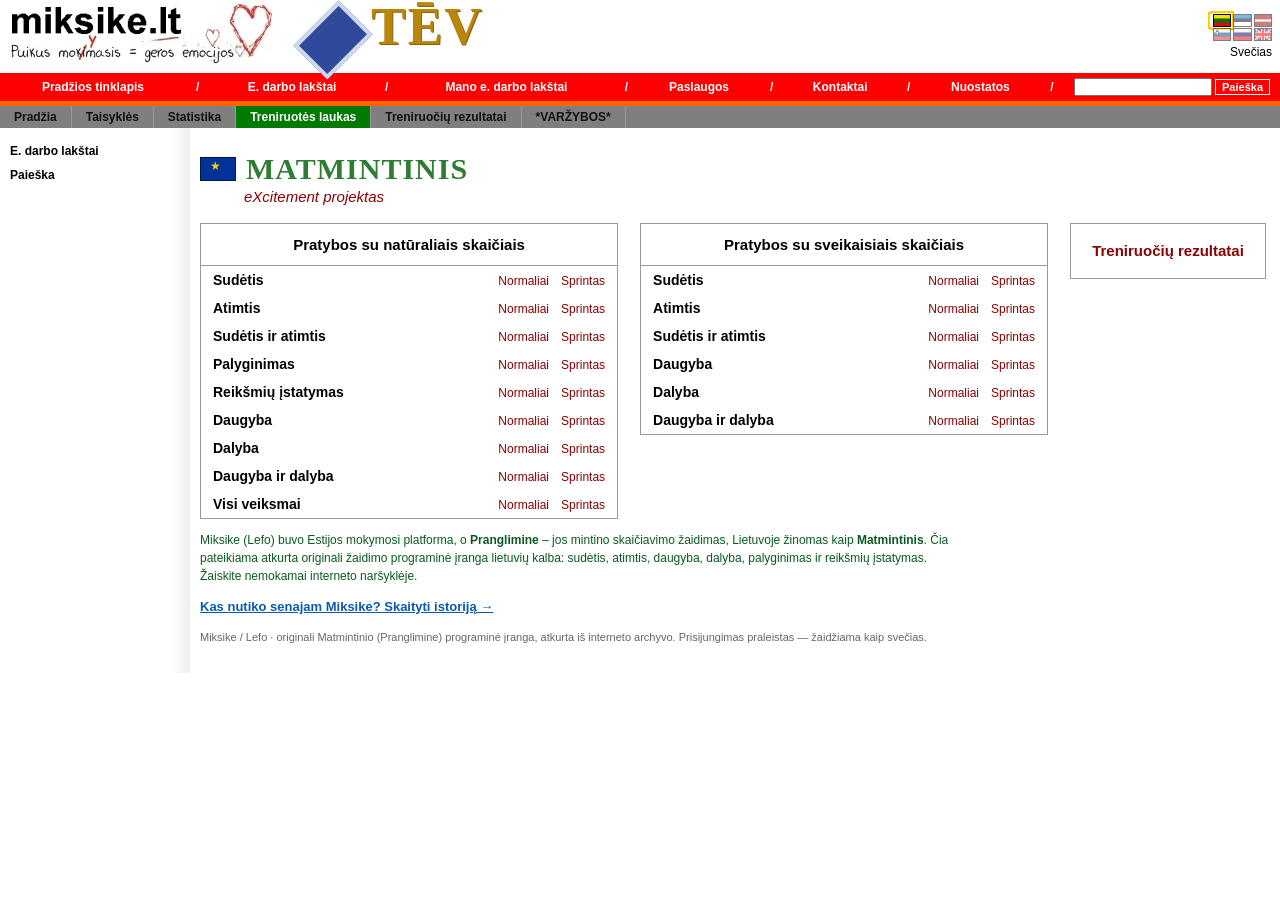
<file: index.html>
<!DOCTYPE html>
<html lang="lt">
<head>
<meta charset="utf-8">
<title>Miksike – Pranglimine / Matmintinis (mintino skaičiavimo žaidimas)</title>
<meta name="description" content="Miksike / Lefo mintino skaičiavimo žaidimas Pranglimine (Matmintinis). Žaisk nemokamai naršyklėje: sudėtis, atimtis, daugyba, dalyba, palyginimas ir reikšmių įstatymas. Atkurtas originalus Miksike matematikos žaidimas.">
<meta name="keywords" content="Miksike, Miksike žaidimas, Pranglimine, Pranglimine žaidimas, Matmintinis, matmintinis žaidimas, mintino skaičiavimo žaidimas, mental math, Lefo, matematikos žaidimas, sudėtis, atimtis, daugyba, dalyba, palyginimas, reikšmių įstatymas, Miksike matematika, Miksike pranglimine">
<meta name="author" content="Miksike / Lefo">
<meta name="robots" content="index, follow, max-image-preview:large">
<meta name="googlebot" content="index, follow">
<link rel="canonical" href="https://pijussad.github.io/matmintinis/">
<meta property="og:type" content="website">
<meta property="og:site_name" content="Miksike Pranglimine / Matmintinis">
<meta property="og:title" content="Miksike – Pranglimine / Matmintinis (mintino skaičiavimo žaidimas)">
<meta property="og:description" content="Atkurtas Miksike / Lefo mintino skaičiavimo žaidimas Pranglimine (Matmintinis). Sudėtis, atimtis, daugyba, dalyba, palyginimas, reikšmių įstatymas.">
<meta property="og:url" content="https://pijussad.github.io/matmintinis/">
<meta property="og:locale" content="lt_LT">
<meta name="twitter:card" content="summary">
<meta name="twitter:title" content="Miksike – Pranglimine / Matmintinis">
<meta name="twitter:description" content="Atkurtas Miksike / Lefo mintino skaičiavimo žaidimas Pranglimine (Matmintinis).">
<link rel="icon" href="data:image/svg+xml,%3Csvg xmlns='http://www.w3.org/2000/svg' viewBox='0 0 64 64'%3E%3Crect width='64' height='64' fill='%2340C060'/%3E%3Ctext x='32' y='46' font-size='40' font-family='Arial' font-weight='bold' text-anchor='middle' fill='%23004000'%3EM%3C/text%3E%3C/svg%3E">
<script type="application/ld+json">
{"@context":"https://schema.org","@type":"VideoGame","name":"Miksike Pranglimine / Matmintinis","alternateName":["Pranglimine","Matmintinis","Miksike"],"description":"Miksike / Lefo mintino skaičiavimo žaidimas Pranglimine (Matmintinis): sudėtis, atimtis, daugyba, dalyba, palyginimas ir reikšmių įstatymas.","genre":["Educational","Math","Mental arithmetic"],"gamePlatform":"Web browser","applicationCategory":"Game","url":"https://pijussad.github.io/matmintinis/","inLanguage":["lt","et"],"offers":{"@type":"Offer","price":"0","priceCurrency":"EUR"},"publisher":{"@type":"Organization","name":"Miksike / Lefo"}}
</script>
<style>
  html,body{margin:0;padding:0;background:#FFFFFF;font-family:Arial,Helvetica,sans-serif;color:#000}
  a{text-decoration:none;color:#000}
  .top{width:100%;border-collapse:collapse}
  .top td{vertical-align:middle}
  .logo{height:65px;width:271px;border:0;display:block}
  .tev{font-family:"Times New Roman",Georgia,serif;font-weight:bold;color:#b8860b;
       font-size:52px;letter-spacing:2px;line-height:1;text-shadow:1px 1px 0 #8a6508}
  .diamond{display:inline-block;width:40px;height:56px;background:#2f4a9a;transform:rotate(45deg);
           border:4px solid #cfd8ee;vertical-align:middle;margin:0 14px 0 26px}
  .flags{font-size:10px;text-align:right;line-height:1.35}
  .flags img{border:1px solid #000;height:11px;margin-left:2px;vertical-align:middle}
  .acct{font-size:12px;color:#000;text-align:right;margin-top:4px}
  .acct .lo{color:#000;border-bottom:1px solid #000}
  /* red menu */
  .redbar{background:#ff0000}
  .redbar table{width:100%;border-collapse:collapse}
  .redbar td{color:#fff;font-size:12px;font-weight:bold;padding:5px 10px;text-align:center;white-space:nowrap}
  .redbar a{color:#fff}
  .redbar .sep{color:#fff;width:1%}
  .redbar input[type=text]{font-size:11px;padding:1px 2px;width:130px}
  .redbar input[type=submit]{font-size:11px;font-weight:bold;color:#fff;background:#ff0000;border:1px solid #fff;padding:1px 6px}
  .orange{height:5px;background:#FF6600}
  /* tab bar */
  .tabbar{background:#7f7f7f}
  .tabbar table{border-collapse:collapse}
  .tabbar td{font-size:12px;font-weight:bold;padding:4px 14px;border-right:1px solid #9a9a9a}
  .tabbar a{color:#111}
  .tabbar td.active{background:#007a00}
  .tabbar td.active a{color:#fff}
  .tabbar td.varz a{color:#111}
  /* body layout */
  .main{width:100%;border-collapse:collapse}
  .main td.side{width:170px;vertical-align:top;padding:16px 10px;
      background:linear-gradient(90deg,#fff 0,#fff 90%,#eee 100%)}
  .side .it{font-size:12px;font-weight:bold;color:#000;margin:0 0 10px 0}
  .main td.content{vertical-align:top;padding:0 14px 30px 10px}
  .crumb{font-size:12px;color:#555;margin:2px 0 8px}
  .mtitle{display:flex;align-items:center;gap:10px;margin:6px 0 2px}
  .euf{width:34px;height:22px;background:#003399;position:relative;border:1px solid #001a4d;display:inline-block}
  .euf:before{content:"★";color:#ffcc00;position:absolute;left:9px;top:2px;font-size:12px;line-height:1}
  .mname{font-family:"Times New Roman",Georgia,serif;font-weight:bold;color:#2e7d32;font-size:30px;letter-spacing:1px}
  .excite{color:#8b0000;font-size:15px;margin:0 0 18px 44px;font-style:italic}
  .cols{display:flex;gap:22px;align-items:flex-start}
  .box{border:1px solid #999;background:#fff}
  .box h3{margin:0;padding:12px 10px;font-size:15px;text-align:center;border-bottom:1px solid #999;font-weight:bold}
  .box table{border-collapse:collapse;width:100%}
  .box td{padding:6px 12px;font-size:14px;white-space:nowrap;vertical-align:top}
  .box td.name{font-weight:bold}
  .box td.links{text-align:right}
  .box td.links a{color:#8b0000;font-size:12px;margin-left:12px}
  .box td.links a:hover{text-decoration:underline}
  .results{flex:0 0 170px;border:1px solid #999;padding:18px 12px;text-align:center}
  .results a{color:#8b0000;font-weight:bold;font-size:15px}
  .note{font-size:11px;color:#666;margin-top:14px}
  .dis{color:#999;font-size:12px;margin-left:12px}
</style>
</head>
<body>

<!-- ================= HEADER ================= -->
<table class="top">
  <tr>
    <td style="white-space:nowrap">
      <img class="logo" src="assets/img/miksike_logo.jpg" alt="miksike.lt">
    </td>
    <td style="white-space:nowrap;padding-left:10px">
      <span class="diamond"></span><span class="tev">T&#274;V</span>
    </td>
    <td style="width:100%"></td>
    <td style="text-align:right;white-space:nowrap;padding-right:8px">
      <div class="flags">
        <a href="#" title="miksike.lt"><img src="assets/img/topframe/lithuania.gif"></a><a href="#" title="miksike.ee"><img src="assets/img/topframe/eesti.gif"></a><a href="#" title="miksike.lv"><img src="assets/img/topframe/latvia.gif"></a><br>
        <a href="#" title="sl"><img src="assets/img/topframe/slovenia.gif"></a><a href="#" title="ru"><img src="assets/img/topframe/russianflag.gif"></a><a href="#" title="en"><img src="assets/img/topframe/england.gif"></a>
      </div>
      <div class="acct">Svečias</div>
    </td>
  </tr>
</table>

<!-- ================= RED MENU ================= -->
<div class="redbar">
  <table>
    <tr>
      <td><a href="#">Prad&#382;ios tinklapis</a></td><td class="sep">/</td>
      <td><a href="#">E. darbo lak&#353;tai</a></td><td class="sep">/</td>
      <td><a href="#">Mano e. darbo lak&#353;tai</a></td><td class="sep">/</td>
      <td><a href="#">Paslaugos</a></td><td class="sep">/</td>
      <td><a href="#">Kontaktai</a></td><td class="sep">/</td>
      <td><a href="#">Nuostatos</a></td><td class="sep">/</td>
      <td style="text-align:right;width:1%">
        <input type="text" placeholder="">&nbsp;<input type="submit" value="Paie&#353;ka">
      </td>
    </tr>
  </table>
</div>
<div class="orange"></div>

<!-- ================= TAB BAR ================= -->
<div class="tabbar">
  <table>
    <tr>
      <td><a href="pradzia.html">Prad&#382;ia</a></td>
      <td><a href="taisykles.html">Taisykl&#279;s</a></td>
      <td><a href="statistika.html">Statistika</a></td>
      <td class="active"><a href="index.html">Treniruot&#279;s laukas</a></td>
      <td><a href="results.html">Treniruo&#269;i&#371; rezultatai</a></td>
      <td class="varz"><a href="pradzia.html">*VAR&#381;YBOS*</a></td>
    </tr>
  </table>
</div>

<!-- ================= BODY ================= -->
<table class="main">
  <tr>
    <td class="side">
      <div class="it"><a href="#">E. darbo lak&#353;tai</a></div>
      <div class="it"><a href="#">Paie&#353;ka</a></div>
    </td>
    <td class="content">
      <div class="crumb">&nbsp;</div>
      <div class="mtitle"><span class="euf"></span><span class="mname">MATMINTINIS</span></div>
      <div class="excite">eXcitement projektas</div>

      <div class="cols">
        <!-- natural numbers -->
        <div class="box" style="flex:1 1 auto">
          <h3>Pratybos su nat&#363;raliais skai&#269;iais</h3>
          <table>
            <tr><td class="name">Sud&#279;tis</td><td class="links"><a href="game.html?valik=1">Normaliai</a><a href="game.html?valik=1&amp;sprint=1">Sprintas</a></td></tr>
            <tr><td class="name">Atimtis</td><td class="links"><a href="game.html?valik=2">Normaliai</a><a href="game.html?valik=2&amp;sprint=1">Sprintas</a></td></tr>
            <tr><td class="name">Sud&#279;tis ir atimtis</td><td class="links"><a href="game.html?valik=3">Normaliai</a><a href="game.html?valik=3&amp;sprint=1">Sprintas</a></td></tr>
            <tr><td class="name">Palyginimas</td><td class="links"><a href="cmp.html">Normaliai</a><a href="cmp.html?sprint=1">Sprintas</a></td></tr>
            <tr><td class="name">Reik&#353;mi&#371; &#303;statymas</td><td class="links"><a href="fill.html">Normaliai</a><a href="fill.html?sprint=1">Sprintas</a></td></tr>
            <tr><td class="name">Daugyba</td><td class="links"><a href="game.html?valik=4">Normaliai</a><a href="game.html?valik=4&amp;sprint=1">Sprintas</a></td></tr>
            <tr><td class="name">Dalyba</td><td class="links"><a href="game.html?valik=5">Normaliai</a><a href="game.html?valik=5&amp;sprint=1">Sprintas</a></td></tr>
            <tr><td class="name">Daugyba ir dalyba</td><td class="links"><a href="game.html?valik=6">Normaliai</a><a href="game.html?valik=6&amp;sprint=1">Sprintas</a></td></tr>
            <tr><td class="name">Visi veiksmai</td><td class="links"><a href="game.html?valik=7">Normaliai</a><a href="game.html?valik=7&amp;sprint=1">Sprintas</a></td></tr>
          </table>
        </div>

        <!-- integers -->
        <div class="box" style="flex:1 1 auto">
          <h3>Pratybos su sveikaisiais skai&#269;iais</h3>
          <table>
            <tr><td class="name">Sud&#279;tis</td><td class="links"><a href="game_int.html?valik=1">Normaliai</a><a href="game_int.html?valik=1&amp;sprint=1">Sprintas</a></td></tr>
            <tr><td class="name">Atimtis</td><td class="links"><a href="game_int.html?valik=2">Normaliai</a><a href="game_int.html?valik=2&amp;sprint=1">Sprintas</a></td></tr>
            <tr><td class="name">Sud&#279;tis ir atimtis</td><td class="links"><a href="game_int.html?valik=3">Normaliai</a><a href="game_int.html?valik=3&amp;sprint=1">Sprintas</a></td></tr>
            <tr><td class="name">Daugyba</td><td class="links"><a href="game_int.html?valik=4">Normaliai</a><a href="game_int.html?valik=4&amp;sprint=1">Sprintas</a></td></tr>
            <tr><td class="name">Dalyba</td><td class="links"><a href="game_int.html?valik=5">Normaliai</a><a href="game_int.html?valik=5&amp;sprint=1">Sprintas</a></td></tr>
            <tr><td class="name">Daugyba ir dalyba</td><td class="links"><a href="game_int.html?valik=6">Normaliai</a><a href="game_int.html?valik=6&amp;sprint=1">Sprintas</a></td></tr>
          </table>
        </div>

        <!-- results -->
        <div class="results">
          <a href="results.html">Treniruo&#269;i&#371; rezultatai</a>
        </div>
      </div>

      <h1 style="position:absolute;width:1px;height:1px;overflow:hidden;clip:rect(0 0 0 0);">Miksike – Pranglimine / Matmintinis mintino skaičiavimo žaidimas</h1>
      <p style="font-size:12px;color:#0a5a1f;max-width:760px;line-height:1.5;margin-top:12px;">Miksike (Lefo) buvo Estijos mokymosi platforma, o <b>Pranglimine</b> – jos mintino skaičiavimo žaidimas, Lietuvoje žinomas kaip <b>Matmintinis</b>. Čia pateikiama atkurta originali žaidimo programinė įranga lietuvių kalba: sudėtis, atimtis, daugyba, dalyba, palyginimas ir reikšmių įstatymas. Žaiskite nemokamai interneto naršyklėje.</p>
      <p style="margin-top:8px;"><a href="istorija.html" style="color:#0a5ab0;text-decoration:underline;font-size:13px;font-weight:bold;">Kas nutiko senajam Miksike? Skaityti istoriją &rarr;</a></p>
<div class="note">Miksike / Lefo &middot; originali Matmintinio (Pranglimine) programin&#279; &#303;ranga, atkurta i&#353; interneto archyvo. Prisijungimas praleistas &mdash; &#382;aid&#382;iama kaip sve&#269;ias.</div>
    </td>
  </tr>
</table>

<script>
function soon(){}
</script>
<script src="assets/lang.js"></script>
</body>
</html>
</file>
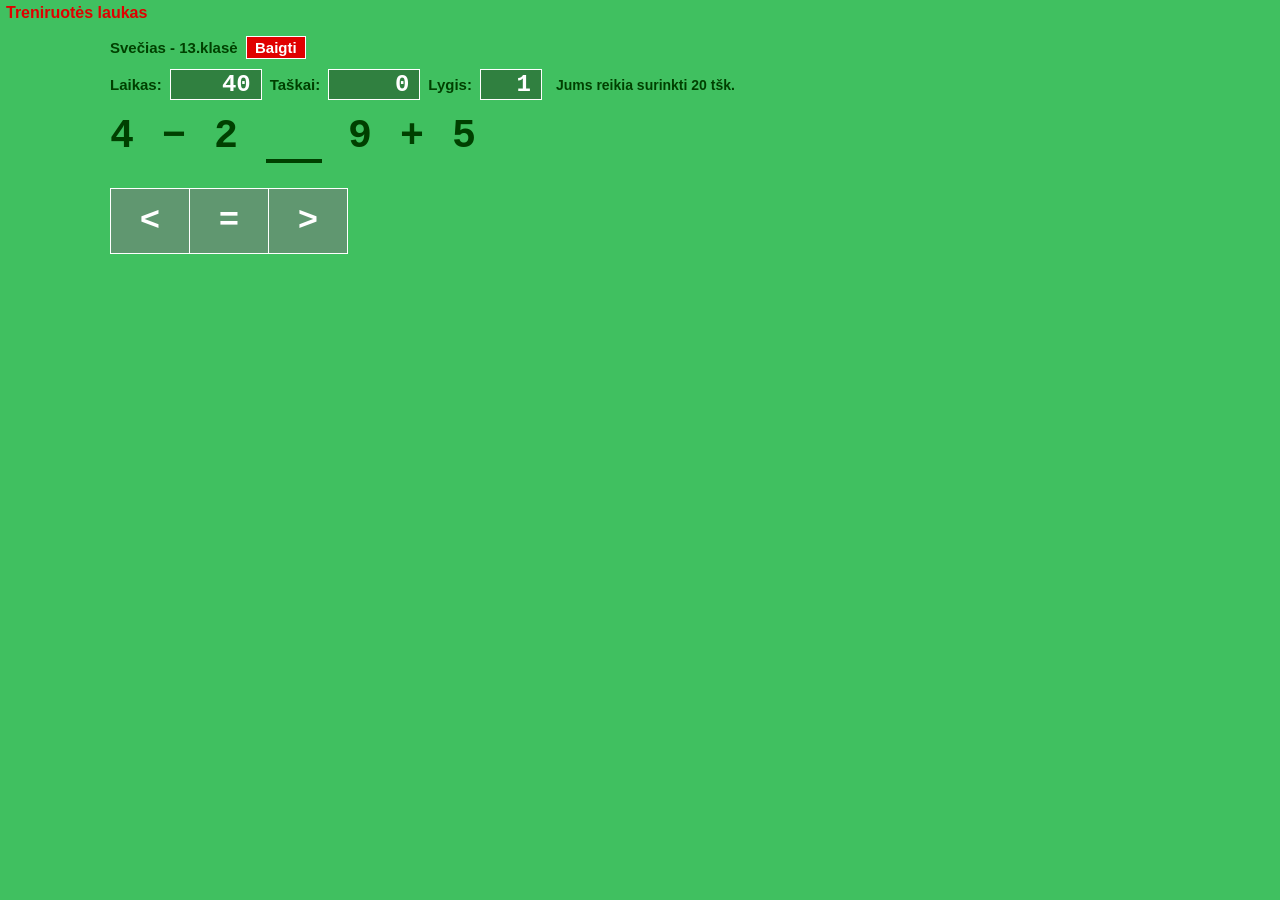
<file: cmp.html>
<!DOCTYPE html>
<html lang="lt">
<head>
<meta charset="utf-8">
<title>Palyginimas</title>
<style>
  html,body{margin:0;padding:0;background:#40C060;font-family:Arial;color:#004000}
  #trenhdr{position:absolute;left:6px;top:4px;color:#E00000;font-weight:bold;font-size:16px}
  .wrap{margin-left:110px;margin-top:36px}
  .anupp{font-size:15px;background:#E00000;color:#FFF;border:1px solid #FFF;font-weight:bold;padding:2px 8px;cursor:pointer}
  #ylrida{font-size:15px;font-weight:bold;color:#004000;margin-bottom:10px}
  .stats{display:flex;align-items:center;gap:8px;flex-wrap:wrap;margin-bottom:14px;font-size:15px;font-weight:bold;color:#004000}
  .skast{font-family:"Courier New",monospace;font-weight:bold;font-size:24px;background:#308040;color:#FFF;border:1px solid #FFF;padding:1px 10px;min-width:70px;text-align:right}
  #txtTeade{font-size:14px;font-weight:bold;color:#004000;margin-left:6px}
  .prob{font-family:"Courier New",monospace;font-weight:bold;font-size:40px;color:#004000;margin:6px 0 20px;letter-spacing:2px;min-height:54px;white-space:nowrap}
  .relbox{display:inline-block;min-width:56px;text-align:center;border-bottom:4px solid #004000;color:#004000}
  .cmpbtns{display:flex;gap:0}
  .cmpbtns button{font-family:"Courier New",monospace;font-weight:bold;font-size:34px;color:#FFF;background:#609770;border:1px solid #FFF;width:80px;height:66px;cursor:pointer;margin-right:-1px}
  .cmpbtns button:hover{background:#508760}
  .cmpbtns button:active{background:#407750}
  .msct{position:fixed;right:60px;top:150px;height:200px;opacity:0;pointer-events:none;
        transition:opacity .25s ease, transform .35s cubic-bezier(.2,1.4,.4,1);transform:translateY(16px) scale(.92);z-index:50}
  .msct.show{opacity:1;transform:translateY(0) scale(1)}
</style>
</head>
<body>
<div id="trenhdr">Treniruotės laukas</div>
<div class="wrap">
  <div id="ylrida"><span id="player">Svečias - 13.klasė</span> &nbsp;<input type="button" class="anupp" value="Baigti" onclick="endGame()"></div>
  <div class="stats">
    <span>Laikas:</span><span class="skast" id="txtKell">40</span>
    <span>Taškai:</span><span class="skast" id="txtKokku"></span>
    <span>Lygis:</span><span class="skast" id="txtTase" style="min-width:40px">1</span>
    <span id="txtTeade">Jums reikia surinkti 20 tšk.</span>
  </div>
  <div class="prob" id="prob"></div>
  <div class="cmpbtns">
    <button onclick="answer('<')">&lt;</button>
    <button onclick="answer('=')">=</button>
    <button onclick="answer('>')">&gt;</button>
  </div>
</div>
<img id="mowl" class="msct" src="assets/mascots/owl.png">
<img id="mbear" class="msct" src="assets/mascots/bear.png">
<script>
var q={}; try{ new URLSearchParams(location.search).forEach(function(v,k){q[k]=v;}); }catch(e){}
var sprint = (q.sprint==='1');
var Tase=1, Kordus=1, Kell=40, Kokku=0, UusTase=0, running=false, streak=0, locked=false, oigeid=0;
var INC=[20,60,100,140,180,220];
var timer=null, cur={L:0,R:0,rel:'='}, tO=null,tB=null;

function setTxt(id,v){var e=document.getElementById(id); if(e) e.textContent=v;}
function roundStart(){ Kell=40; UusTase += INC[Math.min(Tase-1,INC.length-1)]; updateStats(); }
function updateStats(){ setTxt('txtKell',Kell); setTxt('txtKokku',Kokku); setTxt('txtTase',Tase); if(sprint){ if(Kell<=40) setTxt('txtTeade','Paskutinės 40 sekundžių!'); else setTxt('txtTeade','Sprintas'); } else if(Kordus===6&&Tase>=6) setTxt('txtTeade','Paskutinės 40 sekundžių!'); else setTxt('txtTeade','Jums reikia surinkti '+(UusTase||20)+' tšk.'); }
function rand(a,b){return Math.floor(Math.random()*(b-a+1))+a;}
function expr(){
  /* Palyginimas – originally only addition and subtraction */
  var plus=Math.random()<0.5;
  var max=[9,20,50,100,500,1000][Math.min(Tase-1,5)];
  var a,b;
  if(plus){ a=rand(1,max); b=rand(1,max); return {s:a+' + '+b, v:a+b}; }
  a=rand(1,max); b=rand(1,a); return {s:a+' − '+b, v:a-b};
}
function nextProblem(){
  var L=expr(), R=expr();
  cur={L:L.v,R:R.v,rel: L.v<R.v?'<':(L.v>R.v?'>':'=')};
  document.getElementById('prob').innerHTML=L.s+' <span class="relbox" id="relbox">&nbsp;</span> '+R.s;
  locked=false;
}
function answer(sym){
  if(!running||locked) return; locked=true;
  document.getElementById('relbox').textContent=sym;
  setTimeout(function(){
    if(sym===cur.rel){ streak++; var p=3+Tase*3; Kokku+=p; if(streak%5===0) show(owl,true); if(sprint){ oigeid++; if(Tase<6 && oigeid>=4){ Tase++; oigeid=0; } } }
    else { Kokku-=5; streak=0; show(bear,false); document.getElementById('relbox').textContent=cur.rel; if(sprint){ if(Tase>1) Tase--; oigeid=0; } }
    updateStats();
    setTimeout(function(){ if(running) nextProblem(); }, sym===cur.rel?150:350);
  },120);
}
function show(el,isOwl){ el.classList.add('show'); clearTimeout(isOwl?tO:tB); if(isOwl) tO=setTimeout(function(){el.classList.remove('show');},4000); else tB=setTimeout(function(){el.classList.remove('show');},3000); }
var owl=document.getElementById('mowl'), bear=document.getElementById('mbear');
function endGame(){
  if(!running){ location.href='index.html'; return; }
  running=false; clearInterval(timer);
  try{ saveResult('Palyginimas'+((location.pathname.indexOf('int')>=0)?' (sveikieji)':' (natūralūs)'), Kokku, Tase); }catch(e){}
  alert('Rezultatas: '+Kokku+' taškų\nPasiektas lygis: '+Tase+'\n\nAčiū už žaidimą!');
  location.href='index.html';
}
function saveResult(name,pts,lvl){ try{ var a=JSON.parse(localStorage.getItem('mm_results')||'[]'); var d=new Date(); function z(n){return (n<10?'0':'')+n;} var ds=d.getFullYear()+'-'+z(d.getMonth()+1)+'-'+z(d.getDate())+' '+z(d.getHours())+':'+z(d.getMinutes()); a.push({date:ds,name:name,pts:pts,lvl:lvl}); localStorage.setItem('mm_results',JSON.stringify(a.slice(-300))); }catch(e){} }
function tick(){
  if(!running) return;
  Kell--; updateStats();
  if(Kell<=0){
    if(sprint){ endGame(); return; }
    if(Kokku>=UusTase){ UusTase=Kokku; Tase++; } else { UusTase=Math.max(0,Kokku-10); }
    Kordus++;
    if(Kordus>6||Tase>6){ endGame(); return; }
    roundStart();
  }
}
function start(){
  running=true; Tase=1; Kordus=1; Kell=sprint?200:40; Kokku=0; UusTase=0; streak=0; oigeid=0;
  if(sprint){ UusTase=0; setTxt('txtTeade','Sprintas'); } else roundStart();
  updateStats(); nextProblem(); clearInterval(timer); timer=setInterval(tick,1000);
}
start();
</script>

<script>
/* --- live, per-session result capture (upsert) --- */
(function(){
  window.__sid = window.__sid || (Date.now()+'-'+Math.random().toString(36).slice(2));
  function nowStr(){var d=new Date();function z(n){return(n<10?'0':'')+n;}return d.getFullYear()+'-'+z(d.getMonth()+1)+'-'+z(d.getDate())+' '+z(d.getHours())+':'+z(d.getMinutes());}
  window.saveResult=function(name,pts,lvl){
    try{
      var a=JSON.parse(localStorage.getItem('mm_results')||'[]'); var id=window.__sid, found=false;
      for(var i=0;i<a.length;i++){ if(a[i].sid===id){ a[i].pts=pts; a[i].lvl=lvl; a[i].date=nowStr(); a[i].name=name; found=true; break; } }
      if(!found) a.push({sid:id,date:nowStr(),name:name,pts:pts,lvl:lvl});
      localStorage.setItem('mm_results',JSON.stringify(a.slice(-300)));
    }catch(e){}
  };
  function nameOf(){
    var q={}; try{ new URLSearchParams(location.search).forEach(function(v,k){q[k]=v;}); }catch(e){}
    if(location.pathname.indexOf('cmp')>=0) return 'Palyginimas (natūralūs)';
    if(location.pathname.indexOf('fill')>=0) return 'Reikšmių įstatymas (natūralūs)';
    var names={1:'Sudėtis',2:'Atimtis',3:'Sudėtis ir atimtis',4:'Daugyba',5:'Dalyba',6:'Daugyba ir dalyba',7:'Visi veiksmai'};
    return (names[q.valik]||'Pratimas')+((location.pathname.indexOf('int')>=0)?' (sveikieji)':' (natūralūs)');
  }
  function started(){
    if(typeof running!=='undefined') return !!running;
    if(typeof Alus!=='undefined') return Alus>=2;
    return true;
  }
  function capture(){
    if(!started()) return;
    try{
      if(typeof UKokku!=='undefined') window.saveResult(nameOf(), UKokku, Tase);
      else if(typeof Kokku!=='undefined') window.saveResult(nameOf(), Kokku, Tase);
    }catch(e){}
  }
  setInterval(capture, 2000);
  window.addEventListener('beforeunload', capture);
})();
</script>
<script src="assets/lang.js"></script>
</body>
</html>
</file>
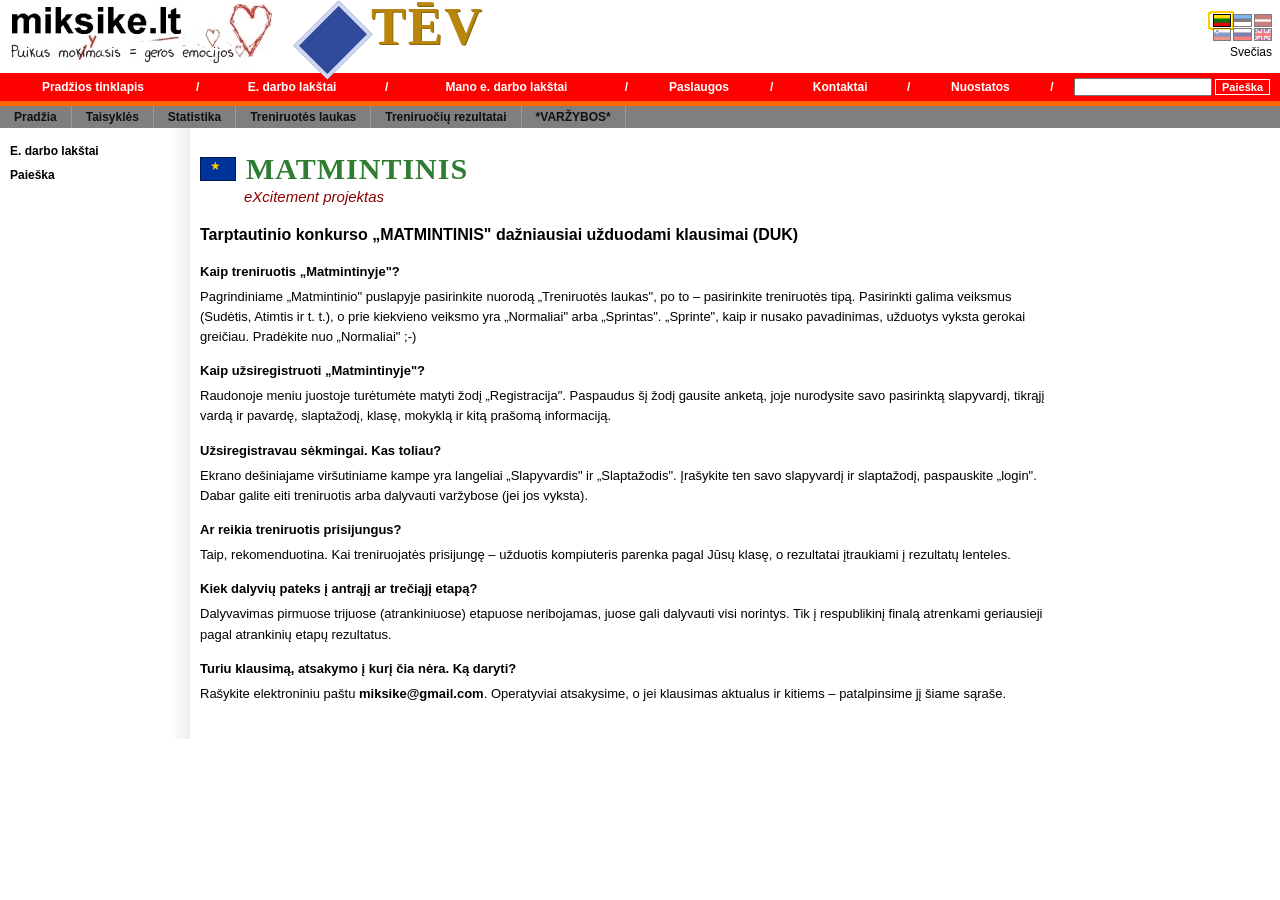
<file: duk.html>
<!DOCTYPE html>
<html lang="lt">
<head>
<meta charset="utf-8">
<title>DUK – dažnai užduodami klausimai (Matmintinis)</title>
<meta name="description" content="Matmintinio (Pranglimine) dažnai užduodami klausimai.">
<meta name="keywords" content="Miksike, Miksike žaidimas, Pranglimine, Pranglimine žaidimas, Matmintinis, matmintinis žaidimas, mintino skaičiavimo žaidimas, mental math, Lefo, matematikos žaidimas, sudėtis, atimtis, daugyba, dalyba, palyginimas, reikšmių įstatymas, Miksike matematika, Miksike pranglimine">
<meta name="author" content="Miksike / Lefo">
<meta name="robots" content="index, follow, max-image-preview:large">
<meta name="googlebot" content="index, follow">
<link rel="canonical" href="https://pijussad.github.io/matmintinis/duk.html">
<meta property="og:type" content="website">
<meta property="og:site_name" content="Miksike Pranglimine / Matmintinis">
<meta property="og:title" content="DUK – dažnai užduodami klausimai (Matmintinis)">
<meta property="og:description" content="Atkurtas Miksike / Lefo mintino skaičiavimo žaidimas Pranglimine (Matmintinis). Sudėtis, atimtis, daugyba, dalyba, palyginimas, reikšmių įstatymas.">
<meta property="og:url" content="https://pijussad.github.io/matmintinis/duk.html">
<meta property="og:locale" content="lt_LT">
<meta name="twitter:card" content="summary">
<meta name="twitter:title" content="Miksike – Pranglimine / Matmintinis">
<meta name="twitter:description" content="Atkurtas Miksike / Lefo mintino skaičiavimo žaidimas Pranglimine (Matmintinis).">
<link rel="icon" href="data:image/svg+xml,%3Csvg xmlns='http://www.w3.org/2000/svg' viewBox='0 0 64 64'%3E%3Crect width='64' height='64' fill='%2340C060'/%3E%3Ctext x='32' y='46' font-size='40' font-family='Arial' font-weight='bold' text-anchor='middle' fill='%23004000'%3EM%3C/text%3E%3C/svg%3E">
<script type="application/ld+json">
{"@context":"https://schema.org","@type":"VideoGame","name":"Miksike Pranglimine / Matmintinis","alternateName":["Pranglimine","Matmintinis","Miksike"],"description":"Miksike / Lefo mintino skaičiavimo žaidimas Pranglimine (Matmintinis): sudėtis, atimtis, daugyba, dalyba, palyginimas ir reikšmių įstatymas.","genre":["Educational","Math","Mental arithmetic"],"gamePlatform":"Web browser","applicationCategory":"Game","url":"https://pijussad.github.io/matmintinis/","inLanguage":["lt","et"],"offers":{"@type":"Offer","price":"0","priceCurrency":"EUR"},"publisher":{"@type":"Organization","name":"Miksike / Lefo"}}
</script>
<style>
  html,body{margin:0;padding:0;background:#FFFFFF;font-family:Arial,Helvetica,sans-serif;color:#000}
  a{text-decoration:none;color:#000}
  .top{width:100%;border-collapse:collapse}
  .top td{vertical-align:middle}
  .logo{height:65px;width:271px;border:0;display:block}
  .tev{font-family:"Times New Roman",Georgia,serif;font-weight:bold;color:#b8860b;
       font-size:52px;letter-spacing:2px;line-height:1;text-shadow:1px 1px 0 #8a6508}
  .diamond{display:inline-block;width:40px;height:56px;background:#2f4a9a;transform:rotate(45deg);
           border:4px solid #cfd8ee;vertical-align:middle;margin:0 14px 0 26px}
  .flags{font-size:10px;text-align:right;line-height:1.35}
  .flags img{border:1px solid #000;height:11px;margin-left:2px;vertical-align:middle}
  .acct{font-size:12px;color:#000;text-align:right;margin-top:4px}
  .acct .lo{color:#000;border-bottom:1px solid #000}
  /* red menu */
  .redbar{background:#ff0000}
  .redbar table{width:100%;border-collapse:collapse}
  .redbar td{color:#fff;font-size:12px;font-weight:bold;padding:5px 10px;text-align:center;white-space:nowrap}
  .redbar a{color:#fff}
  .redbar .sep{color:#fff;width:1%}
  .redbar input[type=text]{font-size:11px;padding:1px 2px;width:130px}
  .redbar input[type=submit]{font-size:11px;font-weight:bold;color:#fff;background:#ff0000;border:1px solid #fff;padding:1px 6px}
  .orange{height:5px;background:#FF6600}
  /* tab bar */
  .tabbar{background:#7f7f7f}
  .tabbar table{border-collapse:collapse}
  .tabbar td{font-size:12px;font-weight:bold;padding:4px 14px;border-right:1px solid #9a9a9a}
  .tabbar a{color:#111}
  .tabbar td.active{background:#007a00}
  .tabbar td.active a{color:#fff}
  .tabbar td.varz a{color:#111}
  /* body layout */
  .main{width:100%;border-collapse:collapse}
  .main td.side{width:170px;vertical-align:top;padding:16px 10px;
      background:linear-gradient(90deg,#fff 0,#fff 90%,#eee 100%)}
  .side .it{font-size:12px;font-weight:bold;color:#000;margin:0 0 10px 0}
  .main td.content{vertical-align:top;padding:0 14px 30px 10px}
  .crumb{font-size:12px;color:#555;margin:2px 0 8px}
  .mtitle{display:flex;align-items:center;gap:10px;margin:6px 0 2px}
  .euf{width:34px;height:22px;background:#003399;position:relative;border:1px solid #001a4d;display:inline-block}
  .euf:before{content:"★";color:#ffcc00;position:absolute;left:9px;top:2px;font-size:12px;line-height:1}
  .mname{font-family:"Times New Roman",Georgia,serif;font-weight:bold;color:#2e7d32;font-size:30px;letter-spacing:1px}
  .excite{color:#8b0000;font-size:15px;margin:0 0 18px 44px;font-style:italic}
  .cols{display:flex;gap:22px;align-items:flex-start}
  .box{border:1px solid #999;background:#fff}
  .box h3{margin:0;padding:12px 10px;font-size:15px;text-align:center;border-bottom:1px solid #999;font-weight:bold}
  .box table{border-collapse:collapse;width:100%}
  .box td{padding:6px 12px;font-size:14px;white-space:nowrap;vertical-align:top}
  .box td.name{font-weight:bold}
  .box td.links{text-align:right}
  .box td.links a{color:#8b0000;font-size:12px;margin-left:12px}
  .box td.links a:hover{text-decoration:underline}
  .results{flex:0 0 170px;border:1px solid #999;padding:18px 12px;text-align:center}
  .results a{color:#8b0000;font-weight:bold;font-size:15px}
  .note{font-size:11px;color:#666;margin-top:14px}
  .dis{color:#999;font-size:12px;margin-left:12px}

  .doc{font-size:13px;color:#000;line-height:1.55;max-width:860px}
  .doc h1{font-size:16px;color:#000;font-weight:bold;margin:4px 0 10px}
  .doc h2{font-size:13px;color:#000;font-weight:bold;margin:14px 0 4px}
  .doc p{margin:5px 0}
  .doc ul{margin:5px 0 5px 22px;padding:0}
  .doc li{margin:2px 0}
  .doc a{color:#0a5ab0;text-decoration:underline}
  .doc .go{color:#8b0000;font-weight:bold;text-decoration:none}
  .doc table{border-collapse:collapse}
</style>
</head>
<body>

<!-- ================= HEADER ================= -->
<table class="top">
  <tr>
    <td style="white-space:nowrap">
      <img class="logo" src="assets/img/miksike_logo.jpg" alt="miksike.lt">
    </td>
    <td style="white-space:nowrap;padding-left:10px">
      <span class="diamond"></span><span class="tev">T&#274;V</span>
    </td>
    <td style="width:100%"></td>
    <td style="text-align:right;white-space:nowrap;padding-right:8px">
      <div class="flags">
        <a href="#" title="miksike.lt"><img src="assets/img/topframe/lithuania.gif"></a><a href="#" title="miksike.ee"><img src="assets/img/topframe/eesti.gif"></a><a href="#" title="miksike.lv"><img src="assets/img/topframe/latvia.gif"></a><br>
        <a href="#" title="sl"><img src="assets/img/topframe/slovenia.gif"></a><a href="#" title="ru"><img src="assets/img/topframe/russianflag.gif"></a><a href="#" title="en"><img src="assets/img/topframe/england.gif"></a>
      </div>
      <div class="acct">Svečias</div>
    </td>
  </tr>
</table>

<!-- ================= RED MENU ================= -->
<div class="redbar">
  <table>
    <tr>
      <td><a href="#">Prad&#382;ios tinklapis</a></td><td class="sep">/</td>
      <td><a href="#">E. darbo lak&#353;tai</a></td><td class="sep">/</td>
      <td><a href="#">Mano e. darbo lak&#353;tai</a></td><td class="sep">/</td>
      <td><a href="#">Paslaugos</a></td><td class="sep">/</td>
      <td><a href="#">Kontaktai</a></td><td class="sep">/</td>
      <td><a href="#">Nuostatos</a></td><td class="sep">/</td>
      <td style="text-align:right;width:1%">
        <input type="text" placeholder="">&nbsp;<input type="submit" value="Paie&#353;ka">
      </td>
    </tr>
  </table>
</div>
<div class="orange"></div>

<!-- ================= TAB BAR ================= -->
<div class="tabbar">
  <table>
    <tr>
      <td><a href="pradzia.html">Prad&#382;ia</a></td>
      <td><a href="taisykles.html">Taisykl&#279;s</a></td>
      <td><a href="statistika.html">Statistika</a></td>
      <td><a href="index.html">Treniruot&#279;s laukas</a></td>
      <td><a href="results.html">Treniruo&#269;i&#371; rezultatai</a></td>
      <td class="varz"><a href="pradzia.html">*VAR&#381;YBOS*</a></td>
    </tr>
  </table>
</div>

<!-- ================= BODY ================= -->
<table class="main">
  <tr>
    <td class="side">
      <div class="it"><a href="#">E. darbo lak&#353;tai</a></div>
      <div class="it"><a href="#">Paie&#353;ka</a></div>
    </td>
    <td class="content">
      <div class="crumb">&nbsp;</div>
      <div class="mtitle"><span class="euf"></span><span class="mname">MATMINTINIS</span></div>
      <div class="excite">eXcitement projektas</div>

      <div class="doc">
<h1>Tarptautinio konkurso „MATMINTINIS" dažniausiai užduodami klausimai (DUK)</h1>
<h2>Kaip treniruotis „Matmintinyje"?</h2>
<p>Pagrindiniame „Matmintinio" puslapyje pasirinkite nuorodą „Treniruotės laukas", po to – pasirinkite treniruotės tipą. Pasirinkti galima veiksmus (Sudėtis, Atimtis ir t. t.), o prie kiekvieno veiksmo yra „Normaliai" arba „Sprintas". „Sprinte", kaip ir nusako pavadinimas, užduotys vyksta gerokai greičiau. Pradėkite nuo „Normaliai" ;-)</p>
<h2>Kaip užsiregistruoti „Matmintinyje"?</h2>
<p>Raudonoje meniu juostoje turėtumėte matyti žodį „Registracija". Paspaudus šį žodį gausite anketą, joje nurodysite savo pasirinktą slapyvardį, tikrąjį vardą ir pavardę, slaptažodį, klasę, mokyklą ir kitą prašomą informaciją.</p>
<h2>Užsiregistravau sėkmingai. Kas toliau?</h2>
<p>Ekrano dešiniajame viršutiniame kampe yra langeliai „Slapyvardis" ir „Slaptažodis". Įrašykite ten savo slapyvardį ir slaptažodį, paspauskite „login". Dabar galite eiti treniruotis arba dalyvauti varžybose (jei jos vyksta).</p>
<h2>Ar reikia treniruotis prisijungus?</h2>
<p>Taip, rekomenduotina. Kai treniruojatės prisijungę – užduotis kompiuteris parenka pagal Jūsų klasę, o rezultatai įtraukiami į rezultatų lenteles.</p>
<h2>Kiek dalyvių pateks į antrąjį ar trečiąjį etapą?</h2>
<p>Dalyvavimas pirmuose trijuose (atrankiniuose) etapuose neribojamas, juose gali dalyvauti visi norintys. Tik į respublikinį finalą atrenkami geriausieji pagal atrankinių etapų rezultatus.</p>
<h2>Turiu klausimą, atsakymo į kurį čia nėra. Ką daryti?</h2>
<p>Rašykite elektroniniu paštu <b>miksike@gmail.com</b>. Operatyviai atsakysime, o jei klausimas aktualus ir kitiems – patalpinsime jį šiame sąraše.</p>
</div>
    </td>
  </tr>
</table>

<script>
function soon(){}
</script>
<script src="assets/lang.js"></script>
</body>
</html>
</file>
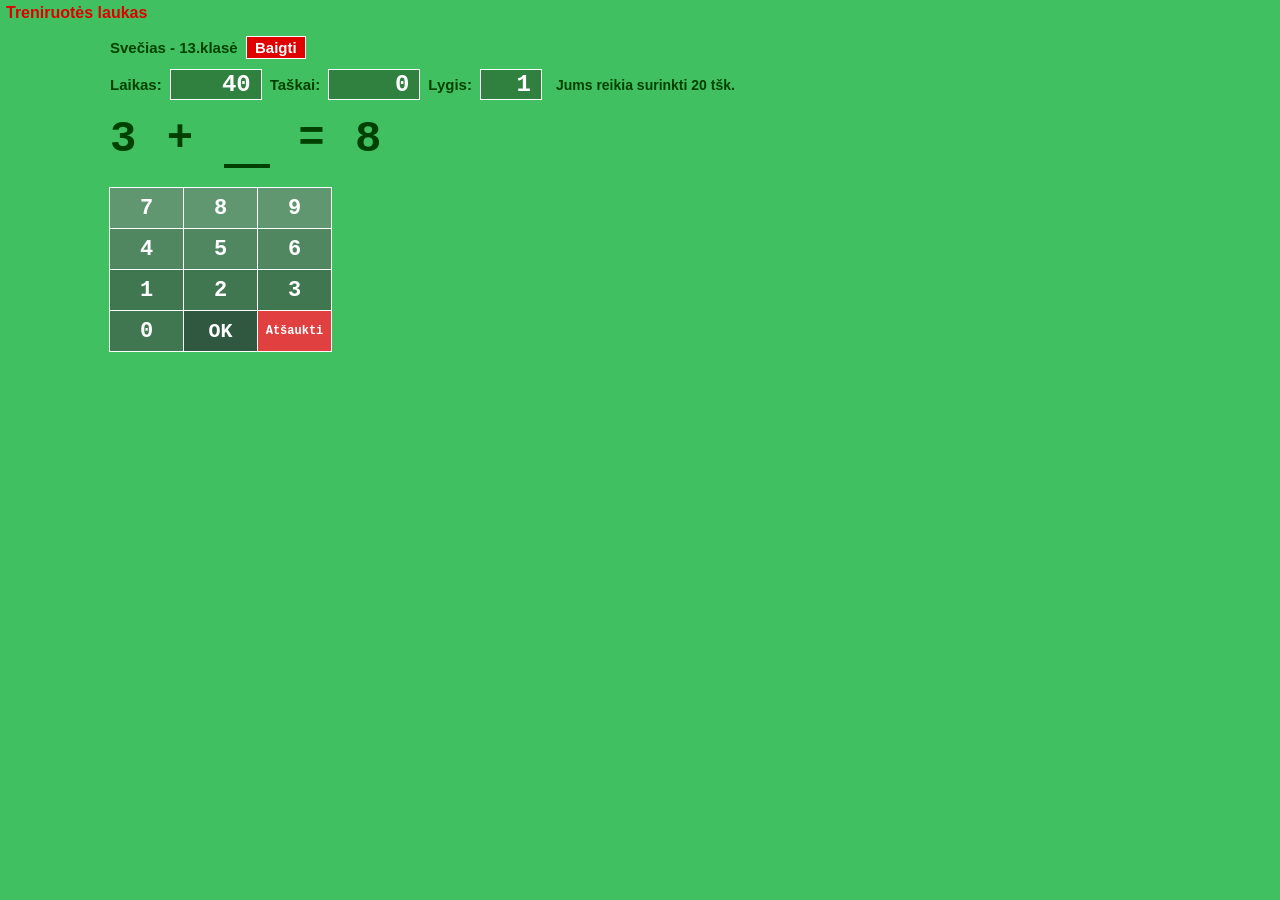
<file: fill.html>
<!DOCTYPE html>
<html lang="lt">
<head>
<meta charset="utf-8">
<title>Reikšmių įstatymas</title>
<style>
  html,body{margin:0;padding:0;background:#40C060;font-family:Arial;color:#004000}
  #trenhdr{position:absolute;left:6px;top:4px;color:#E00000;font-weight:bold;font-size:16px}
  .wrap{margin-left:110px;margin-top:36px}
  .anupp{font-size:15px;background:#E00000;color:#FFF;border:1px solid #FFF;font-weight:bold;padding:2px 8px;cursor:pointer}
  #ylrida{font-size:15px;font-weight:bold;color:#004000;margin-bottom:10px}
  .stats{display:flex;align-items:center;gap:8px;flex-wrap:wrap;margin-bottom:14px;font-size:15px;font-weight:bold;color:#004000}
  .skast{font-family:"Courier New",monospace;font-weight:bold;font-size:24px;background:#308040;color:#FFF;border:1px solid #FFF;padding:1px 10px;min-width:70px;text-align:right}
  #txtTeade{font-size:14px;font-weight:bold;color:#004000;margin-left:6px}
  .prob{font-family:"Courier New",monospace;font-weight:bold;font-size:44px;color:#004000;margin:6px 0 16px;letter-spacing:2px;min-height:58px;white-space:nowrap}
  .blank{display:inline-block;min-width:1.05em;border-bottom:4px solid #004000;color:transparent}
  .keys{display:grid;grid-template-columns:repeat(3,74px);gap:0;margin-bottom:2px}
  .keys button{font-family:"Courier New",monospace;font-weight:bold;font-size:22px;color:#FFF;background:#609770;border:1px solid #FFF;height:42px;cursor:pointer;margin:-1px 0 0 -1px}
  .keys button.k{background:#508760}
  .keys button.t{background:#407750}
  .keys button:hover{background:#4c9a63}
  .keys .zero{grid-column:1}
  .keys .ok{grid-column:2 / span 1;background:#305740;font-size:20px}
  .keys .clr{grid-column:3;background:#E04040;font-size:12px;padding:0 2px;white-space:nowrap}
  .msct{position:fixed;right:60px;top:150px;height:200px;opacity:0;pointer-events:none;
        transition:opacity .25s ease, transform .35s cubic-bezier(.2,1.4,.4,1);transform:translateY(16px) scale(.92);z-index:50}
  .msct.show{opacity:1;transform:translateY(0) scale(1)}
</style>
</head>
<body>
<div id="trenhdr">Treniruotės laukas</div>
<div class="wrap">
  <div id="ylrida"><span>Svečias - 13.klasė</span> &nbsp;<input type="button" class="anupp" value="Baigti" onclick="endGame()"></div>
  <div class="stats">
    <span>Laikas:</span><span class="skast" id="txtKell">40</span>
    <span>Taškai:</span><span class="skast" id="txtKokku"></span>
    <span>Lygis:</span><span class="skast" id="txtTase" style="min-width:40px">1</span>
    <span id="txtTeade">Jums reikia surinkti 20 tšk.</span>
  </div>
  <div class="prob" id="prob"></div>
  <div class="keys">
    <button onclick="num(7)">7</button><button onclick="num(8)">8</button><button onclick="num(9)">9</button>
    <button class="k" onclick="num(4)">4</button><button class="k" onclick="num(5)">5</button><button class="k" onclick="num(6)">6</button>
    <button class="t" onclick="num(1)">1</button><button class="t" onclick="num(2)">2</button><button class="t" onclick="num(3)">3</button>
    <button class="t zero" onclick="num(0)">0</button><button class="ok" onclick="ok()">OK</button><button class="clr" onclick="clearAns()">Atšaukti</button>
  </div>
</div>
<img id="mowl" class="msct" src="assets/mascots/owl.png">
<img id="mbear" class="msct" src="assets/mascots/bear.png">
<script>
var q={}; try{ new URLSearchParams(location.search).forEach(function(v,k){q[k]=v;}); }catch(e){}
var sprint=(q.sprint==='1');
var Tase=1,Kordus=1,Kell=40,Kokku=0,UusTase=0,running=false,streak=0,locked=false,oigeid=0;
var INC=[20,60,100,140,180,220];
var timer=null,cur=null,ans='',tO=null,tB=null;
function setTxt(id,v){var e=document.getElementById(id); if(e) e.textContent=v;}
function updateStats(){ setTxt('txtKell',Kell); setTxt('txtKokku',Kokku); setTxt('txtTase',Tase); if(sprint){ if(Kell<=40) setTxt('txtTeade','Paskutinės 40 sekundžių!'); else setTxt('txtTeade','Sprintas'); } else if(Kordus===6&&Tase>=6) setTxt('txtTeade','Paskutinės 40 sekundžių!'); else setTxt('txtTeade','Jums reikia surinkti '+(UusTase||20)+' tšk.'); }
function roundStart(){ Kell=40; UusTase += INC[Math.min(Tase-1,INC.length-1)]; updateStats(); }
function rand(a,b){return Math.floor(Math.random()*(b-a+1))+a;}
function gen(){
  /* Reikšmių įstatymas – originally only addition and subtraction */
  var plus = Math.random()<0.5;
  var a,b,C,sym, lvl=Tase;
  if(plus){
    if(lvl===1){a=rand(1,5);b=rand(1,5);}
    else if(lvl===2){a=rand(8,12);b=rand(3,8);}
    else if(lvl===3){a=rand(11,50);b=rand(11,50);}
    else if(lvl===4){a=rand(101,500);b=rand(11,500);}
    else if(lvl===5){a=rand(1001,5000);b=rand(101,5000);}
    else {a=rand(10001,50000);b=rand(101,49900);}
    C=a+b; sym='+';
  }else{
    if(lvl===1){a=rand(6,10);b=rand(1,5);}
    else if(lvl===2){a=rand(11,20);b=rand(2,10);}
    else if(lvl===3){a=rand(50,100);b=rand(11,49);}
    else if(lvl===4){a=rand(500,1000);b=rand(11,499);}
    else if(lvl===5){a=rand(5000,10000);b=rand(101,4999);}
    else {a=rand(50000,99999);b=rand(101,49899);}
    C=a-b; sym='−';
  }
  var hideA=Math.random()<0.5;
  cur={a:a,b:b,c:C,sym:sym,hideA:hideA};
  render();
}
function render(){
  var A=cur.hideA?'<span class="blank">?</span>':cur.a;
  var B=cur.hideA?cur.b:'<span class="blank">?</span>';
  document.getElementById('prob').innerHTML=A+' '+cur.sym+' '+B+' = '+cur.c+(ans!==''?' &nbsp;<span style="color:#0a6b7d">'+ans+'</span>':'');
}
function expected(){ return cur.hideA?cur.a:cur.b; }
function num(d){ if(!running||locked) return; ans+=d; render(); }
function clearAns(){ if(locked) return; ans=''; render(); }
function ok(){
  if(!running||locked) return; if(ans==='') return; locked=true;
  if(parseInt(ans,10)===expected()){ streak++; var p=3+Tase*3; Kokku+=p; if(streak%5===0) show(owl,true); if(sprint){ oigeid++; if(Tase<6 && oigeid>=4){ Tase++; oigeid=0; } } }
  else { Kokku-=5; streak=0; show(bear,false); document.getElementById('prob').style.visibility='hidden'; if(sprint){ if(Tase>1) Tase--; oigeid=0; } }
  updateStats();
  var delay=(parseInt(ans,10)===expected())?150:1200;
  setTimeout(function(){ document.getElementById('prob').style.visibility='visible'; if(running){ ans=''; gen(); } locked=false; }, delay);
}
function show(el,isOwl){ el.classList.add('show'); clearTimeout(isOwl?tO:tB); if(isOwl) tO=setTimeout(function(){el.classList.remove('show');},4000); else tB=setTimeout(function(){el.classList.remove('show');},3000); }
var owl=document.getElementById('mowl'), bear=document.getElementById('mbear');
function endGame(){
  if(!running){ location.href='index.html'; return; }
  running=false; clearInterval(timer);
  try{ saveResult('Reikšmių įstatymas'+((location.pathname.indexOf('int')>=0)?' (sveikieji)':' (natūralūs)'), Kokku, Tase); }catch(e){}
  alert('Rezultatas: '+Kokku+' taškų\nPasiektas lygis: '+Tase+'\n\nAčiū už žaidimą!');
  location.href='index.html';
}
function saveResult(name,pts,lvl){ try{ var a=JSON.parse(localStorage.getItem('mm_results')||'[]'); var d=new Date(); function z(n){return (n<10?'0':'')+n;} var ds=d.getFullYear()+'-'+z(d.getMonth()+1)+'-'+z(d.getDate())+' '+z(d.getHours())+':'+z(d.getMinutes()); a.push({date:ds,name:name,pts:pts,lvl:lvl}); localStorage.setItem('mm_results',JSON.stringify(a.slice(-300))); }catch(e){} }
function tick(){ if(!running) return; Kell--; updateStats();
  if(Kell<=0){ if(sprint){ endGame(); return; } if(Kokku>=UusTase){ UusTase=Kokku; Tase++; } else { UusTase=Math.max(0,Kokku-10); } Kordus++; if(Kordus>6||Tase>6){ endGame(); return; } roundStart(); }
}
function start(){
  running=true; Tase=1;Kordus=1;Kell=sprint?200:40;Kokku=0;UusTase=0;streak=0;ans='';oigeid=0;
  if(!sprint) roundStart(); updateStats(); gen();
  clearInterval(timer); timer=setInterval(tick,1000);
}
start();
</script>

<script>
/* --- live, per-session result capture (upsert) --- */
(function(){
  window.__sid = window.__sid || (Date.now()+'-'+Math.random().toString(36).slice(2));
  function nowStr(){var d=new Date();function z(n){return(n<10?'0':'')+n;}return d.getFullYear()+'-'+z(d.getMonth()+1)+'-'+z(d.getDate())+' '+z(d.getHours())+':'+z(d.getMinutes());}
  window.saveResult=function(name,pts,lvl){
    try{
      var a=JSON.parse(localStorage.getItem('mm_results')||'[]'); var id=window.__sid, found=false;
      for(var i=0;i<a.length;i++){ if(a[i].sid===id){ a[i].pts=pts; a[i].lvl=lvl; a[i].date=nowStr(); a[i].name=name; found=true; break; } }
      if(!found) a.push({sid:id,date:nowStr(),name:name,pts:pts,lvl:lvl});
      localStorage.setItem('mm_results',JSON.stringify(a.slice(-300)));
    }catch(e){}
  };
  function nameOf(){
    var q={}; try{ new URLSearchParams(location.search).forEach(function(v,k){q[k]=v;}); }catch(e){}
    if(location.pathname.indexOf('cmp')>=0) return 'Palyginimas (natūralūs)';
    if(location.pathname.indexOf('fill')>=0) return 'Reikšmių įstatymas (natūralūs)';
    var names={1:'Sudėtis',2:'Atimtis',3:'Sudėtis ir atimtis',4:'Daugyba',5:'Dalyba',6:'Daugyba ir dalyba',7:'Visi veiksmai'};
    return (names[q.valik]||'Pratimas')+((location.pathname.indexOf('int')>=0)?' (sveikieji)':' (natūralūs)');
  }
  function started(){
    if(typeof running!=='undefined') return !!running;
    if(typeof Alus!=='undefined') return Alus>=2;
    return true;
  }
  function capture(){
    if(!started()) return;
    try{
      if(typeof UKokku!=='undefined') window.saveResult(nameOf(), UKokku, Tase);
      else if(typeof Kokku!=='undefined') window.saveResult(nameOf(), Kokku, Tase);
    }catch(e){}
  }
  setInterval(capture, 2000);
  window.addEventListener('beforeunload', capture);
})();
</script>
<script src="assets/lang.js"></script>
</body>
</html>
</file>
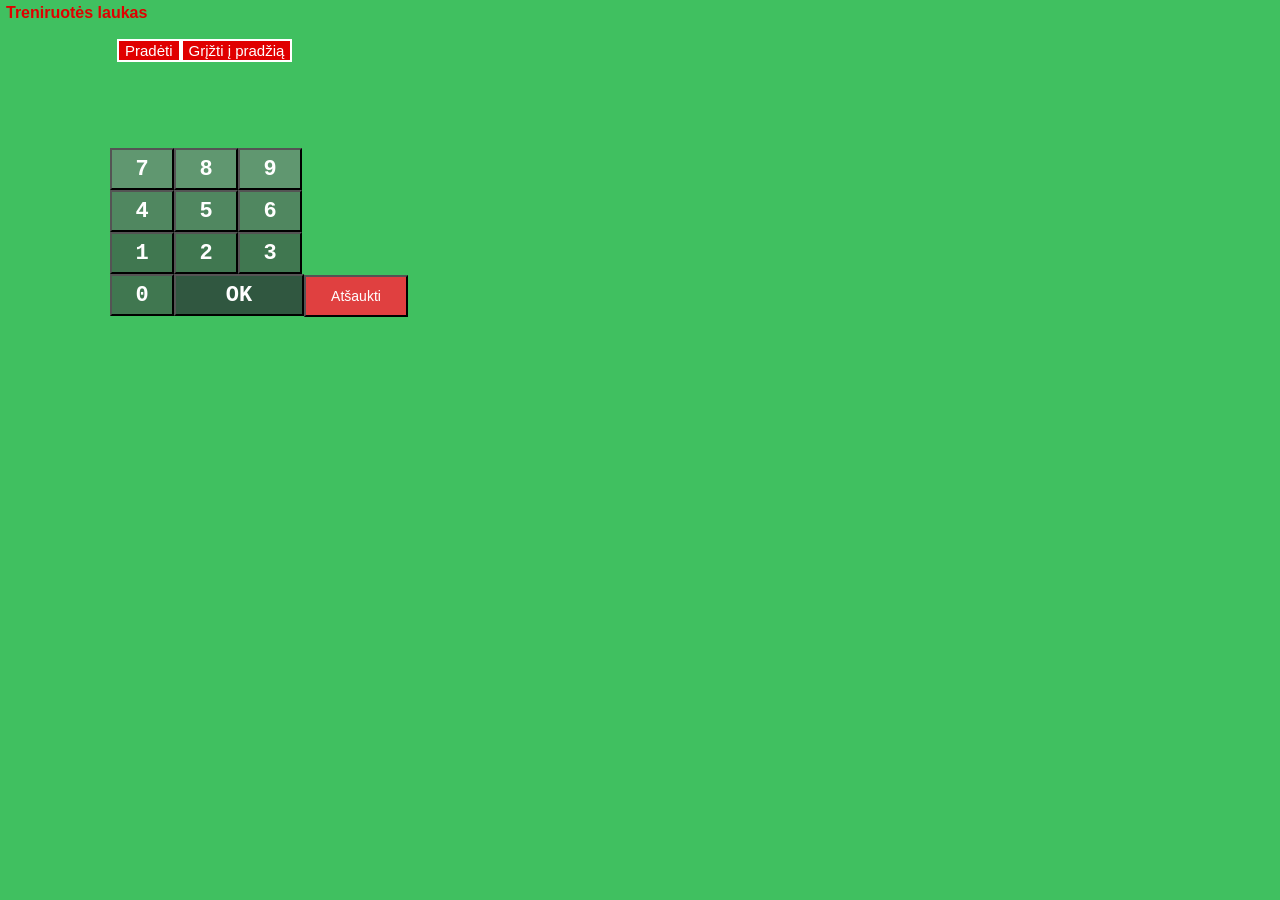
<file: game.html>
<html>
<head>
<title>Lefo</title>
<meta http-equiv="Content-Type" content="text/html; charset=utf8" /><link rel="stylesheet" type="text/css" href="assets/styles.css" /><style type="text/css">	a{text-decoration:none; }
	#tab1 { position:absolute; left:; top: }	#ylrida { font-family:Arial; font-size:; background-color:#378047; border-color:#FFFFFF }	#alylrida { visibility:hidden }	#alaValik { font-size:; background-color:#CCFFCC; color:#008000; border-style:solid; border-color:#FFFFFF }	#grValik { font-size:; background-color:#CCFFCC; color:#008000; border-style:solid; border-color:#FFFFFF }	.anupp { font-size:; background-color:#E00000; color:#FFFFFF; border-style:solid; border-color:#FFFFFF; cursor:hand }	#alrida { position:absolute; left:; top:; height: }	.skast { font-family:Courier New; font-weight:bold; font-size:; background-color:#308040; color:#FFFFFF; border-style:solid }	#txtTeade { font-family:Arial; font-weight:bold; font-size:; background-color:#40C060; color:#004000; border-style:solid; border-color:#40C060 }	.thrida { font-family:Courier New; font-weight:bold; font-size:; background-color:#40C060; color:#004000 }	.nrnuppH { font-family:Courier New; font-weight:bold; font-size:; width:; height:; background-color:#609770; color:#FFFFFF }	.nrnuppK { font-family:Courier New; font-weight:bold; font-size:; width:; height:; background-color:#508760; color:#FFFFFF }	.nrnuppT { font-family:Courier New; font-weight:bold; font-size:; width:; height:; background-color:#407750; color:#FFFFFF }	#nr0 { font-size:; width:; height: }	#OK { font-family:Courier New; font-weight:bold; font-size:; height:; background-color:#305740; color:#FFFFFF; width: }	#cmdTyh { font-size:; width:; height:; background-color:#E04040; color:#FFFFFF }	#pilt { position:absolute; left:; top:; width:; height: }	</style><script language="javascript">
var d = document;
function changeImages() {	if (preloadFlag == true) {	for (var i=0; changeImages.arguments.length > i; i+=2) {	if (changeImages.arguments[i])	document[changeImages.arguments[i]].src = changeImages.arguments[i+1];	}	}
}
var preloadFlag = false;
function preloadImages() {	if (document.images) {	preloadFlag = true;	}
}
function refreshSession() {	var dtime = new Date();	if(top.nullcontent) top.nullcontent.location = '/en/nullpage.html?refresh=1&ttt='+ dtime.valueOf();
}
function startKeepingAlive() {	setInterval("refreshSession()",5*60*1000);
}
function BrowserCheck() {	var b = navigator.appName;	if (b=="Netscape") this.b = "ns";	else if (b=="Microsoft Internet Explorer") this.b = "ie";	else if (b=="Opera") this.b = "op";	else this.b = b;	this.version = navigator.appVersion;	if (this.b=='ie'){	var ve = this.version.indexOf("MSIE");	this.v = parseInt(this.version.substr(ve+4));	}	else this.v = parseInt(this.version);	this.ns = (this.b=="ns" && this.v>=4);	this.ns4 = (this.b=="ns" && this.v==4);	this.ns5 = (this.b=="ns" && this.v>=5);	this.ie = (this.b=="ie" && this.v>=4);	this.ie4 = (this.version.indexOf('MSIE 4')>0);	this.op7 = (this.b=="op" && this.v>=7);	this.fs = (this.ie||this.op7);	this.norm = (this.ns5||this.ie||this.op7);
}
is = new BrowserCheck();
function scrWidth(){	if(screen.width) return parseInt(screen.width);	else return parseInt(innerWidth);
}
function postLink(mode,ekr){	d.pf.mode.value = mode;	if(ekr) d.pf.ekrw.value = scrWidth();	d.pf.fpost.value = (ekr) ? ekr : 2;	if(mode=='trtabs') d.pf.action="/en/mmresults.html";	setTimeout('d.pf.submit()',50);
}
function oNewWin(path,left,top,width,height){	var size = "left="+left+", screenX="+left+", top="+top+", screenY="+top+", width="+width+", height="+height;	try {	var wn = open(path, "", "scrollbars"+size);	} catch(e) {	location.href = path;	}
}
var wnbalt = null;
function showBaltResults(bclass, bgender){	var size = "left=0, screenX=0, top=0, screenY=0, width=750, height=550";	try {	wnbalt = open("/php/finbalt_ind.php?class="+bclass+"&gender="+bgender+"", "", "scrollbars"+size);	} catch(e) {	location.href = "/php/finbalt_ind.php?class="+bclass+"&gender="+bgender+"";	}
}
function kirj(tekst,id){	if(is.ie || is.op7){	var elm = document.all[id];	elm.innerHTML = tekst;	} else {	var elm = document.getElementById(id);	while (elm.hasChildNodes())	elm.removeChild(elm.firstChild);	var own = elm.ownerDocument;	var rng = own.createRange();	rng.selectNodeContents(elm);	rng.collapse(true);	var frag = rng.createContextualFragment(tekst);	elm.appendChild(frag);	}
}
function nulliAken(){	if(opener) {	opener.wnd2 = null;	}
}
function closing(path,tm){	if(tm) {	if(opener) setTimeout('opener.location.href="'+path+'";window.close();',tm);	} else {	if(opener) opener.postLink(path,1);	window.close();	postLink(path,1);	}
}
	var estyle = 0;	var nr = 0;		var ex = "1";	var parmode = "nat";	var vajad = 'Jums reikia surinkti';	var punkti = 'tšk.';	var viim40sek = 'Paskutinės 40 sekundžių!';	var lopeta = 'Baigti';	var tubli = 'Gerai, Jūs patenkate į kitą lygį';	var kahjuks = 'Atsiprašome, bet Jūs nepraėjote šio lygio';	var aeglabi = 'Laikas baigėsi!';	var lisaaeg = 'Papildomos 10 sekundžių!';	var Xjrk = 'Eiliškumas';	var Xtase = 'Lygis';	var Xsuvastus = 'Jūsų atsakymas';	var Xvale = 'Neteisingai';	var Xvasak = 'Kairė';	var Xmark = 'Ženklas';	var Xparem = 'Dešinė';	var sprint = false;		var tblTde = '<' + '/th>';	var tdStyle = ' style="font-family:Arial; font-size:14px; text-indent:10px" ';	var tblTdb = '<' + 'th ' + tdStyle + '>';	var tblTdc = tblTde + '<'+ 'th ' + tdStyle + '>';	var valetxt = '<'+ 'table border="0" cellspacing="1" cellpadding="1"> '+ '<' + 'tr>'+ '<'+ 'th ' + tdStyle + '>' + Xjrk + tblTdc + Xtase;	var valetxtLynk = valetxt + tblTdc + Xvale + tblTde + '<' + '/tr>';	var valetxtVrd = valetxt + tblTdc + Xvasak + tblTde + tblTdb + Xmark + tblTdc + Xparem + tblTde + '<' + '/tr>';	valetxt += tblTdc + ' A ' + tblTde + tblTdb + ' ' + tblTdc + ' B ' + tblTde + tblTdb + ' ' + tblTdc + Xsuvastus + tblTde + '<' + '/tr>';	Alus=1; Valenr=1; Kell=(sprint)?200:40; Tase=1; Kordus=1; Kokku=0; UusTase=0; Tehted=1; Cabs=0;	A=0; B=0;	if(ex==8) { D=0; A1=0; B1=0; D1=0; A2=0; B2=0; D2=0; }	Mark="+"; Vastus=0; JuhTehe=0; vajutanud=0; UPunkte=0; UKokku=0;	kr1=0; kr2=0; kr3=0; kr4=0; kr5=0; kr6=0; krd=0;	ts1=0; ts2=0; ts3=0; ts4=0; ts5=0; ts6=0;	ajav=0; alga=0; timeA=0; timeB=0; timeC=0; aaeg=0;	aega=1; Kntr=null; Kordaja=1; Jaggo=0;	aeg1=0; aeg2=0; aeg3=0; m1=0; m40=0; coer=0;	/*if(((is.ie || is.op7) && d.all.grValik) || d.getElementById('grValik')) {	eesmark=4000; ep1=0; ep2=0; ep3=0; ep4=0; ep5=0; tabk=0;	}*/	akmalu=0;	if(sprint) { Oigeid = 0; valmis = 0; }	vp= new Image(); vp.src="assets/img/exercise/vale.gif";	sp= new Image(); sp.src="assets/img/exercise/sisse.gif";	ep= new Image(); ep.src="assets/img/exercise/edasi.gif";	function visible(id,how){	var vis = (how==1) ? 'visible' : 'hidden';	if(is.ie || is.op7) d.all(id).style.visibility=vis;	else d.getElementById(id).style.visibility=vis;	}
/* /params/mode='nat' || /params/mode='int' */	function alusta(){	ajav=0; alga=0;	timeA = new Date();	timeC = timeA;	aeg1 = new Date(); aeg2=aeg1; aeg3=aeg1;	kirj('', 'txtKokku');	if(ex < 8) kirj('', 'txtTehtav');	if(ex>=8) kirj('', 'aVrd1');	if(ex>=8) kirj('', 'aVrd2');	kirj('', 'txtKell');	kirj('1', 'txtTase');	kirj('', 'txtTeade');	if(Alus==3) Alus=1;	else if(Alus==2){	if(sprint!==true) UusTase=0;	Lopp(); return;	}	if((is.ie || is.op7) && d.all.ifrm) d.all.ifrm.src = "about:blank";	else if(d.getElementById('ifrm')) d.getElementById('ifrm').src = "about:blank";	visible ('btnAra',0);	tekstyl = "<font color='#FFFFFF'><b>";	mode = "nat";	grupp = "";		tekstyl += 'Svečias - ';		tekstyl += '13.' + 'klasė';	/*aaeg = 1168724822;*/	tekstyl += "</b></font>";	kirj(tekstyl, 'ylrida');	Tehted=parseInt(d.fm.alaValik.value);	Valenr=1; Kell=(sprint)?200:40; Tase=1; Kordus=1; Kokku=0; UusTase=0;	A=0; B=0;	if(ex==8) { D=0; A1=0; B1=0; D1=0; A2=0; B2=0; D2=0; }	Mark="+"; Vastus=0; JuhTehe=0; vajutanud=1;	ajav=0; timeB=0; timeC=0; alga=0;	UPunkte=0; UKokku=0;	kr1=0; kr2=0; kr3=0; kr4=0; kr5=0; kr6=0; krd=0;	ts1=0; ts2=0; ts3=0; ts4=0; ts5=0;	aega=1; Kordaja=1; Kntr=null; Jaggo=0;	if(sprint) { Oigeid=0; valmis = 0; }	m1=1; m40=0;	Kellkaib = setInterval('tmrTooaeg()',300);	d.fm.ala.value=Tehted;	visible('alylrida',1);	Tehtevalik();	d.fm.btnAlusta.value= lopeta;	Alus++;	}
/* /params/mode='nat' || /params/mode='int' */	function Kellseisab(){	aeg3 = new Date();	if(aeg3 <= akmalu) { Lopp(); return;}	akmalu = aeg3;	}	function tmrTooaeg(){	aeg2 = new Date();	algusestkulunud=parseInt((aeg2 - aeg1)/1000);	if(estyle>1 && algusestkulunud < 5) {	if(d.fm.valetxt.value=='time' || d.fm.valetxt.value=='sleep') {	Lopp();	return;	}	}	if(coer && algusestkulunud>=3) coer++;	else coer = 1;	if(coer>=10) { Kellseisab(); coer = 1; }	taissek = (sprint) ? algusestkulunud%200 : algusestkulunud%40;	Kell = (sprint) ? 200-taissek : 40-taissek;	if(sprint) {	if(algusestkulunud>=190) tmrlisa();	else if(Alus < 3) {	if(Jaggo==0) kirj((Kell-10), 'txtKell');	else kirj(Kell, 'txtKell');	}	return;	}	if(taissek==0) taissek=40;	if(Alus < 3) kirj(Kell, 'txtKell');	if(m40==0) sek40();	else if(m1==0) sek1();	}
/* /params/mode='nat' || /params/mode='int' */	function sek40(){	m40 = 1;	if(Tase==1 && algusestkulunud>=0) { UusTase += 20;}	else if(Tase==2 && algusestkulunud>=40) { UusTase += 60;}	else if(Tase==3 && algusestkulunud>=80) { UusTase += 100;}	else if(Tase==4 && algusestkulunud>=120) { UusTase += 140;}	else if(Tase==5 && algusestkulunud>=160) { UusTase += 180;}	else if(Tase==6 && algusestkulunud>=200) { UusTase += 220;}	if(Kordus < 6) teade=vajad+" "+UusTase+" "+punkti;	if(Kordus==6) teade=viim40sek;	setTimeout('kirj(teade, "txtTeade")',1000);	m1 = 0;	}	function sek1(){	if((Kordus==1 && algusestkulunud>=40) || (Kordus==2 && algusestkulunud>=80) || (Kordus==3 && algusestkulunud>=120) || (Kordus==4 && algusestkulunud>=160) || (Kordus==5 && algusestkulunud>=200) ||(Kordus==6 && algusestkulunud>=240)) {	m1 = 1;	eval('ts'+Tase+'='+UKokku);	eval('kr'+Tase+'='+krd);	tmrlisa();	}	}
/* /params/mode='nat' || /params/mode='int' */	function tmrlisa(){	if(sprint){	if(Vastus==0) { valmis = 1; Lopp(); return;}	kirj(lisaaeg, 'txtTeade'); Jaggo=1;	if(algusestkulunud <= 200) {	kirj(Kell, 'txtKell');	Kordaja=Kordaja*0.7;	} else { valmis = 1; Lopp(); }	return;	}	if(Kordus==6){	if(Vastus==0){ Lopp(); return; }	clearInterval(Kellkaib);	aega=1;	kirj(lisaaeg, 'txtTeade');	Jaggo=1;	Kntr = setInterval('Jaggo_kntr()',1000);	return;	}	m40 = 0;	if(UKokku>=UusTase){	Tase++;	d.fm.pilt.src=ep.src;	setTimeout('d.fm.pilt.src="assets/img/exercise/tyhi.gif"',3000);	UusTase=UKokku;	teade=tubli+Tase;	} else {	d.fm.pilt.src=sp.src;	setTimeout('d.fm.pilt.src="assets/img/exercise/tyhi.gif"',3000);	UusTase=UKokku-10;	teade=kahjuks+Tase;	}	kirj(Tase, 'txtTase');	Kordus++;	kirj(teade, 'txtTeade');	}
/* /params/mode='nat' || /params/mode='int' */	function Lopp(){	if(sprint) valmis = 1;	else {	eval('ts'+Tase+'='+UKokku);	eval('kr'+Tase+'='+krd);	}	if(Kellkaib) clearInterval(Kellkaib);	if(Jaggo==1) clearInterval(Kntr);	Alus=3;	kirj(UKokku, 'txtKokku');	A=0; B=0;	if(Tehted < 8) {	kirj('', 'txtTehtav');	kirj(aeglabi, 'txtTehtav');	valetxt+='<'+'/'+'table'+'>';	if(Valenr==1) valetxt='';	} else if(Tehted>=8) {	kirj('', 'aVrd1');	kirj('', 'aVrd2');	if(Tehted==8){	D=0; A1=0; B1=0; D1=0; A2=0; B2=0; D2=0; vajutanud=0;	valetxtVrd+='<'+'/'+'table'+'>';	if(Valenr==1) valetxtVrd='';	} else if(Tehted==9){	valetxtLynk+='<'+'/'+'table'+'>';	if(Valenr==1) valetxtLynk='';	}	}	kirj('0', 'txtKell');	kirj('0', 'txtTase');	kirj(aeglabi, 'txtTeade');	d.fm.txtKokkun.value=UKokku;	/*d.fm.aeg.value = aaeg;*/	d.fm.ts1.value=ts1; d.fm.ts2.value=ts2; d.fm.ts3.value=ts3; d.fm.ts4.value=ts4; d.fm.ts5.value=ts5; d.fm.ts6.value=ts6;	d.fm.kr1.value=kr1; d.fm.kr2.value=kr2; d.fm.kr3.value=kr3; d.fm.kr4.value=kr4; d.fm.kr5.value=kr5; d.fm.kr6.value=kr6;	if(d.fm.valetxt.value=='') {	if(Tehted < 8) d.fm.valetxt.value= valetxt;	else if(Tehted==8) d.fm.valetxt.value= valetxtVrd;	else if(Tehted==9) d.fm.valetxt.value= valetxtLynk;	}	d.fm.estyle.value = estyle;	if(nr > 0) d.fm.nr.value = nr;	finishLocal();	}	function Jaggo_kntr(){	if(aega <=10){	kirj(parseInt(10-aega), 'txtKell');	Kordaja=Kordaja*0.7;	aega++;	}	else {	Lopp();	}	}
/* /params/mode='nat' || /params/mode='int' */	function Tehtevalik(){	if(sprint) {	if(Jaggo==1 || valmis==1) { Lopp(); return; }	}	if(Tehted < 8 || Tehted==9) {	vajutanud=0; Vastus=0;	}	switch(Tehted){	case 1: Liitmine(); break;	case 2: Lahutamine(); break;	case 3:	JuhTehe=Math.floor(2*Math.random()+1);	if(JuhTehe==1) Liitmine();	else Lahutamine();	break;	case 4: Korrutamine(); break;	case 5: Jagamine(); break;	case 6:	JuhTehe=Math.floor(2*Math.random()+1);	if(JuhTehe==1) Korrutamine();	else Jagamine();	break;	case 7:	JuhTehe=Math.floor(4*Math.random()+1);	if(JuhTehe==1) Liitmine();	else if(JuhTehe==2) Lahutamine();	else if(JuhTehe==3) Korrutamine();	else if(JuhTehe==4) Jagamine();	break;	case 8:	JuhTehe=Math.floor(2*Math.random()+1);	switch(JuhTehe){	case 1: Liit(Tase,1); break;	case 2: Lahu(Tase,1); break;	}	JuhTehe=Math.floor(2*Math.random()+1);	switch(JuhTehe){	case 1: Liit(Tase,2); break;	case 2: Lahu(Tase,2); break;	}	break;	case 9:	JuhTehe=Math.floor(2*Math.random()+1);	JuhJrk=Math.floor(4*Math.random()+1);	kirj('', 'aVrd1');	kirj('', 'aVrd2');	switch(JuhTehe){	case 1: Liit(Tase,JuhJrk); break;	case 2:	Lahu(Tase,JuhJrk); break;	}	break;	}	}	function numb(numb){	if(is.ie || is.op7) {	if(sprint) { if(valmis!=0) return; }	num(numb);	}	}
/* /params/mode='nat' || /params/mode='int' */	function OKv(){	if(sprint) { if(valmis!=0) return; }	kirj('', 'txtVastus');	timeB = new Date();	if(sprint!==true) {	if(krd>=1) {ajav = parseInt((timeB-timeC)/100);}	else {ajav = parseInt((timeB-timeA)/100);}	alga = parseInt((timeB-timeA)/100);	}	timeC = new Date();	if(is.ie || is.op7) {	if(Tehted < 8){	if(d.all.txtTehtav.innerHTML=='') auk = 0;	else auk = 1;	} else if(Tehted==9){	ch1 = d.all.aVrd1.innerHTML;	ch2 = d.all.aVrd2.innerHTML;	if((ch1!='' || ch2!='') && vajutanud==0) auk = 1;	else auk = 0;	}	} else {	if(Tehted < 8){	if(d.getElementById('txtTehtav').hasChildNodes()) auk = 1;	else auk = 0;	} else if(Tehted==9){	ch1 = d.getElementById("aVrd1").innerHTML;	ch2 = d.getElementById("aVrd2").innerHTML;	if((ch1!='' || ch2!='') && vajutanud==0) auk = 1;	else auk = 0;	}	}	if(Tehted==9 && auk==1) {	if(Vastus==C) Oige();	else Vale();	kirj('', 'txtVastus');	} else if(Tehted < 8) {	if(auk==1 && vajutanud==0){	if(Vastus==C){	switch(Tehted){	case 1: OigeLiit(); break;	case 2: OigeLahu(); break;	case 3:	if(JuhTehe==1) OigeLiit();	else OigeLahu();	break;	case 4: OigeKorr(); break;	case 5: OigeJaga(); break;	case 6:	if(JuhTehe==1) OigeKorr();	else OigeJaga();	break;	case 7:	if(JuhTehe==1) OigeLiit();	else if(JuhTehe==2) OigeLahu();	else if(JuhTehe==3) OigeKorr();	else if(JuhTehe==4) OigeJaga();	break;	}	}	else Vale();	}	vajutanud=1;	}	}
/* /params/mode='nat' || /params/mode='int'*/	/* /params/mode='nat' || /params/mode='int'*/	/* /params/mode='nat' || /params/mode='int'	/params/ex LESS 8 */	function Liitmine(){	Mark = '+';	switch(Tase){	case 1:	A=Math.floor((5*Math.random())+1);	B=Math.floor((5*Math.random())+1); break;	case 2:	A=Math.floor((5*Math.random())+8);	B=Math.floor((6*Math.random())+3); break;	case 3:	A=Math.floor((40*Math.random())+11);	B=Math.floor((40*Math.random())+11); break;	case 4:	A=Math.floor((400*Math.random())+101);	B=Math.floor((490*Math.random())+11); break;	case 5:	A=Math.floor((4000*Math.random())+1001);	B=Math.floor((4900*Math.random())+101); break;	case 6:	A=Math.floor((40000*Math.random())+10001);	B=Math.floor((49900*Math.random())+101); break;	}	if((sprint!==true && Tase <7) || (sprint && valmis==0)) {	if(mode=='nat'){	C = A + B;	kirj(A+Mark+B+'=', 'txtTehtav');	} else if(mode=='int'){	A1=PosNeg(A);	B1=PosNeg(B);	C = A1 + B1;	Cabs=A + B;	if(B1 < 0) kirj(A1+Mark+"("+B1+")=", 'txtTehtav');	else kirj(A1+Mark+B1+"=", 'txtTehtav');	}	}	}
/* /params/mode='nat' || /params/mode='int'	/params/ex LESS 8 */	function Lahutamine(){	Mark = '-';	switch(Tase){	case 1:	A=Math.floor((5*Math.random())+6);	B=Math.floor((5*Math.random())+1); break;	case 2:	A=Math.floor((10*Math.random())+11);	B=Math.floor((9*Math.random())+2); break;	case 3:	A=Math.floor((51*Math.random())+50);	B=Math.floor((39*Math.random())+11); break;	case 4:	A=Math.floor((501*Math.random())+500);	B=Math.floor((489*Math.random())+11); break;	case 5:	A=Math.floor((5001*Math.random())+5000);	B=Math.floor((4899*Math.random())+101); break;	case 6:	A=Math.floor((50000*Math.random())+50000);	B=Math.floor((49899*Math.random())+101); break;	}	if((sprint!==true && Tase <7) || (sprint && valmis==0)) {	if(mode=='nat'){	C = A - B;	kirj(A+Mark+B+'=', 'txtTehtav');	} else if(mode=='int'){	A1=PosNeg(A);	B1=PosNeg(B);	C = A1 - B1;	Cabs=A - B;	if(B1 < 0) kirj(A1+Mark+"("+B1+")=", 'txtTehtav');	else kirj(A1+Mark+B1+"=", 'txtTehtav');	}	}	}
/* /params/mode='nat' || /params/mode='int'	/params/ex LESS 8 */	function Korrutamine(){	Mark = 'x';	switch(Tase){	case 1:	A=Math.floor((6*Math.random())+0);	B=Math.floor((6*Math.random())+0); break;	case 2:	A=Math.floor((9*Math.random())+2);	B=Math.floor((5*Math.random())+6); break;	case 3:	A=Math.floor((9*Math.random())+2);	B=Math.floor((10*Math.random())+11); break;	case 4:	A=Math.floor((9*Math.random())+2);	B=Math.floor((90*Math.random())+11); break;	case 5:	A=Math.floor((9*Math.random())+2);	B=Math.floor((140*Math.random())+61); break;	case 6:	A=Math.floor((29*Math.random())+11);	B=Math.floor((190*Math.random())+11); break;	}	if((sprint!==true && Tase <7) || (sprint && valmis==0)) {	if(mode=='nat'){	C = A * B;	kirj(A+Mark+B+'=', 'txtTehtav');	} else if(mode=='int'){	A1=PosNeg(A);	B1=PosNeg(B);	C = A1 * B1;	Cabs=A * B;	if(B1 < 0) kirj(A1+Mark+"("+B1+")=", 'txtTehtav');	else kirj(A1+Mark+B1+"=", 'txtTehtav');	}	}	}
/* /params/mode='nat' || /params/mode='int'	/params/ex LESS 8 */	function Jagamine(){	Mark = ':';	switch(Tase){	case 1:	B=Math.floor((5*Math.random())+1);	A=Math.floor((6*Math.random())+0)*B; break;	case 2:	B=Math.floor((9*Math.random())+2);	A=Math.floor((9*Math.random())+2)*B; break;	case 3:	B=Math.floor((8*Math.random())+3);	A=Math.floor((10*Math.random())+11)*B; break;	case 4:	B=Math.floor((7*Math.random())+4);	A=Math.floor((90*Math.random())+11)*B; break;	case 5:	B=Math.floor((9*Math.random())+2);	A=Math.floor((250*Math.random())+51)*B; break;	case 6:	B=Math.floor((29*Math.random())+11);	A=Math.floor((190*Math.random())+11)*B; break;	}	if((sprint!==true && Tase <7) || (sprint && valmis==0)) {	if(mode=='nat'){	C = A / B;	kirj(A+Mark+B+'=', 'txtTehtav');	} else if(mode=='int'){	A1=PosNeg(A);	B1=PosNeg(B);	C = A1 / B1;	Cabs=A / B;	if(B1 < 0) kirj(A1+Mark+"("+B1+")=", 'txtTehtav');	else kirj(A1+Mark+B1+"=", 'txtTehtav');	}	}	}
/* /params/mode='nat' || /params/mode='int'	/params/ex LESS 8 */	function num(numb){	if(is.ie || is.op7) {	if(d.all.txtVastus.innerHTML=='') Vastus = numb;	if(d.all.txtVastus.innerHTML=="-") Vastus=0-numb;	if(d.all.txtVastus.innerHTML!="" && d.all.txtVastus.innerHTML!="-"){	if(Vastus < 0) Vastus=Vastus*10-numb;	else Vastus=Vastus*10+numb;	}	} else {	if(d.getElementById("txtVastus").innerHTML=="") Vastus=numb;	if(d.getElementById("txtVastus").innerHTML=="-") Vastus=0-numb;	if(d.getElementById("txtVastus").innerHTML!="" && d.getElementById("txtVastus").innerHTML!="-"){	if(Vastus < 0) Vastus=Vastus*10-numb;	else Vastus=Vastus*10+numb;	}	}	kirj(Vastus, 'txtVastus');	}
/* /params/mode='nat' || /params/mode='int'	/params/ex LESS 8 */	function OigeLopp(){	if(Jaggo==1) UPunkte=parseInt(UPunkte*Kordaja);	UKokku+=UPunkte;	if(sprint) stati();	else {	krd++;	if(Jaggo==1) aega=11;	}	Vastus=0;	kirj(UKokku, 'txtKokku');	visible('txtTehtav',0);	setTimeout('visible("txtTehtav",1)',900);	if(sprint) {	if(Tase < 6 && Oigeid>=4) {	Tase++; kirj(Tase, 'txtTase'); Oigeid = 0;	} else Oigeid++;	if(valmis!=0) return;	}	setTimeout('Tehtevalik()',900);	}
/* /params/mode='nat' || /params/mode='int'	/params/ex LESS 8 */	function Vale(){	Akuva = (parmode=='nat') ? A : A1;	Bkuva = (parmode=='nat') ? B : B1;	valetxt += '<'+'tr><'+'td align="center" ' + tdStyle + '>' + Valenr + '<' + '/td>'+'<'+'td align="center"' + tdStyle + '>' + Tase + '<' + '/td>' + '<' + 'td align="center"' + tdStyle + '>' + Akuva + '<' + '/td>' + '<' + 'td ' + tdStyle + '> ' + Mark+ '<' + '/td>' + '<' + 'td align="center"' + tdStyle + '>' + Bkuva + '<' + '/td>' + '<' + 'td' + tdStyle + '> = ' + '<' + '/td>' + '<' + 'td align="center"' + tdStyle + '><' + 'font color="red"' + '>' + Vastus + '<' + '/font>' + ' <' + '/td>' + ' <' + '/tr>';	Valenr++;	if(sprint!==true) krd++;	Vastus=0;	UPunkte=-5;	UKokku+=UPunkte;	if(sprint) stati();	d.fm.pilt.src=vp.src; setTimeout('d.fm.pilt.src="assets/img/exercise/tyhi.gif"',3000);	visible('txtTehtav',0);	setTimeout('visible("txtTehtav",1)',3000);	kirj(UKokku, 'txtKokku');	if(sprint) {	if(Tase>1) Tase--;	kirj(Tase, 'txtTase');	Oigeid = 0;	if(valmis!=0) return;	}	setTimeout('Tehtevalik()',3000);	}
/* /params/mode='nat' || /params/mode='int'	/params/ex LESS 8 */	function tyhista(nr){	if(sprint) { if(valmis!=0) return; }	switch(nr){	case 1:	if(Vastus <10 && Vastus>-10) {	Vastus=0;	kirj('', 'txtVastus');	} else {	if(Vastus>=10) Vastus=Math.floor(Vastus/10);	else Vastus=Math.ceil(Vastus/10);	kirj(Vastus, 'txtVastus');	}	break;	case 2: Vastus=0;	kirj('', 'txtVastus');	break;	}	}	/* END /params/ex LESS 8 */	/* END /params/mode='nat' || /params/mode='int' */
/* /params/mode='nat'	/params/ex LESS 8 */	function OigeLiit(){	if(C <=10){	if(A==1 || B==1){ UPunkte=2;}	else if(A==2 || B==2){ UPunkte=4;}	else {UPunkte=7;}	}else if(C <=20){	if(A==10){ UPunkte=8;}	else if(A>10 && B <=5){ UPunkte=10;}	else if(A>10 && B>5){ UPunkte=13;}	else if(A <10 && B <=5){ UPunkte=17;}	else { UPunkte=20;}	}else if(C <=100){	if((A%10)==0 || (B%10)==0){ UPunkte=19;}	else if(((A%10)+(B%10))==10){ UPunkte=23;}	else if(((A%10)+(B%10)) <10){ UPunkte=27;}	else if(A <20 || B <20){ UPunkte=30;}	else { UPunkte=35;}	}else if(C <=1000){	if((A%100)==0 || (B%100)==0){ UPunkte=28;}	else if((A%10)==0 && (B%10)==0 && ((A%100)+(B%100))<=100){UPunkte=33;}	else if((A%10)==0 && (B%10)==0){ UPunkte=45;}	else if((A%10)==0 || (B%10)==0){	if(((A%100)+(B%100)) <=100){ UPunkte=38;}	else { UPunkte=48;}	} else {	if(((A%100)+(B%100)) <=100 && ((A%10)+(B%10)) <=10){ UPunkte=43;}	else if(((A%100)+(B%100)) <=100 || ((A%10)+(B%10)) <=10){ UPunkte=51;}	else { UPunkte=56;}	}	}else if(C <=10000){	if((A%1000)==0 || (B%1000)==0){UPunkte=41;}	else if((A%100)==0 || (B%100)==0){	if(((A%1000)+(B%1000)) <=1000){ UPunkte=44;}	else { UPunkte=58;}	} else if((A%10)==0 || (B%10)==0){	if(((A%1000)+(B%1000)) <=1000 && ((A%100)+(B%100)) <=100){ UPunkte=47;}	else if(((A%1000)+(B%1000)) <=1000 || ((A%100)+(B%100)) <=100){ UPunkte=67;}	else { UPunkte=72;}	} else {	if(((A%1000)+(B%1000)) <=1000 && ((A%100)+(B%100)) <=100 && ((A%10)+(B%10)) <=10){ UPunkte=55;}	else if(((A%1000)+(B%1000)) <=1000 || ((A%100)+(B%100)) <=100 || ((A%10)+(B%10)) <=10){ UPunkte=78;}	else { UPunkte=90;}	}	}else if(C <=100000){	if((A%10000)==0 || (B%10000)==0){UPunkte=50;}	else if((A%1000)==0 || (B%1000)==0){	if(((A%10000)+(B%10000)) <=10000){ UPunkte=53;}	else { UPunkte=66;}	} else if((A%100)==0 || (B%100)==0){	if(((A%10000)+(B%10000)) <=10000 && ((A%1000)+(B%1000)) <=1000){ UPunkte=56;}	else if(((A%10000)+(B%10000)) <=10000 || ((A%1000)+(B%1000)) <=1000){ UPunkte=70;}	else { UPunkte=80;}	} else if((A%10)==0 || (B%10)==0){	if(((A%10000)+(B%10000)) <=10000 && ((A%1000)+(B%1000)) <=1000 && ((A%100)+(B%100)) <=100){ UPunkte=62;}	else if(((A%10000)+(B%10000)) <=10000 || ((A%1000)+(B%1000)) <=1000 || ((A%100)+(B%100)) <=100){ UPunkte=83;}	else { UPunkte=93;}	} else {	if(((A%10000)+(B%10000)) <=10000 && ((A%1000)+(B%1000)) <=1000 && ((A%100)+(B%100)) <=100 && ((A%10)+(B%10)) <=10){ UPunkte=68;}	else if(((A%10000)+(B%10000)) <=10000 || ((A%1000)+(B%1000)) <=1000 || ((A%100)+(B%100)) <=100 || ((A%10)+(B%10)) <=10){ UPunkte=98;}	else { UPunkte=110;}	}	}	OigeLopp();	}
/* /params/mode='nat'	/params/ex LESS 8 */	function OigeLahu(){	if(A <=10){	if(B==1){ UPunkte=2;}	else if(B <=3 || A==10){ UPunkte=4;}	else {UPunkte=6;}	}else if(A <=20){	if(B==10 || C==10){ UPunkte=8;}	else if(C>10 && B <=5 || A==20){ UPunkte=11;}	else if(C>10 && B>5){ UPunkte=14;}	else if(C <10 && B <=5){ UPunkte=18;}	else { UPunkte=19;}	}else if(A <=100){	if((A%10)==0 && (B%10)==0){ UPunkte=18;}	else if((B%10)==0){ UPunkte=20;}	else if((A%10)==(B%10)){ UPunkte=23;}	else if((A%10)>(B%10)){ UPunkte=27;}	else { UPunkte=35;}	}else if(A <=1000){	if((B%100)==0){ UPunkte=33;}	else if((B%10)==0){	if((A%100)>(B%100)){ UPunkte=42;}	else { UPunkte=55;}	} else {	if((A%100)>(B%100) && (A%10)>(B%10)){ UPunkte=45;}	else if((A%100)>(B%100) || (A%10)>(B%10)){ UPunkte=61;}	else { UPunkte=69;}	}	}else if(A <=10000){	if((B%1000)==0){UPunkte=41;}	else if((B%100)==0){	if((A%1000)>=(B%1000)){ UPunkte=50;}	else { UPunkte=63;}	} else if((B%10)==0){	if((A%1000)>=(B%1000) && (A%100)>=(B%100)){ UPunkte=53;}	else if((A%1000)>=(B%1000) || (A%100)>=(B%100)){ UPunkte=67;}	else { UPunkte=80;}	} else {	if((A%1000)>=(B%1000) && (A%100)>=(B%100) && (A%10)>=(B%10)){ UPunkte=57;}	else if((A%1000)>=(B%1000) || (A%100)>=(B%100) || (A%10)>=(B%10)){ UPunkte=85;}	else { UPunkte=90;}	}	}else if(A <=99999){	if((B%10000)==0){UPunkte=51;}	else if((B%1000)==0){	if((A%10000)>=(B%10000)){ UPunkte=55;}	else { UPunkte=70;}	} else if((B%100)==0){	if((A%10000)>=(B%10000) && (A%1000)>=(B%1000)){ UPunkte=60;}	else if((A%10000)>=(B%10000) || (A%1000)>=(B%1000)){ UPunkte=80;}	else { UPunkte=88;}	} else if((B%10)==0){	if((A%10000)>=(B%10000) && (A%1000)>=(B%1000) && (A%100)>=(B%100)){ UPunkte=65;}	else if((A%10000)>=(B%10000) || (A%1000)>=(B%1000) || (A%100)>=(B%100)){ UPunkte=99;}	else { UPunkte=107;}	} else {	if((A%10000)>=(B%10000) && (A%1000)>=(B%1000) && (A%100)>=(B%100) && (A%10)>=(B%10)){ UPunkte=72;}	else if((A%10000)>=(B%10000) || (A%1000)>=(B%1000) || (A%100)>=(B%100) || (A%10)>=(B%10)){ UPunkte=115;}	else { UPunkte=120;}	}	}	OigeLopp();	}
/* /params/mode='nat'	/params/ex LESS 8 */	function OigeKorr(){	if(B <=5){	if(A==0 || B==0) { UPunkte=2;}	else if(A==1 && B==1) { UPunkte=3;}	else if(A==1 || B==1) { UPunkte=4;}	else if(A==2 || B==2) { UPunkte=5;}	else if(A==5 || B==5) { UPunkte=6;}	else { UPunkte=7;}	}else if(B <=10){	if(A==10 || B==10) { UPunkte=6;}	else if(A==2) { UPunkte=12;}	else if(A==5) { UPunkte=14;}	else if(A <=4) { UPunkte=19;}	else if(A==9 || B==9) { UPunkte=21;}	else { UPunkte=23;}	}else if(A <=10 && B <=20){	if(A==10) {UPunkte=18;}	else if(B==11 || B==20) {UPunkte=22;}	else if(A==2 || A==5) {UPunkte=27;}	else if(B==15) {UPunkte=29;}	else if(A <=4 || A==9) {UPunkte=32;}	else { UPunkte=35;}	}else if(A <=10 && B <=100){	if(A==10) {UPunkte=24;}	else if((B%10)==0) {UPunkte=30;}	else if(A==2 || A==5) {UPunkte=43;}	else if(A <=4 || A==9) {UPunkte=48;}	else { UPunkte=54;}	}else if(A <=10 && B <=200){	if(A==10) {UPunkte=26;}	else if((B%10)==0) {UPunkte=43;}	else if(A==2 || A==5) {UPunkte=60;}	else if(A <=4 || A==9) {UPunkte=68;}	else { UPunkte=77;}	}else if(A <=40){	if(B==100) {UPunkte=28;}	else if(B==200) {UPunkte=40;}	else if((A%10)==0){	if((B%10)==0 && B <100) {UPunkte=32;}	else if((B%10)==0 && B>100) {UPunkte=50;}	else if(B <100) {UPunkte=56;}	else {UPunkte=76;}	} else if(A <20){	if((B%10)==0 && B <100) {UPunkte=45;}	else if((B%10)==0 && B>100) {UPunkte=85;}	else if(B <20) {UPunkte=80;}	else if(B <100) {UPunkte=110;}	else {UPunkte=125;}	} else {	if((B%10)==0 && B <100) {UPunkte=90;}	else if((B%10)==0 && B>100) {UPunkte=120;}	else if(B <20) {UPunkte=95;}	else if(B <100) {UPunkte=130;}	else {UPunkte=135;}	}	}	OigeLopp();	}
/* /params/mode='nat'	/params/ex LESS 8 */	function OigeJaga(){	if(C <=5 && B <=5){	if(A==0) { UPunkte=2;}	else if(B <=2) { UPunkte=3;}	else if(B==5) { UPunkte=4;}	else { UPunkte=6;}	}else if(C <=10 && B <=10){	if(B==10) { UPunkte=5;}	else if(B==2 || B==5) { UPunkte=9;}	else if(B <=4) { UPunkte=14;}	else { UPunkte=17;}	}else if(C <=20 && B <=10){	if(B==10) {UPunkte=10;}	else if(B==5) {UPunkte=20;}	else if(B>=4 || B==9) {UPunkte=26;}	else { UPunkte=31;}	}else if(C <=100 && B <=10){	if(B==10) {UPunkte=19;}	else if(B==5) {UPunkte=39;}	else if(B==4 || B==9) {UPunkte=50;}	else { UPunkte=54;}	}else if(C <=300 && B <=10){	if(B==10) {UPunkte=30;}	else if(B==2 || B==5) {UPunkte=65;}	else if(B <=4 || B==9) {UPunkte=76;}	else { UPunkte=86;}	}else{	if((B%10)==0){	if(C <=20) {UPunkte=35;}	else if(C <=100) {UPunkte=45;}	else {UPunkte=53;}	} else if(B <20){	if(C <=20) {UPunkte=83;}	else if(C <=100) {UPunkte=90;}	else {UPunkte=102;}	} else {	if(C <=20) {UPunkte=87;}	else if(C <=100) {UPunkte=96;}	else {UPunkte=110;}	}	}	OigeLopp();	}	/* END /params/ex LESS 8 */	/* END /params/mode='nat' */
/*alert('Svečias');
 */
</script>
</head>
<body bgcolor="#40C060" topmargin="0" leftmargin="5" marginheight="0" marginwidth="0" onload="self.focus();startKeepingAlive();" vlink="#880000" alink="#880000" link="#BD0C29" onunload=""><form name="pf" method="post" action="#"><input type="hidden" name="mode" /><input type="hidden" name="ekrw" /><input type="hidden" name="fpost" /></form><form method="post" action="#" name="fm" onsubmit="return false"><div id="tab1">
<table>
<tr>
<td><div id="ylrida"></div></td>
<td><input type="button" value="Pradėti" class="anupp" id="btnAlusta" name="btnAlusta" onClick="alusta()" /><input type="button" class="anupp" id="btnAra" name="btnAra" value="Grįžti į pradžią" onclick="location.href='index.html'" /></td>
</tr>
</table>
</div>
<p></p>
<div id="alrida"><div id="alylrida">
<table cellspacing="0" cellpadding="0">
<tr>
<td><b><font face="Arial" color="#004000" size="">Laikas: </font></b></td>
<td class="skast" align="right" width="65"><a id="txtKell" name="txtKell"></a></td>
<td><b><font face="Arial" color="#004000" size="">Taškai: </font></b></td>
<td class="skast" align="right" width="130"><a id="txtKokku" name="txtKokku"></a></td>
<td><b><font face="Arial" color="#004000" size="">Lygis: </font></b></td>
<td class="skast"><a id="txtTase" name="txtTase">1</a></td>
<td><a id="txtTeade" name="txtTeade"></a></td>
</tr>
</table>
</div><br /><a class="thrida" id="txtTehtav" name="txtTehtav"></a><a class="thrida" id="txtVastus" name="txtVastus"></a><br /><input type="button" value=" 7 " class="nrnuppH" id="nr7" name="nr7" onMouseDown="num(7)" onDblClick="numb(7)" /><input type="button" value=" 8 " class="nrnuppH" id="nr8" name="nr8" onMouseDown="num(8)" onDblClick="numb(8)" /><input type="button" value=" 9 " class="nrnuppH" id="nr9" name="nr9" onMouseDown="num(9)" onDblClick="numb(9)" /><br /><input type="button" value=" 4 " class="nrnuppK" id="nr4" name="nr4" onMouseDown="num(4)" onDblClick="numb(4)" /><input type="button" value=" 5 " class="nrnuppK" id="nr5" name="nr5" onMouseDown="num(5)" onDblClick="numb(5)" /><input type="button" value=" 6 " class="nrnuppK" id="nr6" name="nr6" onMouseDown="num(6)" onDblClick="numb(6)" /><br /><input type="button" value=" 1 " class="nrnuppT" id="nr1" name="nr1" onMouseDown="num(1)" onDblClick="numb(1)" /><input type="button" value=" 2 " class="nrnuppT" id="nr2" name="nr2" onMouseDown="num(2)" onDblClick="numb(2)" /><input type="button" value=" 3 " class="nrnuppT" id="nr3" name="nr3" onMouseDown="num(3)" onDblClick="numb(3)" /><br /><input type="button" value=" 0 " class="nrnuppT" id="nr0" name="nr0" onMouseDown="num(0)" onDblClick="numb(0)" /><input type="button" value=" OK " id="OK" name="OK" onMouseDown="OKv()" /><input type="button" value="Atšaukti" id="cmdTyh" name="cmdTyh" onClick="tyhista(1)" onDblClick="tyhista(2)" /></div><img id="pilt" name="pilt" border="0" src="assets/img/exercise/tyhi.gif" /><input type="hidden" id="txtKokkun" name="txtKokkun" /><input type="hidden" name="kaslabi" value="0" /><input type="hidden" name="oldmode" value="nat" /><input type="hidden" name="mode" value="over" /><input type="hidden" name="sprint" value="" /><input type="hidden" name="alaValik" value="1" /><input type="hidden" name="estyle" /><input type="hidden" name="nr" /><input type="hidden" name="aeg" /><input type="hidden" name="kr6" /><input type="hidden" name="ts6" /><input type="hidden" name="ts1" /><input type="hidden" name="kr1" /><input type="hidden" name="ts2" /><input type="hidden" name="kr2" /><input type="hidden" name="ts3" /><input type="hidden" name="kr3" /><input type="hidden" name="ts4" /><input type="hidden" name="kr4" /><input type="hidden" name="ts5" /><input type="hidden" name="kr5" /><input type="hidden" name="valetxt" /><input type="hidden" name="ala" /></form><IFRAME id="ifrm" name="ifrm" width="50" height="30" src="about:blank" style="visibility:hidden"></IFRAME>
<style>
#tab1{position:static}
#alrida{position:static}
#trenhdr{position:absolute;left:6px;top:4px;color:#E00000;font-weight:bold;font-size:16px;font-family:Arial}
form[name="fm"]{margin-left:110px;margin-top:36px}
.nrnuppH,.nrnuppK,.nrnuppT{width:64px;height:42px;font-size:22px}
#OK{width:130px;height:42px;font-size:22px}
#cmdTyh{width:104px;height:42px;font-size:14px}
.thrida{font-size:30px}
.skast{font-size:22px}
.anupp{font-size:15px}
#txtTeade{font-size:14px}
#ylrida{font-size:15px;font-weight:bold}
#alylrida{margin-top:2px}
.msct{position:fixed;right:60px;top:150px;height:200px;opacity:0;pointer-events:none;
      transition:opacity .25s ease, transform .35s cubic-bezier(.2,1.4,.4,1);transform:translateY(16px) scale(.92);z-index:50}
.msct.show{opacity:1;transform:translateY(0) scale(1)}
</style>
<script>
(function(){
  var q={}; try{ new URLSearchParams(location.search).forEach(function(v,k){q[k]=v;}); }catch(e){}
  try{ document.fm.alaValik.value=q.valik||'1'; }catch(e){}
  if(q.sprint==='1'){ try{ sprint=true; }catch(e){} }
  var h=document.createElement('div'); h.id='trenhdr'; h.textContent='Treniruotės laukas';
  document.body.insertBefore(h,document.body.firstChild);
  /* mascots */
  var owl=document.createElement('img'); owl.src='assets/mascots/owl.png'; owl.className='msct';
  var bear=document.createElement('img'); bear.src='assets/mascots/bear.png'; bear.className='msct';
  document.body.appendChild(owl); document.body.appendChild(bear);
  var tO=null,tB=null;
  function show(el,ms){ el.classList.add('show'); clearTimeout(ms==='o'?tO:tB);
    var h=function(){el.classList.remove('show');}; if(ms==='o') tO=setTimeout(h,4000); else tB=setTimeout(h,3000); }
  window.__owl=function(){ show(owl,'o'); };
  window.__bear=function(){ show(bear,'b'); };
  var okc=0;
  var _oige=window.OigeLopp;
  window.OigeLopp=function(){ okc++; if(okc%5===0) window.__owl(); return _oige.apply(this,arguments); };
  var _vale=window.Vale;
  window.Vale=function(){ window.__bear(); return _vale.apply(this,arguments); };
  var _lvl=window.tmrlisa;
  window.tmrlisa=function(){ try{ window.__owl(); }catch(e){} return _lvl.apply(this,arguments); };
})();
function finishLocal(){
  try{ alert('Rezultatas: ' + UKokku + ' ta\u0161k\u0173\nPasiektas lygis: ' + Tase + '\n\nA\u010di\u016b u\u017e \u017eaidim\u0105!'); }catch(e){}
  location.href='index.html';
}
</script>

<script>
/* --- result saving + local finish (overrides earlier finishLocal) --- */
function saveResult(name, pts, lvl){
  try{
    var a=JSON.parse(localStorage.getItem('mm_results')||'[]');
    var d=new Date();
    function z(n){return (n<10?'0':'')+n;}
    var ds=d.getFullYear()+'-'+z(d.getMonth()+1)+'-'+z(d.getDate())+' '+z(d.getHours())+':'+z(d.getMinutes());
    a.push({date:ds,name:name,pts:pts,lvl:lvl});
    localStorage.setItem('mm_results', JSON.stringify(a.slice(-300)));
  }catch(e){}
}
function __exerciseName(){
  try{
    var q={}; new URLSearchParams(location.search).forEach(function(v,k){q[k]=v;});
    var names={1:'Sudėtis',2:'Atimtis',3:'Sudėtis ir atimtis',4:'Daugyba',5:'Dalyba',6:'Daugyba ir dalyba',7:'Visi veiksmai'};
    var who=(location.pathname.indexOf('int')>=0)?' (sveikieji)':' (natūralūs)';
    return (names[q.valik]||'Pratimas')+who;
  }catch(e){ return 'Pratimas'; }
}
function finishLocal(){
  try{ saveResult(__exerciseName(), UKokku, Tase); }catch(e){}
  try{ alert('Rezultatas: ' + UKokku + ' taškų\nPasiektas lygis: ' + Tase + '\n\nAčiū už žaidimą!'); }catch(e){}
  location.href='index.html';
}
</script>

<script>
/* --- live, per-session result capture (upsert) --- */
(function(){
  window.__sid = window.__sid || (Date.now()+'-'+Math.random().toString(36).slice(2));
  function nowStr(){var d=new Date();function z(n){return(n<10?'0':'')+n;}return d.getFullYear()+'-'+z(d.getMonth()+1)+'-'+z(d.getDate())+' '+z(d.getHours())+':'+z(d.getMinutes());}
  window.saveResult=function(name,pts,lvl){
    try{
      var a=JSON.parse(localStorage.getItem('mm_results')||'[]'); var id=window.__sid, found=false;
      for(var i=0;i<a.length;i++){ if(a[i].sid===id){ a[i].pts=pts; a[i].lvl=lvl; a[i].date=nowStr(); a[i].name=name; found=true; break; } }
      if(!found) a.push({sid:id,date:nowStr(),name:name,pts:pts,lvl:lvl});
      localStorage.setItem('mm_results',JSON.stringify(a.slice(-300)));
    }catch(e){}
  };
  function nameOf(){
    var q={}; try{ new URLSearchParams(location.search).forEach(function(v,k){q[k]=v;}); }catch(e){}
    if(location.pathname.indexOf('cmp')>=0) return 'Palyginimas (natūralūs)';
    if(location.pathname.indexOf('fill')>=0) return 'Reikšmių įstatymas (natūralūs)';
    var names={1:'Sudėtis',2:'Atimtis',3:'Sudėtis ir atimtis',4:'Daugyba',5:'Dalyba',6:'Daugyba ir dalyba',7:'Visi veiksmai'};
    return (names[q.valik]||'Pratimas')+((location.pathname.indexOf('int')>=0)?' (sveikieji)':' (natūralūs)');
  }
  function started(){
    if(typeof running!=='undefined') return !!running;
    if(typeof Alus!=='undefined') return Alus>=2;
    return true;
  }
  function capture(){
    if(!started()) return;
    try{
      if(typeof UKokku!=='undefined') window.saveResult(nameOf(), UKokku, Tase);
      else if(typeof Kokku!=='undefined') window.saveResult(nameOf(), Kokku, Tase);
    }catch(e){}
  }
  setInterval(capture, 2000);
  window.addEventListener('beforeunload', capture);
})();
</script>
<script src="assets/lang.js"></script>
</body>
</html>
</file>
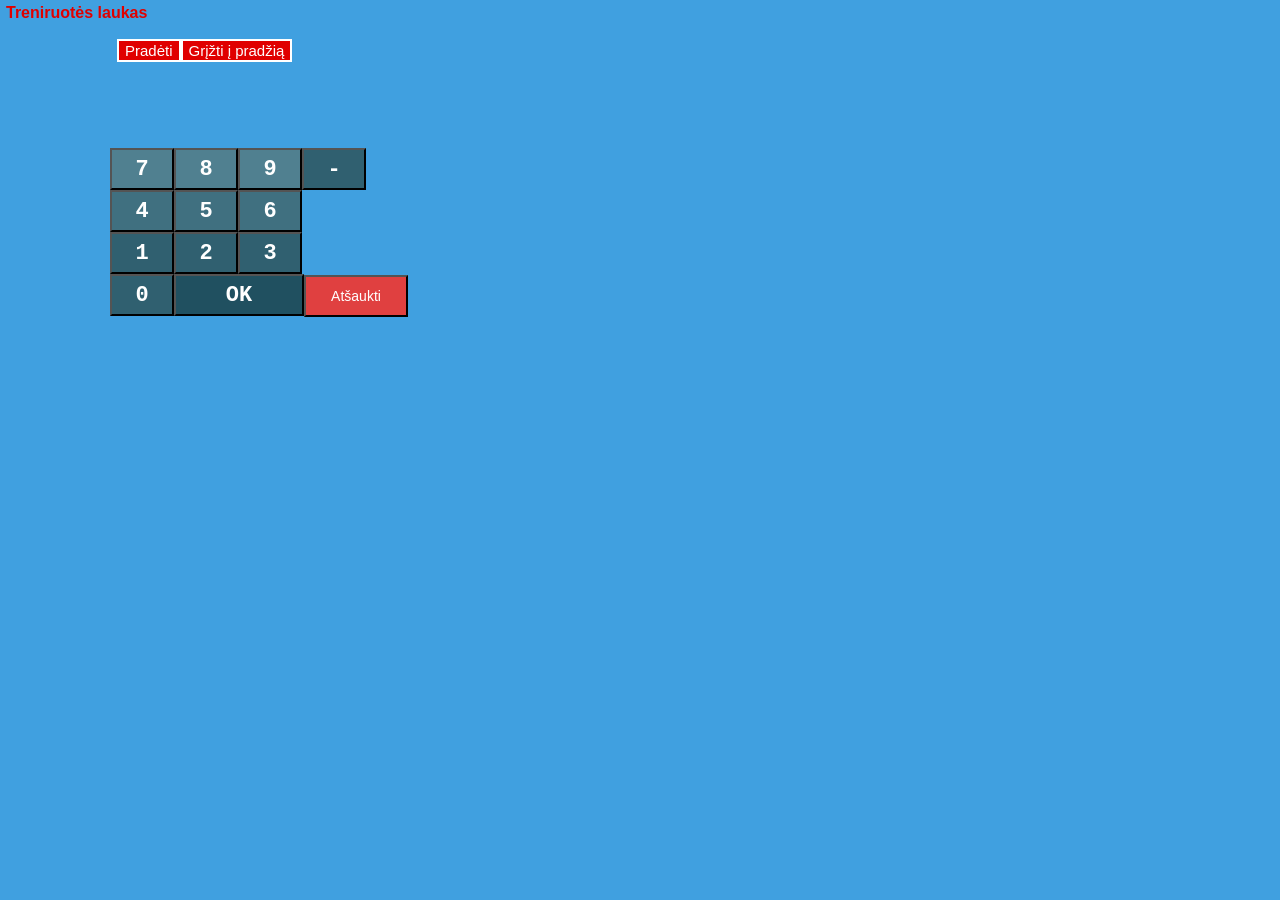
<file: game_int.html>
<html>
<head>
<title>Lefo</title>
<meta http-equiv="Content-Type" content="text/html; charset=utf8" /><link rel="stylesheet" type="text/css" href="assets/styles.css" /><style type="text/css">	a{text-decoration:none; }
	#tab1 { position:absolute; left:; top: }	#ylrida { font-family:Arial; font-size:; background-color:#4060A0; border-color:#FFFFFF }	#alylrida { visibility:hidden }	#alaValik { font-size:; background-color:#CCFFFF; color:#0060A0; border-style:solid; border-color:#FFFFFF }	#grValik { font-size:; background-color:#CCFFFF; color:#0060A0; border-style:solid; border-color:#FFFFFF }	.anupp { font-size:; background-color:#E00000; color:#FFFFFF; border-style:solid; border-color:#FFFFFF; cursor:hand }	#alrida { position:absolute; left:; top:; height: }	.skast { font-family:Courier New; font-weight:bold; font-size:; background-color:#3080A0; color:#FFFFFF; border-style:solid }	#txtTeade { font-family:Arial; font-weight:bold; font-size:; background-color:#40A0E0; color:#004000; border-style:solid; border-color:#40A0E0 }	.thrida { font-family:Courier New; font-weight:bold; font-size:; background-color:#40A0E0; color:#004000 }	.nrnuppH { font-family:Courier New; font-weight:bold; font-size:; width:; height:; background-color:#508090; color:#FFFFFF }	.nrnuppK { font-family:Courier New; font-weight:bold; font-size:; width:; height:; background-color:#407080; color:#FFFFFF }	.nrnuppT { font-family:Courier New; font-weight:bold; font-size:; width:; height:; background-color:#306070; color:#FFFFFF }	#nr0 { font-size:; width:; height: }	#OK { font-family:Courier New; font-weight:bold; font-size:; height:; background-color:#205060; color:#FFFFFF; width: }	#cmdTyh { font-size:; width:; height:; background-color:#E04040; color:#FFFFFF }	#pilt { position:absolute; left:; top:; width:; height: }	</style><script language="javascript">
var d = document;
function changeImages() {	if (preloadFlag == true) {	for (var i=0; changeImages.arguments.length > i; i+=2) {	if (changeImages.arguments[i])	document[changeImages.arguments[i]].src = changeImages.arguments[i+1];	}	}
}
var preloadFlag = false;
function preloadImages() {	if (document.images) {	preloadFlag = true;	}
}
function refreshSession() {	var dtime = new Date();	if(top.nullcontent) top.nullcontent.location = '/en/nullpage.html?refresh=1&ttt='+ dtime.valueOf();
}
function startKeepingAlive() {	setInterval("refreshSession()",5*60*1000);
}
function BrowserCheck() {	var b = navigator.appName;	if (b=="Netscape") this.b = "ns";	else if (b=="Microsoft Internet Explorer") this.b = "ie";	else if (b=="Opera") this.b = "op";	else this.b = b;	this.version = navigator.appVersion;	if (this.b=='ie'){	var ve = this.version.indexOf("MSIE");	this.v = parseInt(this.version.substr(ve+4));	}	else this.v = parseInt(this.version);	this.ns = (this.b=="ns" && this.v>=4);	this.ns4 = (this.b=="ns" && this.v==4);	this.ns5 = (this.b=="ns" && this.v>=5);	this.ie = (this.b=="ie" && this.v>=4);	this.ie4 = (this.version.indexOf('MSIE 4')>0);	this.op7 = (this.b=="op" && this.v>=7);	this.fs = (this.ie||this.op7);	this.norm = (this.ns5||this.ie||this.op7);
}
is = new BrowserCheck();
function scrWidth(){	if(screen.width) return parseInt(screen.width);	else return parseInt(innerWidth);
}
function postLink(mode,ekr){	d.pf.mode.value = mode;	if(ekr) d.pf.ekrw.value = scrWidth();	d.pf.fpost.value = (ekr) ? ekr : 2;	if(mode=='trtabs') d.pf.action="/en/mmresults.html";	setTimeout('d.pf.submit()',50);
}
function oNewWin(path,left,top,width,height){	var size = "left="+left+", screenX="+left+", top="+top+", screenY="+top+", width="+width+", height="+height;	try {	var wn = open(path, "", "scrollbars"+size);	} catch(e) {	location.href = path;	}
}
var wnbalt = null;
function showBaltResults(bclass, bgender){	var size = "left=0, screenX=0, top=0, screenY=0, width=750, height=550";	try {	wnbalt = open("/php/finbalt_ind.php?class="+bclass+"&gender="+bgender+"", "", "scrollbars"+size);	} catch(e) {	location.href = "/php/finbalt_ind.php?class="+bclass+"&gender="+bgender+"";	}
}
function kirj(tekst,id){	if(is.ie || is.op7){	var elm = document.all[id];	elm.innerHTML = tekst;	} else {	var elm = document.getElementById(id);	while (elm.hasChildNodes())	elm.removeChild(elm.firstChild);	var own = elm.ownerDocument;	var rng = own.createRange();	rng.selectNodeContents(elm);	rng.collapse(true);	var frag = rng.createContextualFragment(tekst);	elm.appendChild(frag);	}
}
function nulliAken(){	if(opener) {	opener.wnd2 = null;	}
}
function closing(path,tm){	if(tm) {	if(opener) setTimeout('opener.location.href="'+path+'";window.close();',tm);	} else {	if(opener) opener.postLink(path,1);	window.close();	postLink(path,1);	}
}
	var estyle = 0;	var nr = 0;		var ex = "1";	var parmode = "int";	var vajad = 'Jums reikia surinkti';	var punkti = 'tšk.';	var viim40sek = 'Paskutinės 40 sekundžių!';	var lopeta = 'Baigti';	var tubli = 'Gerai, Jūs patenkate į kitą lygį';	var kahjuks = 'Atsiprašome, bet Jūs nepraėjote šio lygio';	var aeglabi = 'Laikas baigėsi!';	var lisaaeg = 'Papildomos 10 sekundžių!';	var Xjrk = 'Eiliškumas';	var Xtase = 'Lygis';	var Xsuvastus = 'Jūsų atsakymas';	var Xvale = 'Neteisingai';	var Xvasak = 'Kairė';	var Xmark = 'Ženklas';	var Xparem = 'Dešinė';	var sprint = false;		var tblTde = '<' + '/th>';	var tdStyle = ' style="font-family:Arial; font-size:14px; text-indent:10px" ';	var tblTdb = '<' + 'th ' + tdStyle + '>';	var tblTdc = tblTde + '<'+ 'th ' + tdStyle + '>';	var valetxt = '<'+ 'table border="0" cellspacing="1" cellpadding="1"> '+ '<' + 'tr>'+ '<'+ 'th ' + tdStyle + '>' + Xjrk + tblTdc + Xtase;	var valetxtLynk = valetxt + tblTdc + Xvale + tblTde + '<' + '/tr>';	var valetxtVrd = valetxt + tblTdc + Xvasak + tblTde + tblTdb + Xmark + tblTdc + Xparem + tblTde + '<' + '/tr>';	valetxt += tblTdc + ' A ' + tblTde + tblTdb + ' ' + tblTdc + ' B ' + tblTde + tblTdb + ' ' + tblTdc + Xsuvastus + tblTde + '<' + '/tr>';	Alus=1; Valenr=1; Kell=(sprint)?200:40; Tase=1; Kordus=1; Kokku=0; UusTase=0; Tehted=1; Cabs=0;	A=0; B=0;	if(ex==8) { D=0; A1=0; B1=0; D1=0; A2=0; B2=0; D2=0; }	Mark="+"; Vastus=0; JuhTehe=0; vajutanud=0; UPunkte=0; UKokku=0;	kr1=0; kr2=0; kr3=0; kr4=0; kr5=0; kr6=0; krd=0;	ts1=0; ts2=0; ts3=0; ts4=0; ts5=0; ts6=0;	ajav=0; alga=0; timeA=0; timeB=0; timeC=0; aaeg=0;	aega=1; Kntr=null; Kordaja=1; Jaggo=0;	aeg1=0; aeg2=0; aeg3=0; m1=0; m40=0; coer=0;	/*if(((is.ie || is.op7) && d.all.grValik) || d.getElementById('grValik')) {	eesmark=4000; ep1=0; ep2=0; ep3=0; ep4=0; ep5=0; tabk=0;	}*/	akmalu=0;	if(sprint) { Oigeid = 0; valmis = 0; }	vp= new Image(); vp.src="assets/img/exercise/vale.gif";	sp= new Image(); sp.src="assets/img/exercise/sisse.gif";	ep= new Image(); ep.src="assets/img/exercise/edasi.gif";	function visible(id,how){	var vis = (how==1) ? 'visible' : 'hidden';	if(is.ie || is.op7) d.all(id).style.visibility=vis;	else d.getElementById(id).style.visibility=vis;	}
/* /params/mode='nat' || /params/mode='int' */	function alusta(){	ajav=0; alga=0;	timeA = new Date();	timeC = timeA;	aeg1 = new Date(); aeg2=aeg1; aeg3=aeg1;	kirj('', 'txtKokku');	if(ex < 8) kirj('', 'txtTehtav');	if(ex>=8) kirj('', 'aVrd1');	if(ex>=8) kirj('', 'aVrd2');	kirj('', 'txtKell');	kirj('1', 'txtTase');	kirj('', 'txtTeade');	if(Alus==3) Alus=1;	else if(Alus==2){	if(sprint!==true) UusTase=0;	Lopp(); return;	}	if((is.ie || is.op7) && d.all.ifrm) d.all.ifrm.src = "about:blank";	else if(d.getElementById('ifrm')) d.getElementById('ifrm').src = "about:blank";	visible ('btnAra',0);	tekstyl = "<font color='#FFFFFF'><b>";	mode = "int";	grupp = "";		tekstyl += 'Svečias - ';		tekstyl += '13.' + 'klasė';	/*aaeg = 1168753654;*/	tekstyl += "</b></font>";	kirj(tekstyl, 'ylrida');	Tehted=parseInt(d.fm.alaValik.value);	Valenr=1; Kell=(sprint)?200:40; Tase=1; Kordus=1; Kokku=0; UusTase=0;	A=0; B=0;	if(ex==8) { D=0; A1=0; B1=0; D1=0; A2=0; B2=0; D2=0; }	Mark="+"; Vastus=0; JuhTehe=0; vajutanud=1;	ajav=0; timeB=0; timeC=0; alga=0;	UPunkte=0; UKokku=0;	kr1=0; kr2=0; kr3=0; kr4=0; kr5=0; kr6=0; krd=0;	ts1=0; ts2=0; ts3=0; ts4=0; ts5=0;	aega=1; Kordaja=1; Kntr=null; Jaggo=0;	if(sprint) { Oigeid=0; valmis = 0; }	m1=1; m40=0;	Kellkaib = setInterval('tmrTooaeg()',300);	d.fm.ala.value=Tehted;	visible('alylrida',1);	Tehtevalik();	d.fm.btnAlusta.value= lopeta;	Alus++;	}
/* /params/mode='nat' || /params/mode='int' */	function Kellseisab(){	aeg3 = new Date();	if(aeg3 <= akmalu) { Lopp(); return;}	akmalu = aeg3;	}	function tmrTooaeg(){	aeg2 = new Date();	algusestkulunud=parseInt((aeg2 - aeg1)/1000);	if(estyle>1 && algusestkulunud < 5) {	if(d.fm.valetxt.value=='time' || d.fm.valetxt.value=='sleep') {	Lopp();	return;	}	}	if(coer && algusestkulunud>=3) coer++;	else coer = 1;	if(coer>=10) { Kellseisab(); coer = 1; }	taissek = (sprint) ? algusestkulunud%200 : algusestkulunud%40;	Kell = (sprint) ? 200-taissek : 40-taissek;	if(sprint) {	if(algusestkulunud>=190) tmrlisa();	else if(Alus < 3) {	if(Jaggo==0) kirj((Kell-10), 'txtKell');	else kirj(Kell, 'txtKell');	}	return;	}	if(taissek==0) taissek=40;	if(Alus < 3) kirj(Kell, 'txtKell');	if(m40==0) sek40();	else if(m1==0) sek1();	}
/* /params/mode='nat' || /params/mode='int' */	function sek40(){	m40 = 1;	if(Tase==1 && algusestkulunud>=0) { UusTase += 20;}	else if(Tase==2 && algusestkulunud>=40) { UusTase += 60;}	else if(Tase==3 && algusestkulunud>=80) { UusTase += 100;}	else if(Tase==4 && algusestkulunud>=120) { UusTase += 140;}	else if(Tase==5 && algusestkulunud>=160) { UusTase += 180;}	else if(Tase==6 && algusestkulunud>=200) { UusTase += 220;}	if(Kordus < 6) teade=vajad+" "+UusTase+" "+punkti;	if(Kordus==6) teade=viim40sek;	setTimeout('kirj(teade, "txtTeade")',1000);	m1 = 0;	}	function sek1(){	if((Kordus==1 && algusestkulunud>=40) || (Kordus==2 && algusestkulunud>=80) || (Kordus==3 && algusestkulunud>=120) || (Kordus==4 && algusestkulunud>=160) || (Kordus==5 && algusestkulunud>=200) ||(Kordus==6 && algusestkulunud>=240)) {	m1 = 1;	eval('ts'+Tase+'='+UKokku);	eval('kr'+Tase+'='+krd);	tmrlisa();	}	}
/* /params/mode='nat' || /params/mode='int' */	function tmrlisa(){	if(sprint){	if(Vastus==0) { valmis = 1; Lopp(); return;}	kirj(lisaaeg, 'txtTeade'); Jaggo=1;	if(algusestkulunud <= 200) {	kirj(Kell, 'txtKell');	Kordaja=Kordaja*0.7;	} else { valmis = 1; Lopp(); }	return;	}	if(Kordus==6){	if(Vastus==0){ Lopp(); return; }	clearInterval(Kellkaib);	aega=1;	kirj(lisaaeg, 'txtTeade');	Jaggo=1;	Kntr = setInterval('Jaggo_kntr()',1000);	return;	}	m40 = 0;	if(UKokku>=UusTase){	Tase++;	d.fm.pilt.src=ep.src;	setTimeout('d.fm.pilt.src="assets/img/exercise/tyhi.gif"',3000);	UusTase=UKokku;	teade=tubli+Tase;	} else {	d.fm.pilt.src=sp.src;	setTimeout('d.fm.pilt.src="assets/img/exercise/tyhi.gif"',3000);	UusTase=UKokku-10;	teade=kahjuks+Tase;	}	kirj(Tase, 'txtTase');	Kordus++;	kirj(teade, 'txtTeade');	}
/* /params/mode='nat' || /params/mode='int' */	function Lopp(){	if(sprint) valmis = 1;	else {	eval('ts'+Tase+'='+UKokku);	eval('kr'+Tase+'='+krd);	}	if(Kellkaib) clearInterval(Kellkaib);	if(Jaggo==1) clearInterval(Kntr);	Alus=3;	kirj(UKokku, 'txtKokku');	A=0; B=0;	if(Tehted < 8) {	kirj('', 'txtTehtav');	kirj(aeglabi, 'txtTehtav');	valetxt+='<'+'/'+'table'+'>';	if(Valenr==1) valetxt='';	} else if(Tehted>=8) {	kirj('', 'aVrd1');	kirj('', 'aVrd2');	if(Tehted==8){	D=0; A1=0; B1=0; D1=0; A2=0; B2=0; D2=0; vajutanud=0;	valetxtVrd+='<'+'/'+'table'+'>';	if(Valenr==1) valetxtVrd='';	} else if(Tehted==9){	valetxtLynk+='<'+'/'+'table'+'>';	if(Valenr==1) valetxtLynk='';	}	}	kirj('0', 'txtKell');	kirj('0', 'txtTase');	kirj(aeglabi, 'txtTeade');	d.fm.txtKokkun.value=UKokku;	/*d.fm.aeg.value = aaeg;*/	d.fm.ts1.value=ts1; d.fm.ts2.value=ts2; d.fm.ts3.value=ts3; d.fm.ts4.value=ts4; d.fm.ts5.value=ts5; d.fm.ts6.value=ts6;	d.fm.kr1.value=kr1; d.fm.kr2.value=kr2; d.fm.kr3.value=kr3; d.fm.kr4.value=kr4; d.fm.kr5.value=kr5; d.fm.kr6.value=kr6;	if(d.fm.valetxt.value=='') {	if(Tehted < 8) d.fm.valetxt.value= valetxt;	else if(Tehted==8) d.fm.valetxt.value= valetxtVrd;	else if(Tehted==9) d.fm.valetxt.value= valetxtLynk;	}	d.fm.estyle.value = estyle;	if(nr > 0) d.fm.nr.value = nr;	finishLocal();	}	function Jaggo_kntr(){	if(aega <=10){	kirj(parseInt(10-aega), 'txtKell');	Kordaja=Kordaja*0.7;	aega++;	}	else {	Lopp();	}	}
/* /params/mode='nat' || /params/mode='int' */	function Tehtevalik(){	if(sprint) {	if(Jaggo==1 || valmis==1) { Lopp(); return; }	}	if(Tehted < 8 || Tehted==9) {	vajutanud=0; Vastus=0;	}	switch(Tehted){	case 1: Liitmine(); break;	case 2: Lahutamine(); break;	case 3:	JuhTehe=Math.floor(2*Math.random()+1);	if(JuhTehe==1) Liitmine();	else Lahutamine();	break;	case 4: Korrutamine(); break;	case 5: Jagamine(); break;	case 6:	JuhTehe=Math.floor(2*Math.random()+1);	if(JuhTehe==1) Korrutamine();	else Jagamine();	break;	case 7:	JuhTehe=Math.floor(4*Math.random()+1);	if(JuhTehe==1) Liitmine();	else if(JuhTehe==2) Lahutamine();	else if(JuhTehe==3) Korrutamine();	else if(JuhTehe==4) Jagamine();	break;	case 8:	JuhTehe=Math.floor(2*Math.random()+1);	switch(JuhTehe){	case 1: Liit(Tase,1); break;	case 2: Lahu(Tase,1); break;	}	JuhTehe=Math.floor(2*Math.random()+1);	switch(JuhTehe){	case 1: Liit(Tase,2); break;	case 2: Lahu(Tase,2); break;	}	break;	case 9:	JuhTehe=Math.floor(2*Math.random()+1);	JuhJrk=Math.floor(4*Math.random()+1);	kirj('', 'aVrd1');	kirj('', 'aVrd2');	switch(JuhTehe){	case 1: Liit(Tase,JuhJrk); break;	case 2:	Lahu(Tase,JuhJrk); break;	}	break;	}	}	function numb(numb){	if(is.ie || is.op7) {	if(sprint) { if(valmis!=0) return; }	num(numb);	}	}
/* /params/mode='nat' || /params/mode='int' */	function OKv(){	if(sprint) { if(valmis!=0) return; }	kirj('', 'txtVastus');	timeB = new Date();	if(sprint!==true) {	if(krd>=1) {ajav = parseInt((timeB-timeC)/100);}	else {ajav = parseInt((timeB-timeA)/100);}	alga = parseInt((timeB-timeA)/100);	}	timeC = new Date();	if(is.ie || is.op7) {	if(Tehted < 8){	if(d.all.txtTehtav.innerHTML=='') auk = 0;	else auk = 1;	} else if(Tehted==9){	ch1 = d.all.aVrd1.innerHTML;	ch2 = d.all.aVrd2.innerHTML;	if((ch1!='' || ch2!='') && vajutanud==0) auk = 1;	else auk = 0;	}	} else {	if(Tehted < 8){	if(d.getElementById('txtTehtav').hasChildNodes()) auk = 1;	else auk = 0;	} else if(Tehted==9){	ch1 = d.getElementById("aVrd1").innerHTML;	ch2 = d.getElementById("aVrd2").innerHTML;	if((ch1!='' || ch2!='') && vajutanud==0) auk = 1;	else auk = 0;	}	}	if(Tehted==9 && auk==1) {	if(Vastus==C) Oige();	else Vale();	kirj('', 'txtVastus');	} else if(Tehted < 8) {	if(auk==1 && vajutanud==0){	if(Vastus==C){	switch(Tehted){	case 1: OigeLiit(); break;	case 2: OigeLahu(); break;	case 3:	if(JuhTehe==1) OigeLiit();	else OigeLahu();	break;	case 4: OigeKorr(); break;	case 5: OigeJaga(); break;	case 6:	if(JuhTehe==1) OigeKorr();	else OigeJaga();	break;	case 7:	if(JuhTehe==1) OigeLiit();	else if(JuhTehe==2) OigeLahu();	else if(JuhTehe==3) OigeKorr();	else if(JuhTehe==4) OigeJaga();	break;	}	}	else Vale();	}	vajutanud=1;	}	}
/* /params/mode='nat' || /params/mode='int'*/	/* /params/mode='nat' || /params/mode='int'*/	/* /params/mode='nat' || /params/mode='int'	/params/ex LESS 8 */	function Liitmine(){	Mark = '+';	switch(Tase){	case 1:	A=Math.floor((5*Math.random())+1);	B=Math.floor((5*Math.random())+1); break;	case 2:	A=Math.floor((5*Math.random())+8);	B=Math.floor((6*Math.random())+3); break;	case 3:	A=Math.floor((40*Math.random())+11);	B=Math.floor((40*Math.random())+11); break;	case 4:	A=Math.floor((400*Math.random())+101);	B=Math.floor((490*Math.random())+11); break;	case 5:	A=Math.floor((4000*Math.random())+1001);	B=Math.floor((4900*Math.random())+101); break;	case 6:	A=Math.floor((40000*Math.random())+10001);	B=Math.floor((49900*Math.random())+101); break;	}	if((sprint!==true && Tase <7) || (sprint && valmis==0)) {	if(mode=='nat'){	C = A + B;	kirj(A+Mark+B+'=', 'txtTehtav');	} else if(mode=='int'){	A1=PosNeg(A);	B1=PosNeg(B);	C = A1 + B1;	Cabs=A + B;	if(B1 < 0) kirj(A1+Mark+"("+B1+")=", 'txtTehtav');	else kirj(A1+Mark+B1+"=", 'txtTehtav');	}	}	}
/* /params/mode='nat' || /params/mode='int'	/params/ex LESS 8 */	function Lahutamine(){	Mark = '-';	switch(Tase){	case 1:	A=Math.floor((5*Math.random())+6);	B=Math.floor((5*Math.random())+1); break;	case 2:	A=Math.floor((10*Math.random())+11);	B=Math.floor((9*Math.random())+2); break;	case 3:	A=Math.floor((51*Math.random())+50);	B=Math.floor((39*Math.random())+11); break;	case 4:	A=Math.floor((501*Math.random())+500);	B=Math.floor((489*Math.random())+11); break;	case 5:	A=Math.floor((5001*Math.random())+5000);	B=Math.floor((4899*Math.random())+101); break;	case 6:	A=Math.floor((50000*Math.random())+50000);	B=Math.floor((49899*Math.random())+101); break;	}	if((sprint!==true && Tase <7) || (sprint && valmis==0)) {	if(mode=='nat'){	C = A - B;	kirj(A+Mark+B+'=', 'txtTehtav');	} else if(mode=='int'){	A1=PosNeg(A);	B1=PosNeg(B);	C = A1 - B1;	Cabs=A - B;	if(B1 < 0) kirj(A1+Mark+"("+B1+")=", 'txtTehtav');	else kirj(A1+Mark+B1+"=", 'txtTehtav');	}	}	}
/* /params/mode='nat' || /params/mode='int'	/params/ex LESS 8 */	function Korrutamine(){	Mark = 'x';	switch(Tase){	case 1:	A=Math.floor((6*Math.random())+0);	B=Math.floor((6*Math.random())+0); break;	case 2:	A=Math.floor((9*Math.random())+2);	B=Math.floor((5*Math.random())+6); break;	case 3:	A=Math.floor((9*Math.random())+2);	B=Math.floor((10*Math.random())+11); break;	case 4:	A=Math.floor((9*Math.random())+2);	B=Math.floor((90*Math.random())+11); break;	case 5:	A=Math.floor((9*Math.random())+2);	B=Math.floor((140*Math.random())+61); break;	case 6:	A=Math.floor((29*Math.random())+11);	B=Math.floor((190*Math.random())+11); break;	}	if((sprint!==true && Tase <7) || (sprint && valmis==0)) {	if(mode=='nat'){	C = A * B;	kirj(A+Mark+B+'=', 'txtTehtav');	} else if(mode=='int'){	A1=PosNeg(A);	B1=PosNeg(B);	C = A1 * B1;	Cabs=A * B;	if(B1 < 0) kirj(A1+Mark+"("+B1+")=", 'txtTehtav');	else kirj(A1+Mark+B1+"=", 'txtTehtav');	}	}	}
/* /params/mode='nat' || /params/mode='int'	/params/ex LESS 8 */	function Jagamine(){	Mark = ':';	switch(Tase){	case 1:	B=Math.floor((5*Math.random())+1);	A=Math.floor((6*Math.random())+0)*B; break;	case 2:	B=Math.floor((9*Math.random())+2);	A=Math.floor((9*Math.random())+2)*B; break;	case 3:	B=Math.floor((8*Math.random())+3);	A=Math.floor((10*Math.random())+11)*B; break;	case 4:	B=Math.floor((7*Math.random())+4);	A=Math.floor((90*Math.random())+11)*B; break;	case 5:	B=Math.floor((9*Math.random())+2);	A=Math.floor((250*Math.random())+51)*B; break;	case 6:	B=Math.floor((29*Math.random())+11);	A=Math.floor((190*Math.random())+11)*B; break;	}	if((sprint!==true && Tase <7) || (sprint && valmis==0)) {	if(mode=='nat'){	C = A / B;	kirj(A+Mark+B+'=', 'txtTehtav');	} else if(mode=='int'){	A1=PosNeg(A);	B1=PosNeg(B);	C = A1 / B1;	Cabs=A / B;	if(B1 < 0) kirj(A1+Mark+"("+B1+")=", 'txtTehtav');	else kirj(A1+Mark+B1+"=", 'txtTehtav');	}	}	}
/* /params/mode='nat' || /params/mode='int'	/params/ex LESS 8 */	function num(numb){	if(is.ie || is.op7) {	if(d.all.txtVastus.innerHTML=='') Vastus = numb;	if(d.all.txtVastus.innerHTML=="-") Vastus=0-numb;	if(d.all.txtVastus.innerHTML!="" && d.all.txtVastus.innerHTML!="-"){	if(Vastus < 0) Vastus=Vastus*10-numb;	else Vastus=Vastus*10+numb;	}	} else {	if(d.getElementById("txtVastus").innerHTML=="") Vastus=numb;	if(d.getElementById("txtVastus").innerHTML=="-") Vastus=0-numb;	if(d.getElementById("txtVastus").innerHTML!="" && d.getElementById("txtVastus").innerHTML!="-"){	if(Vastus < 0) Vastus=Vastus*10-numb;	else Vastus=Vastus*10+numb;	}	}	kirj(Vastus, 'txtVastus');	}
/* /params/mode='nat' || /params/mode='int'	/params/ex LESS 8 */	function OigeLopp(){	if(Jaggo==1) UPunkte=parseInt(UPunkte*Kordaja);	UKokku+=UPunkte;	if(sprint) stati();	else {	krd++;	if(Jaggo==1) aega=11;	}	Vastus=0;	kirj(UKokku, 'txtKokku');	visible('txtTehtav',0);	setTimeout('visible("txtTehtav",1)',900);	if(sprint) {	if(Tase < 6 && Oigeid>=4) {	Tase++; kirj(Tase, 'txtTase'); Oigeid = 0;	} else Oigeid++;	if(valmis!=0) return;	}	setTimeout('Tehtevalik()',900);	}
/* /params/mode='nat' || /params/mode='int'	/params/ex LESS 8 */	function Vale(){	Akuva = (parmode=='nat') ? A : A1;	Bkuva = (parmode=='nat') ? B : B1;	valetxt += '<'+'tr><'+'td align="center" ' + tdStyle + '>' + Valenr + '<' + '/td>'+'<'+'td align="center"' + tdStyle + '>' + Tase + '<' + '/td>' + '<' + 'td align="center"' + tdStyle + '>' + Akuva + '<' + '/td>' + '<' + 'td ' + tdStyle + '> ' + Mark+ '<' + '/td>' + '<' + 'td align="center"' + tdStyle + '>' + Bkuva + '<' + '/td>' + '<' + 'td' + tdStyle + '> = ' + '<' + '/td>' + '<' + 'td align="center"' + tdStyle + '><' + 'font color="red"' + '>' + Vastus + '<' + '/font>' + ' <' + '/td>' + ' <' + '/tr>';	Valenr++;	if(sprint!==true) krd++;	Vastus=0;	UPunkte=-5;	UKokku+=UPunkte;	if(sprint) stati();	d.fm.pilt.src=vp.src; setTimeout('d.fm.pilt.src="assets/img/exercise/tyhi.gif"',3000);	visible('txtTehtav',0);	setTimeout('visible("txtTehtav",1)',3000);	kirj(UKokku, 'txtKokku');	if(sprint) {	if(Tase>1) Tase--;	kirj(Tase, 'txtTase');	Oigeid = 0;	if(valmis!=0) return;	}	setTimeout('Tehtevalik()',3000);	}
/* /params/mode='nat' || /params/mode='int'	/params/ex LESS 8 */	function tyhista(nr){	if(sprint) { if(valmis!=0) return; }	switch(nr){	case 1:	if(Vastus <10 && Vastus>-10) {	Vastus=0;	kirj('', 'txtVastus');	} else {	if(Vastus>=10) Vastus=Math.floor(Vastus/10);	else Vastus=Math.ceil(Vastus/10);	kirj(Vastus, 'txtVastus');	}	break;	case 2: Vastus=0;	kirj('', 'txtVastus');	break;	}	}	/* END /params/ex LESS 8 */	/* END /params/mode='nat' || /params/mode='int' */
/* /params/mode='int'	/params/ex LESS 8 */	function PosNeg(keegi){	Juhuslik=Math.floor(2*Math.random()+1);	if(Juhuslik==1) tulemus = parseInt(0-keegi);	else tulemus=keegi;	return tulemus;	}
/* /params/mode='int'	/params/ex LESS 8 */	function miinus(){	if(is.ie || is.op7) {	if(d.all.txtVastus.innerHTML=="") d.all.txtVastus.innerHTML="-";	else {	if(d.all.txtVastus.innerHTML=="-") d.all.txtVastus.innerHTML="";	else { Vastus=0-Vastus; d.all.txtVastus.innerHTML=Vastus; }	}	} else {	if(d.getElementById("txtVastus").innerHTML=="") kirj("-", 'txtVastus');	else {	if(d.getElementById("txtVastus").innerHTML=="-") kirj("", 'txtVastus');	else { Vastus=0-Vastus; kirj(Vastus, 'txtVastus'); }	}	}	}
/* /params/mode='int'	/params/ex LESS 8 */	function OigeLiit(){	if(Cabs <=10){	if(A==1 || B==1){ UPunkte=2;}	else if(A==2 || B==2){ UPunkte=5;}	else {UPunkte=7;}	}else if(Cabs <=20){	if(A==10){ UPunkte=8;}	else if(A>10 && B <=5){ UPunkte=11;}	else if(A>10 && B>5){ UPunkte=14;}	else if(A <10 && B <=5){ UPunkte=19;}	else { UPunkte=22;}	}else if(Cabs <=100){	if((A%10)==0 || (B%10)==0){ UPunkte=20;}	else if(((A%10)+(B%10))==10){ UPunkte=24;}	else if(((A%10)+(B%10)) <10){ UPunkte=28;}	else if(A <20 || B <20){ UPunkte=34;}	else { UPunkte=41;}	}else if(Cabs <=1000){	if((A%100)==0 || (B%100)==0){ UPunkte=32;}	else if((A%10)==0 && (B%10)==0 && ((A%100)+(B%100)) <=100){UPunkte=36;}	else if((A%10)==0 && (B%10)==0){ UPunkte=50;}	else if((A%10)==0 || (B%10)==0){	if(((A%100)+(B%100)) <=100){ UPunkte=40;}	else { UPunkte=55;}	} else {	if(((A%100)+(B%100)) <=100 && ((A%10)+(B%10)) <=10){ UPunkte=45;}	else if(((A%100)+(B%100)) <=100 || ((A%10)+(B%10)) <=10){ UPunkte=60;}	else { UPunkte=63;}	}	}else if(Cabs <=10000){	if((A%1000)==0 || (B%1000)==0){UPunkte=40;}	else if((A%100)==0 || (B%100)==0){	if(((A%1000)+(B%1000)) <=1000){ UPunkte=50;}	else { UPunkte=65;}	} else if((A%10)==0 || (B%10)==0){	if(((A%1000)+(B%1000)) <=1000 && ((A%100)+(B%100)) <=100){ UPunkte=55;}	else if(((A%1000)+(B%1000)) <=1000 || ((A%100)+(B%100)) <=100){ UPunkte=70;}	else { UPunkte=77;}	} else {	if(((A%1000)+(B%1000)) <=1000 && ((A%100)+(B%100)) <=100 && ((A%10)+(B%10)) <=10){ UPunkte=62;}	else if(((A%1000)+(B%1000)) <=1000 || ((A%100)+(B%100)) <=100 || ((A%10)+(B%10)) <=10){ UPunkte=84;}	else { UPunkte=90;}	}	}else if(Cabs <=100000){	if((A%10000)==0 || (B%10000)==0){UPunkte=50;}	else if((A%1000)==0 || (B%1000)==0){	if(((A%10000)+(B%10000)) <=10000){ UPunkte=60;}	else { UPunkte=80;}	} else if((A%100)==0 || (B%100)==0){	if(((A%10000)+(B%10000)) <=10000 && ((A%1000)+(B%1000)) <=1000){ UPunkte=65;}	else if(((A%10000)+(B%10000)) <=10000 || ((A%1000)+(B%1000)) <=1000){ UPunkte=85;}	else { UPunkte=95;}	} else if((A%10)==0 || (B%10)==0){	if(((A%10000)+(B%10000)) <=10000 && ((A%1000)+(B%1000)) <=1000 && ((A%100)+(B%100)) <=100){ UPunkte=69;}	else if(((A%10000)+(B%10000)) <=10000 || ((A%1000)+(B%1000)) <=1000 || ((A%100)+(B%100)) <=100){ UPunkte=100;}	else { UPunkte=110;}	} else {	if(((A%10000)+(B%10000)) <=10000 && ((A%1000)+(B%1000)) <=1000 && ((A%100)+(B%100)) <=100 && ((A%10)+(B%10)) <=10){ UPunkte=75;}	else if(((A%10000)+(B%10000)) <=10000 || ((A%1000)+(B%1000)) <=1000 || ((A%100)+(B%100)) <=100 || ((A%10)+(B%10)) <=10){ UPunkte=118;}	else { UPunkte=125;}	}	}	OigeLopp();	}
/* /params/mode='int'	/params/ex LESS 8 */	function OigeLahu(){	if(A <=10){	if(B==1){ UPunkte=3;}	else if(B <=3 || A==10){ UPunkte=4;}	else {UPunkte=7;}	}else if(A <=20){	if(B==10 || Cabs==10){ UPunkte=9;}	else if(Cabs>10 && B <=5 || A==20){ UPunkte=11;}	else if(Cabs>10 && B>5){ UPunkte=13;}	else if(Cabs <10 && B <=5){ UPunkte=19;}	else { UPunkte=23;}	}else if(A <=100){	if((A%10)==0 && (B%10)==0){ UPunkte=21;}	else if((B%10)==0){ UPunkte=24;}	else if((A%10)==(B%10)){ UPunkte=26;}	else if((A%10)>(B%10)){ UPunkte=29;}	else { UPunkte=36;}	}else if(A <=1000){	if((B%100)==0){ UPunkte=35;}	else if((B%10)==0){	if((A%100)>(B%100)){ UPunkte=43;}	else { UPunkte=53;}	} else {	if((A%100)>(B%100) && (A%10)>(B%10)){ UPunkte=50;}	else if((A%100)>(B%100) || (A%10)>(B%10)){ UPunkte=56;}	else { UPunkte=63;}	}	}else if(A <=10000){	if((B%1000)==0){UPunkte=45;}	else if((B%100)==0){	if((A%1000)>=(B%1000)){ UPunkte=50;}	else { UPunkte=63;}	} else if((B%10)==0){	if((A%1000)>=(B%1000) && (A%100)>=(B%100)){ UPunkte=58;}	else if((A%1000)>=(B%1000) || (A%100)>=(B%100)){ UPunkte=76;}	else { UPunkte=86;}	} else {	if((A%1000)>=(B%1000) && (A%100)>=(B%100) && (A%10)>=(B%10)){ UPunkte=60;}	else if((A%1000)>=(B%1000) || (A%100)>=(B%100) || (A%10)>=(B%10)){ UPunkte=90;}	else { UPunkte=98;}	}	}else if(A <=99999){	if((B%10000)==0){UPunkte=55;}	else if((B%1000)==0){	if((A%10000)>=(B%10000)){ UPunkte=60;}	else { UPunkte=80;}	} else if((B%100)==0){	if((A%10000)>=(B%10000) && (A%1000)>=(B%1000)){ UPunkte=65;}	else if((A%10000)>=(B%10000) || (A%1000)>=(B%1000)){ UPunkte=95;}	else { UPunkte=105;}	} else if((B%10)==0){	if((A%10000)>=(B%10000) && (A%1000)>=(B%1000) && (A%100)>=(B%100)){ UPunkte=75;}	else if((A%10000)>=(B%10000) || (A%1000)>=(B%1000) || (A%100)>=(B%100)){ UPunkte=110;}	else { UPunkte=120;}	} else {	if((A%10000)>=(B%10000) && (A%1000)>=(B%1000) && (A%100)>=(B%100) && (A%10)>=(B%10)){ UPunkte=80;}	else if((A%10000)>=(B%10000) || (A%1000)>=(B%1000) || (A%100)>=(B%100) || (A%10)>=(B%10)){ UPunkte=130;}	else { UPunkte=138;}	}	}	OigeLopp();	}
/* /params/mode='int'	/params/ex LESS 8 */	function OigeKorr(){	if(B <=5){	if(A==0 || B==0) { UPunkte=2;}	else if(A==1 && B==1) { UPunkte=3;}	else if(A==1 || B==1) { UPunkte=4;}	else if(A==2 || B==2) { UPunkte=5;}	else if(A==5 || B==5) { UPunkte=7;}	else { UPunkte=9;}	}else if(B <=10){	if(A==10 || B==10) { UPunkte=7;}	else if(A==2) { UPunkte=12;}	else if(A==5) { UPunkte=14;}	else if(A <=4) { UPunkte=17;}	else if(A==9 || B==9) { UPunkte=22;}	else { UPunkte=25;}	}else if(A <=10 && B <=20){	if(A==10) {UPunkte=19;}	else if(B==11 || B==20) {UPunkte=21;}	else if(A==2 || A==5) {UPunkte=26;}	else if(B==15) {UPunkte=29;}	else if(A <=4 || A==9) {UPunkte=34;}	else { UPunkte=37;}	}else if(A <=10 && B <=100){	if(A==10) {UPunkte=24;}	else if((B%10)==0) {UPunkte=30;}	else if(A==2 || A==5) {UPunkte=44;}	else if(A <=4 || A==9) {UPunkte=52;}	else { UPunkte=57;}	}else if(A <=10 && B <=200){	if(A==10) {UPunkte=27;}	else if((B%10)==0) {UPunkte=42;}	else if(A==2 || A==5) {UPunkte=68;}	else if(A <=4 || A==9) {UPunkte=75;}	else { UPunkte=82;}	}else if(A <=40){	if(B==100) {UPunkte=27;}	else if(B==200) {UPunkte=42;}	else if((A%10)==0){	if((B%10)==0 && B <100) {UPunkte=36;}	else if((B%10)==0 && B>100) {UPunkte=50;}	else if(B <100) {UPunkte=65;}	else {UPunkte=85;}	} else if(A <20){	if((B%10)==0 && B <100) {UPunkte=40;}	else if((B%10)==0 && B>100) {UPunkte=90;}	else if(B <20) {UPunkte=80;}	else if(B <100) {UPunkte=131;}	else {UPunkte=147;}	} else {	if((B%10)==0 && B <100) {UPunkte=100;}	else if((B%10)==0 && B>100) {UPunkte=138;}	else if(B <20) {UPunkte=120;}	else if(B <100) {UPunkte=153;}	else {UPunkte=158;}	}	}	OigeLopp();	}
/* /params/mode='int'	/params/ex LESS 8 */	function OigeJaga(){	if(Cabs <=5 && B <=5){	if(A==0) { UPunkte=2;}	else if(B <=2) { UPunkte=3;}	else if(B==5) { UPunkte=5;}	else { UPunkte=7;}	}else if(Cabs <=10 && B <=10){	if(B==10) { UPunkte=6;}	else if(B==2 || B==5) { UPunkte=12;}	else if(B <=4) { UPunkte=15;}	else { UPunkte=17;}	}else if(Cabs <=20 && B <=10){	if(B==10) {UPunkte=10;}	else if(B==5) {UPunkte=24;}	else if(B>=4 || B==9) {UPunkte=29;}	else { UPunkte=33;}	}else if(Cabs <=100 && B <=10){	if(B==10) {UPunkte=18;}	else if(B==5) {UPunkte=40;}	else if(B==4 || B==9) {UPunkte=48;}	else { UPunkte=53;}	}else if(Cabs <=300 && B <=10){	if(B==10) {UPunkte=30;}	else if(B==2 || B==5) {UPunkte=66;}	else if(B <=4 || B==9) {UPunkte=78;}	else { UPunkte=90;}	}else{	if((B%10)==0){	if(Cabs <=20) {UPunkte=38;}	else if(Cabs <=100) {UPunkte=47;}	else {UPunkte=65;}	} else if(B <20){	if(Cabs <=20) {UPunkte=100;}	else if(Cabs <=100) {UPunkte=117;}	else {UPunkte=134;}	} else {	if(Cabs <=20) {UPunkte=105;}	else if(Cabs <=100) {UPunkte=127;}	else {UPunkte=140;}	}	}	OigeLopp();	}	/*END /params/ex LESS 8 */	/* END /params/mode='int' */
/*alert('Svečias');
 */
</script>
</head>
<body bgcolor="#40A0E0" topmargin="0" leftmargin="5" marginheight="0" marginwidth="0" onload="self.focus();startKeepingAlive();" vlink="#880000" alink="#880000" link="#BD0C29" onunload=""><form name="pf" method="post" action="#"><input type="hidden" name="mode" /><input type="hidden" name="ekrw" /><input type="hidden" name="fpost" /></form><form method="post" action="#" name="fm" onsubmit="return false"><div id="tab1">
<table>
<tr>
<td><div id="ylrida"></div></td>
<td><input type="button" value="Pradėti" class="anupp" id="btnAlusta" name="btnAlusta" onClick="alusta()" /><input type="button" class="anupp" id="btnAra" name="btnAra" value="Grįžti į pradžią" onclick="location.href='index.html'" /></td>
</tr>
</table>
</div>
<p></p>
<div id="alrida"><div id="alylrida">
<table cellspacing="0" cellpadding="0">
<tr>
<td><b><font face="Arial" color="#004000" size="">Laikas: </font></b></td>
<td class="skast" align="right" width="65"><a id="txtKell" name="txtKell"></a></td>
<td><b><font face="Arial" color="#004000" size="">Taškai: </font></b></td>
<td class="skast" align="right" width="130"><a id="txtKokku" name="txtKokku"></a></td>
<td><b><font face="Arial" color="#004000" size="">Lygis: </font></b></td>
<td class="skast"><a id="txtTase" name="txtTase">1</a></td>
<td><a id="txtTeade" name="txtTeade"></a></td>
</tr>
</table>
</div><br /><a class="thrida" id="txtTehtav" name="txtTehtav"></a><a class="thrida" id="txtVastus" name="txtVastus"></a><br /><input type="button" value=" 7 " class="nrnuppH" id="nr7" name="nr7" onMouseDown="num(7)" onDblClick="numb(7)" /><input type="button" value=" 8 " class="nrnuppH" id="nr8" name="nr8" onMouseDown="num(8)" onDblClick="numb(8)" /><input type="button" value=" 9 " class="nrnuppH" id="nr9" name="nr9" onMouseDown="num(9)" onDblClick="numb(9)" /><input type="button" value=" - " class="nrnuppT" id="cmdMiinus" name="cmdMiinus" onMouseDown="miinus()" /><br /><input type="button" value=" 4 " class="nrnuppK" id="nr4" name="nr4" onMouseDown="num(4)" onDblClick="numb(4)" /><input type="button" value=" 5 " class="nrnuppK" id="nr5" name="nr5" onMouseDown="num(5)" onDblClick="numb(5)" /><input type="button" value=" 6 " class="nrnuppK" id="nr6" name="nr6" onMouseDown="num(6)" onDblClick="numb(6)" /><br /><input type="button" value=" 1 " class="nrnuppT" id="nr1" name="nr1" onMouseDown="num(1)" onDblClick="numb(1)" /><input type="button" value=" 2 " class="nrnuppT" id="nr2" name="nr2" onMouseDown="num(2)" onDblClick="numb(2)" /><input type="button" value=" 3 " class="nrnuppT" id="nr3" name="nr3" onMouseDown="num(3)" onDblClick="numb(3)" /><br /><input type="button" value=" 0 " class="nrnuppT" id="nr0" name="nr0" onMouseDown="num(0)" onDblClick="numb(0)" /><input type="button" value=" OK " id="OK" name="OK" onMouseDown="OKv()" /><input type="button" value="Atšaukti" id="cmdTyh" name="cmdTyh" onClick="tyhista(1)" onDblClick="tyhista(2)" /></div><img id="pilt" name="pilt" border="0" src="assets/img/exercise/tyhi.gif" /><input type="hidden" id="txtKokkun" name="txtKokkun" /><input type="hidden" name="kaslabi" value="0" /><input type="hidden" name="oldmode" value="int" /><input type="hidden" name="mode" value="over" /><input type="hidden" name="sprint" value="" /><input type="hidden" name="alaValik" value="1" /><input type="hidden" name="estyle" /><input type="hidden" name="nr" /><input type="hidden" name="aeg" /><input type="hidden" name="kr6" /><input type="hidden" name="ts6" /><input type="hidden" name="ts1" /><input type="hidden" name="kr1" /><input type="hidden" name="ts2" /><input type="hidden" name="kr2" /><input type="hidden" name="ts3" /><input type="hidden" name="kr3" /><input type="hidden" name="ts4" /><input type="hidden" name="kr4" /><input type="hidden" name="ts5" /><input type="hidden" name="kr5" /><input type="hidden" name="valetxt" /><input type="hidden" name="ala" /></form><IFRAME id="ifrm" name="ifrm" width="50" height="30" src="about:blank" style="visibility:hidden"></IFRAME>
<style>
#tab1{position:static}
#alrida{position:static}
#trenhdr{position:absolute;left:6px;top:4px;color:#E00000;font-weight:bold;font-size:16px;font-family:Arial}
form[name="fm"]{margin-left:110px;margin-top:36px}
.nrnuppH,.nrnuppK,.nrnuppT{width:64px;height:42px;font-size:22px}
#OK{width:130px;height:42px;font-size:22px}
#cmdTyh{width:104px;height:42px;font-size:14px}
.thrida{font-size:30px}
.skast{font-size:22px}
.anupp{font-size:15px}
#txtTeade{font-size:14px}
#ylrida{font-size:15px;font-weight:bold}
#alylrida{margin-top:2px}
.msct{position:fixed;right:60px;top:150px;height:200px;opacity:0;pointer-events:none;
      transition:opacity .25s ease, transform .35s cubic-bezier(.2,1.4,.4,1);transform:translateY(16px) scale(.92);z-index:50}
.msct.show{opacity:1;transform:translateY(0) scale(1)}
</style>
<script>
(function(){
  var q={}; try{ new URLSearchParams(location.search).forEach(function(v,k){q[k]=v;}); }catch(e){}
  try{ document.fm.alaValik.value=q.valik||'1'; }catch(e){}
  if(q.sprint==='1'){ try{ sprint=true; }catch(e){} }
  var h=document.createElement('div'); h.id='trenhdr'; h.textContent='Treniruotės laukas';
  document.body.insertBefore(h,document.body.firstChild);
  /* mascots */
  var owl=document.createElement('img'); owl.src='assets/mascots/owl.png'; owl.className='msct';
  var bear=document.createElement('img'); bear.src='assets/mascots/bear.png'; bear.className='msct';
  document.body.appendChild(owl); document.body.appendChild(bear);
  var tO=null,tB=null;
  function show(el,ms){ el.classList.add('show'); clearTimeout(ms==='o'?tO:tB);
    var h=function(){el.classList.remove('show');}; if(ms==='o') tO=setTimeout(h,4000); else tB=setTimeout(h,3000); }
  window.__owl=function(){ show(owl,'o'); };
  window.__bear=function(){ show(bear,'b'); };
  var okc=0;
  var _oige=window.OigeLopp;
  window.OigeLopp=function(){ okc++; if(okc%5===0) window.__owl(); return _oige.apply(this,arguments); };
  var _vale=window.Vale;
  window.Vale=function(){ window.__bear(); return _vale.apply(this,arguments); };
  var _lvl=window.tmrlisa;
  window.tmrlisa=function(){ try{ window.__owl(); }catch(e){} return _lvl.apply(this,arguments); };
})();
function finishLocal(){
  try{ alert('Rezultatas: ' + UKokku + ' ta\u0161k\u0173\nPasiektas lygis: ' + Tase + '\n\nA\u010di\u016b u\u017e \u017eaidim\u0105!'); }catch(e){}
  location.href='index.html';
}
</script>

<script>
/* --- result saving + local finish (overrides earlier finishLocal) --- */
function saveResult(name, pts, lvl){
  try{
    var a=JSON.parse(localStorage.getItem('mm_results')||'[]');
    var d=new Date();
    function z(n){return (n<10?'0':'')+n;}
    var ds=d.getFullYear()+'-'+z(d.getMonth()+1)+'-'+z(d.getDate())+' '+z(d.getHours())+':'+z(d.getMinutes());
    a.push({date:ds,name:name,pts:pts,lvl:lvl});
    localStorage.setItem('mm_results', JSON.stringify(a.slice(-300)));
  }catch(e){}
}
function __exerciseName(){
  try{
    var q={}; new URLSearchParams(location.search).forEach(function(v,k){q[k]=v;});
    var names={1:'Sudėtis',2:'Atimtis',3:'Sudėtis ir atimtis',4:'Daugyba',5:'Dalyba',6:'Daugyba ir dalyba',7:'Visi veiksmai'};
    var who=(location.pathname.indexOf('int')>=0)?' (sveikieji)':' (natūralūs)';
    return (names[q.valik]||'Pratimas')+who;
  }catch(e){ return 'Pratimas'; }
}
function finishLocal(){
  try{ saveResult(__exerciseName(), UKokku, Tase); }catch(e){}
  try{ alert('Rezultatas: ' + UKokku + ' taškų\nPasiektas lygis: ' + Tase + '\n\nAčiū už žaidimą!'); }catch(e){}
  location.href='index.html';
}
</script>

<script>
/* --- live, per-session result capture (upsert) --- */
(function(){
  window.__sid = window.__sid || (Date.now()+'-'+Math.random().toString(36).slice(2));
  function nowStr(){var d=new Date();function z(n){return(n<10?'0':'')+n;}return d.getFullYear()+'-'+z(d.getMonth()+1)+'-'+z(d.getDate())+' '+z(d.getHours())+':'+z(d.getMinutes());}
  window.saveResult=function(name,pts,lvl){
    try{
      var a=JSON.parse(localStorage.getItem('mm_results')||'[]'); var id=window.__sid, found=false;
      for(var i=0;i<a.length;i++){ if(a[i].sid===id){ a[i].pts=pts; a[i].lvl=lvl; a[i].date=nowStr(); a[i].name=name; found=true; break; } }
      if(!found) a.push({sid:id,date:nowStr(),name:name,pts:pts,lvl:lvl});
      localStorage.setItem('mm_results',JSON.stringify(a.slice(-300)));
    }catch(e){}
  };
  function nameOf(){
    var q={}; try{ new URLSearchParams(location.search).forEach(function(v,k){q[k]=v;}); }catch(e){}
    if(location.pathname.indexOf('cmp')>=0) return 'Palyginimas (natūralūs)';
    if(location.pathname.indexOf('fill')>=0) return 'Reikšmių įstatymas (natūralūs)';
    var names={1:'Sudėtis',2:'Atimtis',3:'Sudėtis ir atimtis',4:'Daugyba',5:'Dalyba',6:'Daugyba ir dalyba',7:'Visi veiksmai'};
    return (names[q.valik]||'Pratimas')+((location.pathname.indexOf('int')>=0)?' (sveikieji)':' (natūralūs)');
  }
  function started(){
    if(typeof running!=='undefined') return !!running;
    if(typeof Alus!=='undefined') return Alus>=2;
    return true;
  }
  function capture(){
    if(!started()) return;
    try{
      if(typeof UKokku!=='undefined') window.saveResult(nameOf(), UKokku, Tase);
      else if(typeof Kokku!=='undefined') window.saveResult(nameOf(), Kokku, Tase);
    }catch(e){}
  }
  setInterval(capture, 2000);
  window.addEventListener('beforeunload', capture);
})();
</script>
<script src="assets/lang.js"></script>
</body>
</html>
</file>
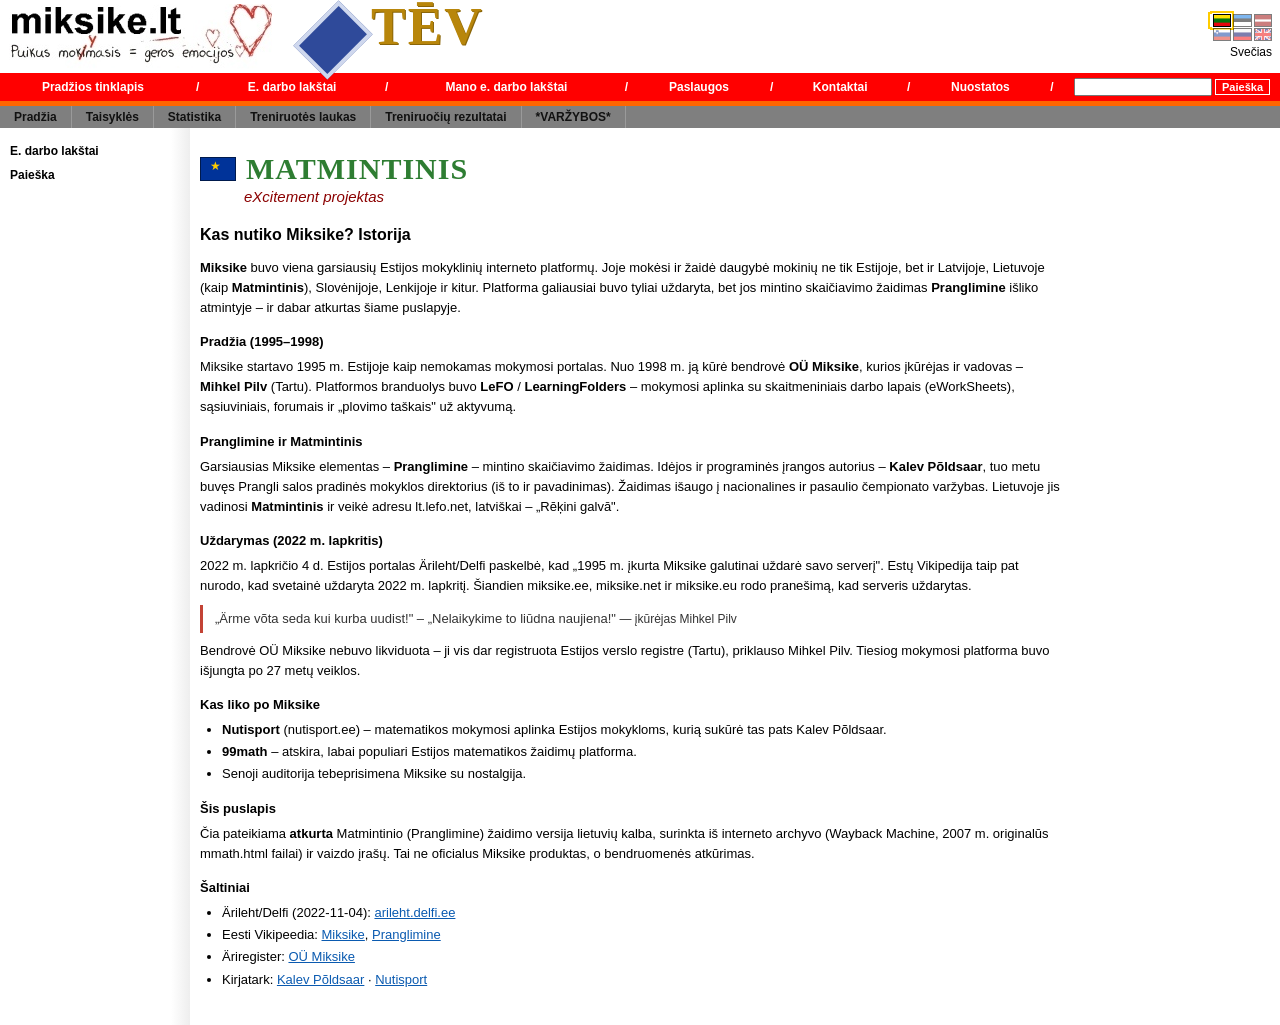
<file: istorija.html>
<!DOCTYPE html>
<html lang="lt">
<head>
<meta charset="utf-8">
<title>Kas nutiko Miksike? Istorija – Pranglimine / Matmintinis</title>
<meta name="description" content="Miksike istorija: 1995 m. įkurta platforma, Pranglimine/Matmintinis, 2022 m. uždarymas ir įpėdiniai (Nutisport, 99math).">
<meta name="keywords" content="Miksike, Miksike žaidimas, Pranglimine, Pranglimine žaidimas, Matmintinis, matmintinis žaidimas, mintino skaičiavimo žaidimas, mental math, Lefo, matematikos žaidimas, sudėtis, atimtis, daugyba, dalyba, palyginimas, reikšmių įstatymas, Miksike matematika, Miksike pranglimine">
<meta name="author" content="Miksike / Lefo">
<meta name="robots" content="index, follow, max-image-preview:large">
<meta name="googlebot" content="index, follow">
<link rel="canonical" href="https://pijussad.github.io/matmintinis/istorija.html">
<meta property="og:type" content="website">
<meta property="og:site_name" content="Miksike Pranglimine / Matmintinis">
<meta property="og:title" content="Kas nutiko Miksike? Istorija – Pranglimine / Matmintinis">
<meta property="og:description" content="Atkurtas Miksike / Lefo mintino skaičiavimo žaidimas Pranglimine (Matmintinis). Sudėtis, atimtis, daugyba, dalyba, palyginimas, reikšmių įstatymas.">
<meta property="og:url" content="https://pijussad.github.io/matmintinis/istorija.html">
<meta property="og:locale" content="lt_LT">
<meta name="twitter:card" content="summary">
<meta name="twitter:title" content="Miksike – Pranglimine / Matmintinis">
<meta name="twitter:description" content="Atkurtas Miksike / Lefo mintino skaičiavimo žaidimas Pranglimine (Matmintinis).">
<link rel="icon" href="data:image/svg+xml,%3Csvg xmlns='http://www.w3.org/2000/svg' viewBox='0 0 64 64'%3E%3Crect width='64' height='64' fill='%2340C060'/%3E%3Ctext x='32' y='46' font-size='40' font-family='Arial' font-weight='bold' text-anchor='middle' fill='%23004000'%3EM%3C/text%3E%3C/svg%3E">
<script type="application/ld+json">
{"@context":"https://schema.org","@type":"VideoGame","name":"Miksike Pranglimine / Matmintinis","alternateName":["Pranglimine","Matmintinis","Miksike"],"description":"Miksike / Lefo mintino skaičiavimo žaidimas Pranglimine (Matmintinis): sudėtis, atimtis, daugyba, dalyba, palyginimas ir reikšmių įstatymas.","genre":["Educational","Math","Mental arithmetic"],"gamePlatform":"Web browser","applicationCategory":"Game","url":"https://pijussad.github.io/matmintinis/","inLanguage":["lt","et"],"offers":{"@type":"Offer","price":"0","priceCurrency":"EUR"},"publisher":{"@type":"Organization","name":"Miksike / Lefo"}}
</script>
<style>
  html,body{margin:0;padding:0;background:#FFFFFF;font-family:Arial,Helvetica,sans-serif;color:#000}
  a{text-decoration:none;color:#000}
  .top{width:100%;border-collapse:collapse}
  .top td{vertical-align:middle}
  .logo{height:65px;width:271px;border:0;display:block}
  .tev{font-family:"Times New Roman",Georgia,serif;font-weight:bold;color:#b8860b;
       font-size:52px;letter-spacing:2px;line-height:1;text-shadow:1px 1px 0 #8a6508}
  .diamond{display:inline-block;width:40px;height:56px;background:#2f4a9a;transform:rotate(45deg);
           border:4px solid #cfd8ee;vertical-align:middle;margin:0 14px 0 26px}
  .flags{font-size:10px;text-align:right;line-height:1.35}
  .flags img{border:1px solid #000;height:11px;margin-left:2px;vertical-align:middle}
  .acct{font-size:12px;color:#000;text-align:right;margin-top:4px}
  .acct .lo{color:#000;border-bottom:1px solid #000}
  /* red menu */
  .redbar{background:#ff0000}
  .redbar table{width:100%;border-collapse:collapse}
  .redbar td{color:#fff;font-size:12px;font-weight:bold;padding:5px 10px;text-align:center;white-space:nowrap}
  .redbar a{color:#fff}
  .redbar .sep{color:#fff;width:1%}
  .redbar input[type=text]{font-size:11px;padding:1px 2px;width:130px}
  .redbar input[type=submit]{font-size:11px;font-weight:bold;color:#fff;background:#ff0000;border:1px solid #fff;padding:1px 6px}
  .orange{height:5px;background:#FF6600}
  /* tab bar */
  .tabbar{background:#7f7f7f}
  .tabbar table{border-collapse:collapse}
  .tabbar td{font-size:12px;font-weight:bold;padding:4px 14px;border-right:1px solid #9a9a9a}
  .tabbar a{color:#111}
  .tabbar td.active{background:#007a00}
  .tabbar td.active a{color:#fff}
  .tabbar td.varz a{color:#111}
  /* body layout */
  .main{width:100%;border-collapse:collapse}
  .main td.side{width:170px;vertical-align:top;padding:16px 10px;
      background:linear-gradient(90deg,#fff 0,#fff 90%,#eee 100%)}
  .side .it{font-size:12px;font-weight:bold;color:#000;margin:0 0 10px 0}
  .main td.content{vertical-align:top;padding:0 14px 30px 10px}
  .crumb{font-size:12px;color:#555;margin:2px 0 8px}
  .mtitle{display:flex;align-items:center;gap:10px;margin:6px 0 2px}
  .euf{width:34px;height:22px;background:#003399;position:relative;border:1px solid #001a4d;display:inline-block}
  .euf:before{content:"★";color:#ffcc00;position:absolute;left:9px;top:2px;font-size:12px;line-height:1}
  .mname{font-family:"Times New Roman",Georgia,serif;font-weight:bold;color:#2e7d32;font-size:30px;letter-spacing:1px}
  .excite{color:#8b0000;font-size:15px;margin:0 0 18px 44px;font-style:italic}
  .cols{display:flex;gap:22px;align-items:flex-start}
  .box{border:1px solid #999;background:#fff}
  .box h3{margin:0;padding:12px 10px;font-size:15px;text-align:center;border-bottom:1px solid #999;font-weight:bold}
  .box table{border-collapse:collapse;width:100%}
  .box td{padding:6px 12px;font-size:14px;white-space:nowrap;vertical-align:top}
  .box td.name{font-weight:bold}
  .box td.links{text-align:right}
  .box td.links a{color:#8b0000;font-size:12px;margin-left:12px}
  .box td.links a:hover{text-decoration:underline}
  .results{flex:0 0 170px;border:1px solid #999;padding:18px 12px;text-align:center}
  .results a{color:#8b0000;font-weight:bold;font-size:15px}
  .note{font-size:11px;color:#666;margin-top:14px}
  .dis{color:#999;font-size:12px;margin-left:12px}

  .doc{font-size:13px;color:#000;line-height:1.55;max-width:860px}
  .doc h1{font-size:16px;color:#000;font-weight:bold;margin:4px 0 10px}
  .doc h2{font-size:13px;color:#000;font-weight:bold;margin:14px 0 4px}
  .doc p{margin:5px 0}
  .doc ul{margin:5px 0 5px 22px;padding:0}
  .doc li{margin:2px 0}
  .doc a{color:#0a5ab0;text-decoration:underline}
  .doc .go{color:#8b0000;font-weight:bold;text-decoration:none}
</style>
</head>
<body>

<!-- ================= HEADER ================= -->
<table class="top">
  <tr>
    <td style="white-space:nowrap">
      <img class="logo" src="assets/img/miksike_logo.jpg" alt="miksike.lt">
    </td>
    <td style="white-space:nowrap;padding-left:10px">
      <span class="diamond"></span><span class="tev">T&#274;V</span>
    </td>
    <td style="width:100%"></td>
    <td style="text-align:right;white-space:nowrap;padding-right:8px">
      <div class="flags">
        <a href="#" title="miksike.lt"><img src="assets/img/topframe/lithuania.gif"></a><a href="#" title="miksike.ee"><img src="assets/img/topframe/eesti.gif"></a><a href="#" title="miksike.lv"><img src="assets/img/topframe/latvia.gif"></a><br>
        <a href="#" title="sl"><img src="assets/img/topframe/slovenia.gif"></a><a href="#" title="ru"><img src="assets/img/topframe/russianflag.gif"></a><a href="#" title="en"><img src="assets/img/topframe/england.gif"></a>
      </div>
      <div class="acct">Svečias</div>
    </td>
  </tr>
</table>

<!-- ================= RED MENU ================= -->
<div class="redbar">
  <table>
    <tr>
      <td><a href="#">Prad&#382;ios tinklapis</a></td><td class="sep">/</td>
      <td><a href="#">E. darbo lak&#353;tai</a></td><td class="sep">/</td>
      <td><a href="#">Mano e. darbo lak&#353;tai</a></td><td class="sep">/</td>
      <td><a href="#">Paslaugos</a></td><td class="sep">/</td>
      <td><a href="#">Kontaktai</a></td><td class="sep">/</td>
      <td><a href="#">Nuostatos</a></td><td class="sep">/</td>
      <td style="text-align:right;width:1%">
        <input type="text" placeholder="">&nbsp;<input type="submit" value="Paie&#353;ka">
      </td>
    </tr>
  </table>
</div>
<div class="orange"></div>

<!-- ================= TAB BAR ================= -->
<div class="tabbar">
  <table>
    <tr>
      <td><a href="pradzia.html">Prad&#382;ia</a></td>
      <td><a href="taisykles.html">Taisykl&#279;s</a></td>
      <td><a href="statistika.html">Statistika</a></td>
      <td><a href="index.html">Treniruot&#279;s laukas</a></td>
      <td><a href="results.html">Treniruo&#269;i&#371; rezultatai</a></td>
      <td class="varz"><a href="pradzia.html">*VAR&#381;YBOS*</a></td>
    </tr>
  </table>
</div>

<!-- ================= BODY ================= -->
<table class="main">
  <tr>
    <td class="side">
      <div class="it"><a href="#">E. darbo lak&#353;tai</a></div>
      <div class="it"><a href="#">Paie&#353;ka</a></div>
    </td>
    <td class="content">
      <div class="crumb">&nbsp;</div>
      <div class="mtitle"><span class="euf"></span><span class="mname">MATMINTINIS</span></div>
      <div class="excite">eXcitement projektas</div>

      <div class="doc">
<h1>Kas nutiko Miksike? Istorija</h1>
<p><b>Miksike</b> buvo viena garsiausių Estijos mokyklinių interneto platformų. Joje mokėsi ir žaidė daugybė mokinių ne tik Estijoje, bet ir Latvijoje, Lietuvoje (kaip <b>Matmintinis</b>), Slovėnijoje, Lenkijoje ir kitur. Platforma galiausiai buvo tyliai uždaryta, bet jos mintino skaičiavimo žaidimas <b>Pranglimine</b> išliko atmintyje – ir dabar atkurtas šiame puslapyje.</p>
<h2>Pradžia (1995–1998)</h2>
<p>Miksike startavo 1995 m. Estijoje kaip nemokamas mokymosi portalas. Nuo 1998 m. ją kūrė bendrovė <b>OÜ Miksike</b>, kurios įkūrėjas ir vadovas – <b>Mihkel Pilv</b> (Tartu). Platformos branduolys buvo <b>LeFO</b> / <b>LearningFolders</b> – mokymosi aplinka su skaitmeniniais darbo lapais (eWorkSheets), sąsiuviniais, forumais ir „plovimo taškais" už aktyvumą.</p>
<h2>Pranglimine ir Matmintinis</h2>
<p>Garsiausias Miksike elementas – <b>Pranglimine</b> – mintino skaičiavimo žaidimas. Idėjos ir programinės įrangos autorius – <b>Kalev Põldsaar</b>, tuo metu buvęs Prangli salos pradinės mokyklos direktorius (iš to ir pavadinimas). Žaidimas išaugo į nacionalines ir pasaulio čempionato varžybas. Lietuvoje jis vadinosi <b>Matmintinis</b> ir veikė adresu lt.lefo.net, latviškai – „Rēķini galvā".</p>
<h2>Uždarymas (2022 m. lapkritis)</h2>
<p>2022 m. lapkričio 4 d. Estijos portalas Ärileht/Delfi paskelbė, kad „1995 m. įkurta Miksike galutinai uždarė savo serverį". Estų Vikipedija taip pat nurodo, kad svetainė uždaryta 2022 m. lapkritį. Šiandien miksike.ee, miksike.net ir miksike.eu rodo pranešimą, kad serveris uždarytas.</p>
<blockquote style="border-left:3px solid #c34335;padding:4px 12px;margin:8px 0;color:#333">„Ärme võta seda kui kurba uudist!" – „Nelaikykime to liūdna naujiena!" <span style="font-style:normal;font-size:12px">— įkūrėjas Mihkel Pilv</span></blockquote>
<p>Bendrovė OÜ Miksike nebuvo likviduota – ji vis dar registruota Estijos verslo registre (Tartu), priklauso Mihkel Pilv. Tiesiog mokymosi platforma buvo išjungta po 27 metų veiklos.</p>
<h2>Kas liko po Miksike</h2>
<ul>
<li><b>Nutisport</b> (nutisport.ee) – matematikos mokymosi aplinka Estijos mokykloms, kurią sukūrė tas pats Kalev Põldsaar.</li>
<li><b>99math</b> – atskira, labai populiari Estijos matematikos žaidimų platforma.</li>
<li>Senoji auditorija tebeprisimena Miksike su nostalgija.</li>
</ul>
<h2>Šis puslapis</h2>
<p>Čia pateikiama <b>atkurta</b> Matmintinio (Pranglimine) žaidimo versija lietuvių kalba, surinkta iš interneto archyvo (Wayback Machine, 2007 m. originalūs mmath.html failai) ir vaizdo įrašų. Tai ne oficialus Miksike produktas, o bendruomenės atkūrimas.</p>
<h2>Šaltiniai</h2>
<ul>
<li>Ärileht/Delfi (2022-11-04): <a href="https://arileht.delfi.ee/artikkel/120093572/uhe-ajastu-lopp-pranglimisega-tuntuks-saanud-legendaarne-eesti-veebileht-laks-kinni" target="_blank" rel="noopener">arileht.delfi.ee</a></li>
<li>Eesti Vikipeedia: <a href="https://et.wikipedia.org/wiki/Miksike" target="_blank" rel="noopener">Miksike</a>, <a href="https://et.wikipedia.org/wiki/Pranglimine" target="_blank" rel="noopener">Pranglimine</a></li>
<li>Äriregister: <a href="https://ariregister.rik.ee/est/company/10356005" target="_blank" rel="noopener">OÜ Miksike</a></li>
<li>Kirjatark: <a href="https://kirjatark.net.ee/persoonid/kalev-poldsaar-pranglimise-ja-nutispordi-autor/" target="_blank" rel="noopener">Kalev Põldsaar</a> · <a href="https://nutisport.ee/" target="_blank" rel="noopener">Nutisport</a></li>
</ul>
</div>
    </td>
  </tr>
</table>

<script>
function soon(){}
</script>
<script src="assets/lang.js"></script>
</body>
</html>
</file>
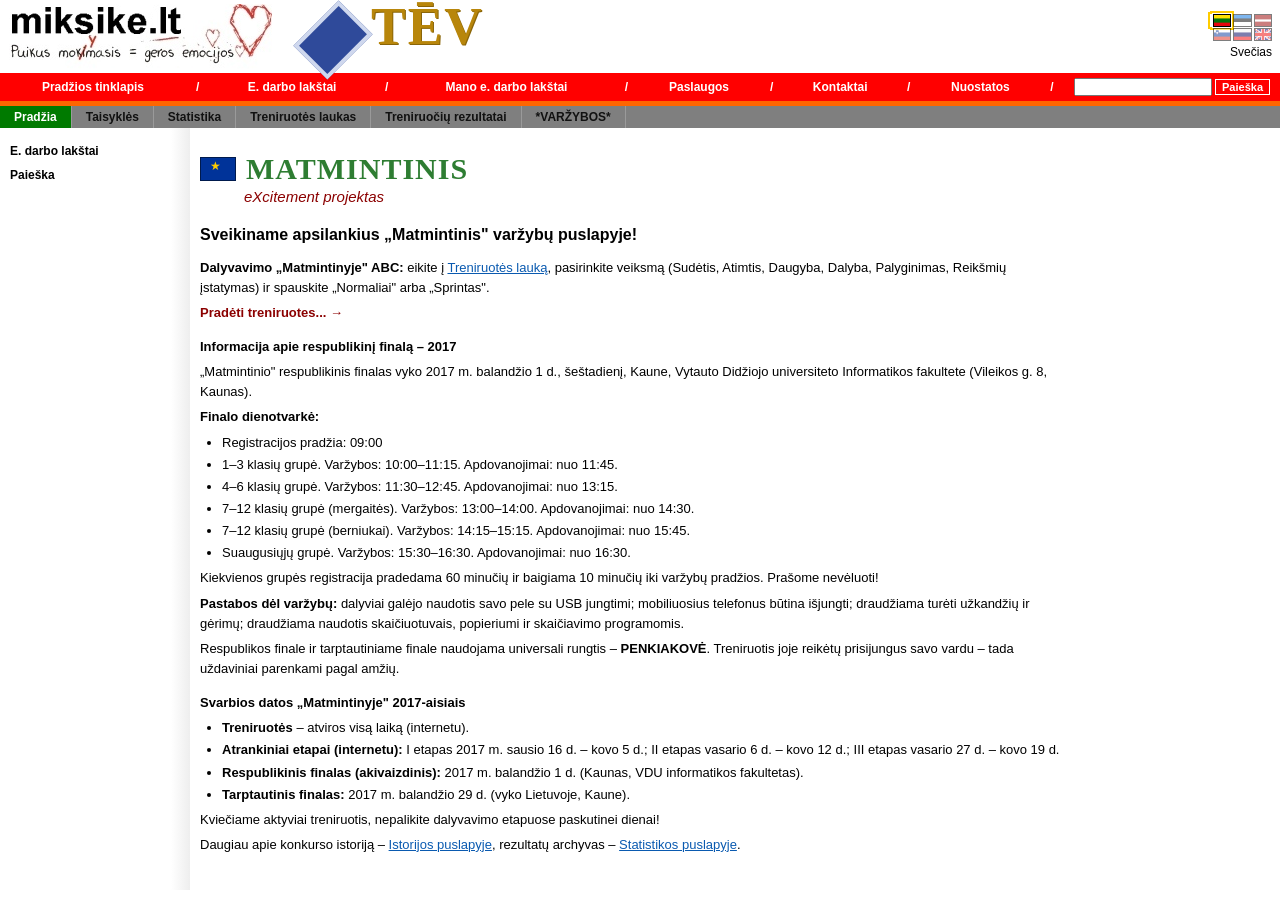
<file: pradzia.html>
<!DOCTYPE html>
<html lang="lt">
<head>
<meta charset="utf-8">
<title>Pradžia – Matmintinis / Pranglimine</title>
<meta name="description" content="Matmintinis (Pranglimine) – Miksike mintino skaičiavimo konkursas: dalyvavimo ABC, finalo informacija, svarbios datos.">
<meta name="keywords" content="Miksike, Miksike žaidimas, Pranglimine, Pranglimine žaidimas, Matmintinis, matmintinis žaidimas, mintino skaičiavimo žaidimas, mental math, Lefo, matematikos žaidimas, sudėtis, atimtis, daugyba, dalyba, palyginimas, reikšmių įstatymas, Miksike matematika, Miksike pranglimine">
<meta name="author" content="Miksike / Lefo">
<meta name="robots" content="index, follow, max-image-preview:large">
<meta name="googlebot" content="index, follow">
<link rel="canonical" href="https://pijussad.github.io/matmintinis/pradzia.html">
<meta property="og:type" content="website">
<meta property="og:site_name" content="Miksike Pranglimine / Matmintinis">
<meta property="og:title" content="Pradžia – Matmintinis / Pranglimine">
<meta property="og:description" content="Atkurtas Miksike / Lefo mintino skaičiavimo žaidimas Pranglimine (Matmintinis). Sudėtis, atimtis, daugyba, dalyba, palyginimas, reikšmių įstatymas.">
<meta property="og:url" content="https://pijussad.github.io/matmintinis/pradzia.html">
<meta property="og:locale" content="lt_LT">
<meta name="twitter:card" content="summary">
<meta name="twitter:title" content="Miksike – Pranglimine / Matmintinis">
<meta name="twitter:description" content="Atkurtas Miksike / Lefo mintino skaičiavimo žaidimas Pranglimine (Matmintinis).">
<link rel="icon" href="data:image/svg+xml,%3Csvg xmlns='http://www.w3.org/2000/svg' viewBox='0 0 64 64'%3E%3Crect width='64' height='64' fill='%2340C060'/%3E%3Ctext x='32' y='46' font-size='40' font-family='Arial' font-weight='bold' text-anchor='middle' fill='%23004000'%3EM%3C/text%3E%3C/svg%3E">
<script type="application/ld+json">
{"@context":"https://schema.org","@type":"VideoGame","name":"Miksike Pranglimine / Matmintinis","alternateName":["Pranglimine","Matmintinis","Miksike"],"description":"Miksike / Lefo mintino skaičiavimo žaidimas Pranglimine (Matmintinis): sudėtis, atimtis, daugyba, dalyba, palyginimas ir reikšmių įstatymas.","genre":["Educational","Math","Mental arithmetic"],"gamePlatform":"Web browser","applicationCategory":"Game","url":"https://pijussad.github.io/matmintinis/","inLanguage":["lt","et"],"offers":{"@type":"Offer","price":"0","priceCurrency":"EUR"},"publisher":{"@type":"Organization","name":"Miksike / Lefo"}}
</script>
<style>
  html,body{margin:0;padding:0;background:#FFFFFF;font-family:Arial,Helvetica,sans-serif;color:#000}
  a{text-decoration:none;color:#000}
  .top{width:100%;border-collapse:collapse}
  .top td{vertical-align:middle}
  .logo{height:65px;width:271px;border:0;display:block}
  .tev{font-family:"Times New Roman",Georgia,serif;font-weight:bold;color:#b8860b;
       font-size:52px;letter-spacing:2px;line-height:1;text-shadow:1px 1px 0 #8a6508}
  .diamond{display:inline-block;width:40px;height:56px;background:#2f4a9a;transform:rotate(45deg);
           border:4px solid #cfd8ee;vertical-align:middle;margin:0 14px 0 26px}
  .flags{font-size:10px;text-align:right;line-height:1.35}
  .flags img{border:1px solid #000;height:11px;margin-left:2px;vertical-align:middle}
  .acct{font-size:12px;color:#000;text-align:right;margin-top:4px}
  .acct .lo{color:#000;border-bottom:1px solid #000}
  /* red menu */
  .redbar{background:#ff0000}
  .redbar table{width:100%;border-collapse:collapse}
  .redbar td{color:#fff;font-size:12px;font-weight:bold;padding:5px 10px;text-align:center;white-space:nowrap}
  .redbar a{color:#fff}
  .redbar .sep{color:#fff;width:1%}
  .redbar input[type=text]{font-size:11px;padding:1px 2px;width:130px}
  .redbar input[type=submit]{font-size:11px;font-weight:bold;color:#fff;background:#ff0000;border:1px solid #fff;padding:1px 6px}
  .orange{height:5px;background:#FF6600}
  /* tab bar */
  .tabbar{background:#7f7f7f}
  .tabbar table{border-collapse:collapse}
  .tabbar td{font-size:12px;font-weight:bold;padding:4px 14px;border-right:1px solid #9a9a9a}
  .tabbar a{color:#111}
  .tabbar td.active{background:#007a00}
  .tabbar td.active a{color:#fff}
  .tabbar td.varz a{color:#111}
  /* body layout */
  .main{width:100%;border-collapse:collapse}
  .main td.side{width:170px;vertical-align:top;padding:16px 10px;
      background:linear-gradient(90deg,#fff 0,#fff 90%,#eee 100%)}
  .side .it{font-size:12px;font-weight:bold;color:#000;margin:0 0 10px 0}
  .main td.content{vertical-align:top;padding:0 14px 30px 10px}
  .crumb{font-size:12px;color:#555;margin:2px 0 8px}
  .mtitle{display:flex;align-items:center;gap:10px;margin:6px 0 2px}
  .euf{width:34px;height:22px;background:#003399;position:relative;border:1px solid #001a4d;display:inline-block}
  .euf:before{content:"★";color:#ffcc00;position:absolute;left:9px;top:2px;font-size:12px;line-height:1}
  .mname{font-family:"Times New Roman",Georgia,serif;font-weight:bold;color:#2e7d32;font-size:30px;letter-spacing:1px}
  .excite{color:#8b0000;font-size:15px;margin:0 0 18px 44px;font-style:italic}
  .cols{display:flex;gap:22px;align-items:flex-start}
  .box{border:1px solid #999;background:#fff}
  .box h3{margin:0;padding:12px 10px;font-size:15px;text-align:center;border-bottom:1px solid #999;font-weight:bold}
  .box table{border-collapse:collapse;width:100%}
  .box td{padding:6px 12px;font-size:14px;white-space:nowrap;vertical-align:top}
  .box td.name{font-weight:bold}
  .box td.links{text-align:right}
  .box td.links a{color:#8b0000;font-size:12px;margin-left:12px}
  .box td.links a:hover{text-decoration:underline}
  .results{flex:0 0 170px;border:1px solid #999;padding:18px 12px;text-align:center}
  .results a{color:#8b0000;font-weight:bold;font-size:15px}
  .note{font-size:11px;color:#666;margin-top:14px}
  .dis{color:#999;font-size:12px;margin-left:12px}

  .doc{font-size:13px;color:#000;line-height:1.55;max-width:860px}
  .doc h1{font-size:16px;color:#000;font-weight:bold;margin:4px 0 10px}
  .doc h2{font-size:13px;color:#000;font-weight:bold;margin:14px 0 4px}
  .doc p{margin:5px 0}
  .doc ul{margin:5px 0 5px 22px;padding:0}
  .doc li{margin:2px 0}
  .doc a{color:#0a5ab0;text-decoration:underline}
  .doc .go{color:#8b0000;font-weight:bold;text-decoration:none}
  .doc table{border-collapse:collapse}
</style>
</head>
<body>

<!-- ================= HEADER ================= -->
<table class="top">
  <tr>
    <td style="white-space:nowrap">
      <img class="logo" src="assets/img/miksike_logo.jpg" alt="miksike.lt">
    </td>
    <td style="white-space:nowrap;padding-left:10px">
      <span class="diamond"></span><span class="tev">T&#274;V</span>
    </td>
    <td style="width:100%"></td>
    <td style="text-align:right;white-space:nowrap;padding-right:8px">
      <div class="flags">
        <a href="#" title="miksike.lt"><img src="assets/img/topframe/lithuania.gif"></a><a href="#" title="miksike.ee"><img src="assets/img/topframe/eesti.gif"></a><a href="#" title="miksike.lv"><img src="assets/img/topframe/latvia.gif"></a><br>
        <a href="#" title="sl"><img src="assets/img/topframe/slovenia.gif"></a><a href="#" title="ru"><img src="assets/img/topframe/russianflag.gif"></a><a href="#" title="en"><img src="assets/img/topframe/england.gif"></a>
      </div>
      <div class="acct">Svečias</div>
    </td>
  </tr>
</table>

<!-- ================= RED MENU ================= -->
<div class="redbar">
  <table>
    <tr>
      <td><a href="#">Prad&#382;ios tinklapis</a></td><td class="sep">/</td>
      <td><a href="#">E. darbo lak&#353;tai</a></td><td class="sep">/</td>
      <td><a href="#">Mano e. darbo lak&#353;tai</a></td><td class="sep">/</td>
      <td><a href="#">Paslaugos</a></td><td class="sep">/</td>
      <td><a href="#">Kontaktai</a></td><td class="sep">/</td>
      <td><a href="#">Nuostatos</a></td><td class="sep">/</td>
      <td style="text-align:right;width:1%">
        <input type="text" placeholder="">&nbsp;<input type="submit" value="Paie&#353;ka">
      </td>
    </tr>
  </table>
</div>
<div class="orange"></div>

<!-- ================= TAB BAR ================= -->
<div class="tabbar">
  <table>
    <tr>
      <td class="active"><a href="pradzia.html">Prad&#382;ia</a></td>
      <td><a href="taisykles.html">Taisykl&#279;s</a></td>
      <td><a href="statistika.html">Statistika</a></td>
      <td><a href="index.html">Treniruot&#279;s laukas</a></td>
      <td><a href="results.html">Treniruo&#269;i&#371; rezultatai</a></td>
      <td class="varz"><a href="pradzia.html">*VAR&#381;YBOS*</a></td>
    </tr>
  </table>
</div>

<!-- ================= BODY ================= -->
<table class="main">
  <tr>
    <td class="side">
      <div class="it"><a href="#">E. darbo lak&#353;tai</a></div>
      <div class="it"><a href="#">Paie&#353;ka</a></div>
    </td>
    <td class="content">
      <div class="crumb">&nbsp;</div>
      <div class="mtitle"><span class="euf"></span><span class="mname">MATMINTINIS</span></div>
      <div class="excite">eXcitement projektas</div>

      <div class="doc">
<h1>Sveikiname apsilankius „Matmintinis" varžybų puslapyje!</h1>
<p><b>Dalyvavimo „Matmintinyje" ABC:</b> eikite į <a href="index.html">Treniruotės lauką</a>, pasirinkite veiksmą (Sudėtis, Atimtis, Daugyba, Dalyba, Palyginimas, Reikšmių įstatymas) ir spauskite „Normaliai" arba „Sprintas".</p>
<p><a class="go" href="index.html">Pradėti treniruotes... &rarr;</a></p>
<h2>Informacija apie respublikinį finalą – 2017</h2>
<p>„Matmintinio" respublikinis finalas vyko 2017 m. balandžio 1 d., šeštadienį, Kaune, Vytauto Didžiojo universiteto Informatikos fakultete (Vileikos g. 8, Kaunas).</p>
<p><b>Finalo dienotvarkė:</b></p>
<ul>
<li>Registracijos pradžia: 09:00</li>
<li>1–3 klasių grupė. Varžybos: 10:00–11:15. Apdovanojimai: nuo 11:45.</li>
<li>4–6 klasių grupė. Varžybos: 11:30–12:45. Apdovanojimai: nuo 13:15.</li>
<li>7–12 klasių grupė (mergaitės). Varžybos: 13:00–14:00. Apdovanojimai: nuo 14:30.</li>
<li>7–12 klasių grupė (berniukai). Varžybos: 14:15–15:15. Apdovanojimai: nuo 15:45.</li>
<li>Suaugusiųjų grupė. Varžybos: 15:30–16:30. Apdovanojimai: nuo 16:30.</li>
</ul>
<p>Kiekvienos grupės registracija pradedama 60 minučių ir baigiama 10 minučių iki varžybų pradžios. Prašome nevėluoti!</p>
<p><b>Pastabos dėl varžybų:</b> dalyviai galėjo naudotis savo pele su USB jungtimi; mobiliuosius telefonus būtina išjungti; draudžiama turėti užkandžių ir gėrimų; draudžiama naudotis skaičiuotuvais, popieriumi ir skaičiavimo programomis.</p>
<p>Respublikos finale ir tarptautiniame finale naudojama universali rungtis – <b>PENKIAKOVĖ</b>. Treniruotis joje reikėtų prisijungus savo vardu – tada uždaviniai parenkami pagal amžių.</p>
<h2>Svarbios datos „Matmintinyje" 2017-aisiais</h2>
<ul>
<li><b>Treniruotės</b> – atviros visą laiką (internetu).</li>
<li><b>Atrankiniai etapai (internetu):</b> I etapas 2017 m. sausio 16 d. – kovo 5 d.; II etapas vasario 6 d. – kovo 12 d.; III etapas vasario 27 d. – kovo 19 d.</li>
<li><b>Respublikinis finalas (akivaizdinis):</b> 2017 m. balandžio 1 d. (Kaunas, VDU informatikos fakultetas).</li>
<li><b>Tarptautinis finalas:</b> 2017 m. balandžio 29 d. (vyko Lietuvoje, Kaune).</li>
</ul>
<p>Kviečiame aktyviai treniruotis, nepalikite dalyvavimo etapuose paskutinei dienai!</p>
<p>Daugiau apie konkurso istoriją – <a href="istorija.html">Istorijos puslapyje</a>, rezultatų archyvas – <a href="statistika.html">Statistikos puslapyje</a>.</p>
</div>
    </td>
  </tr>
</table>

<script>
function soon(){}
</script>
<script src="assets/lang.js"></script>
</body>
</html>
</file>
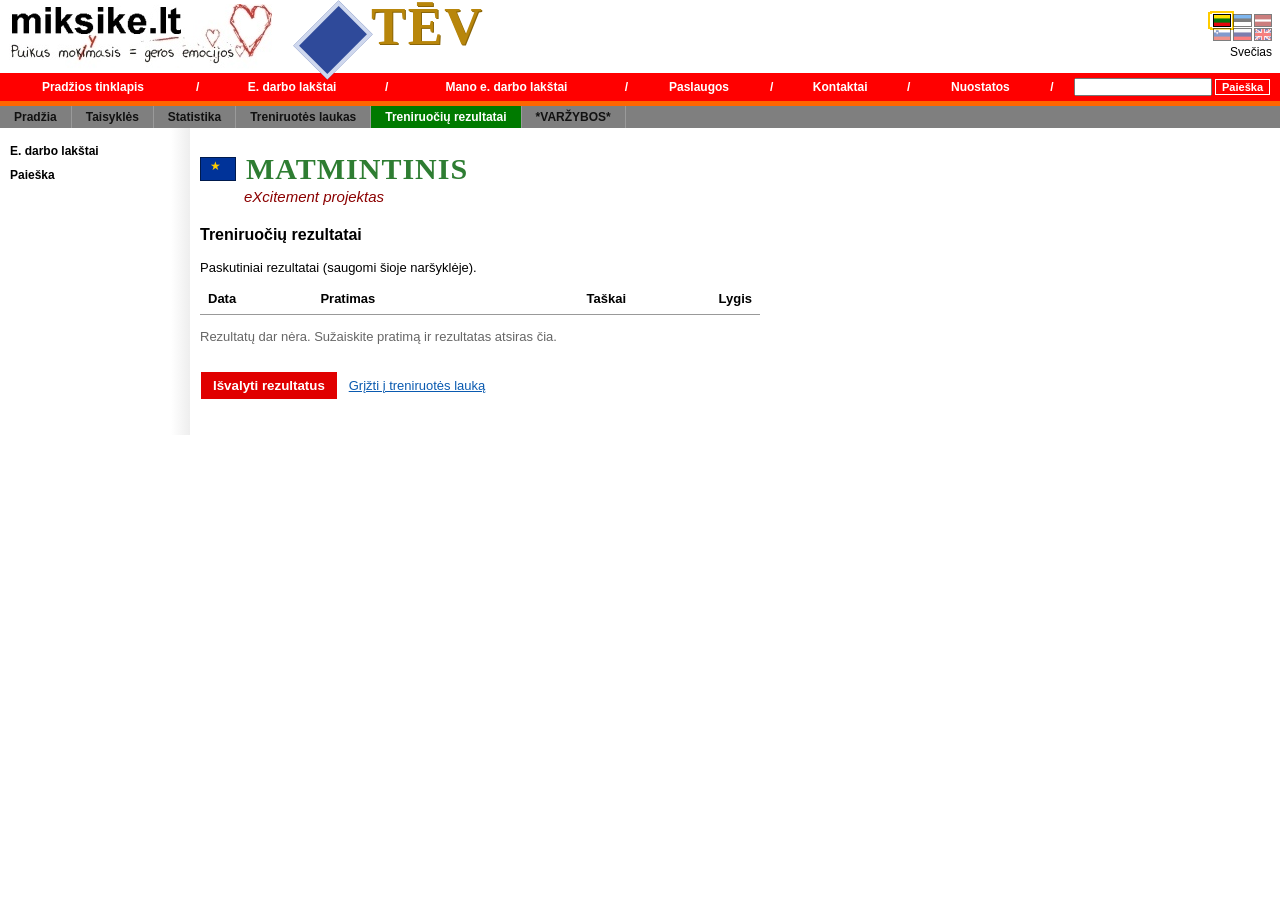
<file: results.html>
<!DOCTYPE html>
<html lang="lt">
<head>
<meta charset="utf-8">
<title>Treniruočių rezultatai – Matmintinis / Pranglimine</title>
<meta name="description" content="Matmintinio (Pranglimine) treniruočių rezultatai.">
<meta name="keywords" content="Miksike, Miksike žaidimas, Pranglimine, Pranglimine žaidimas, Matmintinis, matmintinis žaidimas, mintino skaičiavimo žaidimas, mental math, Lefo, matematikos žaidimas, sudėtis, atimtis, daugyba, dalyba, palyginimas, reikšmių įstatymas, Miksike matematika, Miksike pranglimine">
<meta name="author" content="Miksike / Lefo">
<meta name="robots" content="index, follow, max-image-preview:large">
<meta name="googlebot" content="index, follow">
<link rel="canonical" href="https://pijussad.github.io/matmintinis/results.html">
<meta property="og:type" content="website">
<meta property="og:site_name" content="Miksike Pranglimine / Matmintinis">
<meta property="og:title" content="Treniruočių rezultatai – Matmintinis / Pranglimine">
<meta property="og:description" content="Atkurtas Miksike / Lefo mintino skaičiavimo žaidimas Pranglimine (Matmintinis). Sudėtis, atimtis, daugyba, dalyba, palyginimas, reikšmių įstatymas.">
<meta property="og:url" content="https://pijussad.github.io/matmintinis/results.html">
<meta property="og:locale" content="lt_LT">
<meta name="twitter:card" content="summary">
<meta name="twitter:title" content="Miksike – Pranglimine / Matmintinis">
<meta name="twitter:description" content="Atkurtas Miksike / Lefo mintino skaičiavimo žaidimas Pranglimine (Matmintinis).">
<link rel="icon" href="data:image/svg+xml,%3Csvg xmlns='http://www.w3.org/2000/svg' viewBox='0 0 64 64'%3E%3Crect width='64' height='64' fill='%2340C060'/%3E%3Ctext x='32' y='46' font-size='40' font-family='Arial' font-weight='bold' text-anchor='middle' fill='%23004000'%3EM%3C/text%3E%3C/svg%3E">
<script type="application/ld+json">
{"@context":"https://schema.org","@type":"VideoGame","name":"Miksike Pranglimine / Matmintinis","alternateName":["Pranglimine","Matmintinis","Miksike"],"description":"Miksike / Lefo mintino skaičiavimo žaidimas Pranglimine (Matmintinis): sudėtis, atimtis, daugyba, dalyba, palyginimas ir reikšmių įstatymas.","genre":["Educational","Math","Mental arithmetic"],"gamePlatform":"Web browser","applicationCategory":"Game","url":"https://pijussad.github.io/matmintinis/","inLanguage":["lt","et"],"offers":{"@type":"Offer","price":"0","priceCurrency":"EUR"},"publisher":{"@type":"Organization","name":"Miksike / Lefo"}}
</script>
<style>
  html,body{margin:0;padding:0;background:#FFFFFF;font-family:Arial,Helvetica,sans-serif;color:#000}
  a{text-decoration:none;color:#000}
  .top{width:100%;border-collapse:collapse}
  .top td{vertical-align:middle}
  .logo{height:65px;width:271px;border:0;display:block}
  .tev{font-family:"Times New Roman",Georgia,serif;font-weight:bold;color:#b8860b;
       font-size:52px;letter-spacing:2px;line-height:1;text-shadow:1px 1px 0 #8a6508}
  .diamond{display:inline-block;width:40px;height:56px;background:#2f4a9a;transform:rotate(45deg);
           border:4px solid #cfd8ee;vertical-align:middle;margin:0 14px 0 26px}
  .flags{font-size:10px;text-align:right;line-height:1.35}
  .flags img{border:1px solid #000;height:11px;margin-left:2px;vertical-align:middle}
  .acct{font-size:12px;color:#000;text-align:right;margin-top:4px}
  .acct .lo{color:#000;border-bottom:1px solid #000}
  /* red menu */
  .redbar{background:#ff0000}
  .redbar table{width:100%;border-collapse:collapse}
  .redbar td{color:#fff;font-size:12px;font-weight:bold;padding:5px 10px;text-align:center;white-space:nowrap}
  .redbar a{color:#fff}
  .redbar .sep{color:#fff;width:1%}
  .redbar input[type=text]{font-size:11px;padding:1px 2px;width:130px}
  .redbar input[type=submit]{font-size:11px;font-weight:bold;color:#fff;background:#ff0000;border:1px solid #fff;padding:1px 6px}
  .orange{height:5px;background:#FF6600}
  /* tab bar */
  .tabbar{background:#7f7f7f}
  .tabbar table{border-collapse:collapse}
  .tabbar td{font-size:12px;font-weight:bold;padding:4px 14px;border-right:1px solid #9a9a9a}
  .tabbar a{color:#111}
  .tabbar td.active{background:#007a00}
  .tabbar td.active a{color:#fff}
  .tabbar td.varz a{color:#111}
  /* body layout */
  .main{width:100%;border-collapse:collapse}
  .main td.side{width:170px;vertical-align:top;padding:16px 10px;
      background:linear-gradient(90deg,#fff 0,#fff 90%,#eee 100%)}
  .side .it{font-size:12px;font-weight:bold;color:#000;margin:0 0 10px 0}
  .main td.content{vertical-align:top;padding:0 14px 30px 10px}
  .crumb{font-size:12px;color:#555;margin:2px 0 8px}
  .mtitle{display:flex;align-items:center;gap:10px;margin:6px 0 2px}
  .euf{width:34px;height:22px;background:#003399;position:relative;border:1px solid #001a4d;display:inline-block}
  .euf:before{content:"★";color:#ffcc00;position:absolute;left:9px;top:2px;font-size:12px;line-height:1}
  .mname{font-family:"Times New Roman",Georgia,serif;font-weight:bold;color:#2e7d32;font-size:30px;letter-spacing:1px}
  .excite{color:#8b0000;font-size:15px;margin:0 0 18px 44px;font-style:italic}
  .cols{display:flex;gap:22px;align-items:flex-start}
  .box{border:1px solid #999;background:#fff}
  .box h3{margin:0;padding:12px 10px;font-size:15px;text-align:center;border-bottom:1px solid #999;font-weight:bold}
  .box table{border-collapse:collapse;width:100%}
  .box td{padding:6px 12px;font-size:14px;white-space:nowrap;vertical-align:top}
  .box td.name{font-weight:bold}
  .box td.links{text-align:right}
  .box td.links a{color:#8b0000;font-size:12px;margin-left:12px}
  .box td.links a:hover{text-decoration:underline}
  .results{flex:0 0 170px;border:1px solid #999;padding:18px 12px;text-align:center}
  .results a{color:#8b0000;font-weight:bold;font-size:15px}
  .note{font-size:11px;color:#666;margin-top:14px}
  .dis{color:#999;font-size:12px;margin-left:12px}

  .doc{font-size:13px;color:#000;line-height:1.55;max-width:860px}
  .doc h1{font-size:16px;color:#000;font-weight:bold;margin:4px 0 10px}
  .doc h2{font-size:13px;color:#000;font-weight:bold;margin:14px 0 4px}
  .doc p{margin:5px 0}
  .doc ul{margin:5px 0 5px 22px;padding:0}
  .doc li{margin:2px 0}
  .doc a{color:#0a5ab0;text-decoration:underline}
  .doc .go{color:#8b0000;font-weight:bold;text-decoration:none}
</style>
</head>
<body>

<!-- ================= HEADER ================= -->
<table class="top">
  <tr>
    <td style="white-space:nowrap">
      <img class="logo" src="assets/img/miksike_logo.jpg" alt="miksike.lt">
    </td>
    <td style="white-space:nowrap;padding-left:10px">
      <span class="diamond"></span><span class="tev">T&#274;V</span>
    </td>
    <td style="width:100%"></td>
    <td style="text-align:right;white-space:nowrap;padding-right:8px">
      <div class="flags">
        <a href="#" title="miksike.lt"><img src="assets/img/topframe/lithuania.gif"></a><a href="#" title="miksike.ee"><img src="assets/img/topframe/eesti.gif"></a><a href="#" title="miksike.lv"><img src="assets/img/topframe/latvia.gif"></a><br>
        <a href="#" title="sl"><img src="assets/img/topframe/slovenia.gif"></a><a href="#" title="ru"><img src="assets/img/topframe/russianflag.gif"></a><a href="#" title="en"><img src="assets/img/topframe/england.gif"></a>
      </div>
      <div class="acct">Svečias</div>
    </td>
  </tr>
</table>

<!-- ================= RED MENU ================= -->
<div class="redbar">
  <table>
    <tr>
      <td><a href="#">Prad&#382;ios tinklapis</a></td><td class="sep">/</td>
      <td><a href="#">E. darbo lak&#353;tai</a></td><td class="sep">/</td>
      <td><a href="#">Mano e. darbo lak&#353;tai</a></td><td class="sep">/</td>
      <td><a href="#">Paslaugos</a></td><td class="sep">/</td>
      <td><a href="#">Kontaktai</a></td><td class="sep">/</td>
      <td><a href="#">Nuostatos</a></td><td class="sep">/</td>
      <td style="text-align:right;width:1%">
        <input type="text" placeholder="">&nbsp;<input type="submit" value="Paie&#353;ka">
      </td>
    </tr>
  </table>
</div>
<div class="orange"></div>

<!-- ================= TAB BAR ================= -->
<div class="tabbar">
  <table>
    <tr>
      <td><a href="pradzia.html">Prad&#382;ia</a></td>
      <td><a href="taisykles.html">Taisykl&#279;s</a></td>
      <td><a href="statistika.html">Statistika</a></td>
      <td><a href="index.html">Treniruot&#279;s laukas</a></td>
      <td class="active"><a href="results.html">Treniruo&#269;i&#371; rezultatai</a></td>
      <td class="varz"><a href="pradzia.html">*VAR&#381;YBOS*</a></td>
    </tr>
  </table>
</div>

<!-- ================= BODY ================= -->
<table class="main">
  <tr>
    <td class="side">
      <div class="it"><a href="#">E. darbo lak&#353;tai</a></div>
      <div class="it"><a href="#">Paie&#353;ka</a></div>
    </td>
    <td class="content">
      <div class="crumb">&nbsp;</div>
      <div class="mtitle"><span class="euf"></span><span class="mname">MATMINTINIS</span></div>
      <div class="excite">eXcitement projektas</div>

      <div class="doc">
<h1>Treniruočių rezultatai</h1>
<p>Paskutiniai rezultatai (saugomi šioje naršyklėje).</p>
<table style="border-collapse:collapse;font-size:13px;min-width:560px;margin-top:6px">
<thead><tr>
<th style="border-bottom:1px solid #999;text-align:left;padding:5px 8px">Data</th>
<th style="border-bottom:1px solid #999;text-align:left;padding:5px 8px">Pratimas</th>
<th style="border-bottom:1px solid #999;text-align:right;padding:5px 8px">Taškai</th>
<th style="border-bottom:1px solid #999;text-align:right;padding:5px 8px">Lygis</th>
</tr></thead>
<tbody id="tb"></tbody>
</table>
<div id="empty" style="display:none;color:#666;padding:12px 0">Rezultatų dar nėra. Sužaiskite pratimą ir rezultatas atsiras čia.</div>
<p style="margin-top:12px"><button onclick="clearAll()" style="background:#E00000;color:#fff;border:1px solid #fff;font-weight:bold;padding:6px 12px;cursor:pointer">Išvalyti rezultatus</button> &nbsp; <a href="index.html">Grįžti į treniruotės lauką</a></p>
</div>
<script>
function load(){
  var a=[]; try{ a=JSON.parse(localStorage.getItem('mm_results')||'[]'); }catch(e){}
  var tb=document.getElementById('tb'); tb.innerHTML='';
  if(!a.length){ document.getElementById('empty').style.display='block'; return; }
  document.getElementById('empty').style.display='none';
  a.slice().reverse().forEach(function(r){
    var tr=document.createElement('tr');
    function td(v,al){var d=document.createElement('td');d.textContent=v;d.style.borderBottom='1px solid #ddd';d.style.padding='5px 8px';d.style.textAlign=al||'left';if(al==='right'){d.style.fontFamily='"Courier New",monospace';d.style.fontWeight='bold';}return d;}
    tr.appendChild(td(r.date));tr.appendChild(td(r.name));tr.appendChild(td(r.pts,'right'));tr.appendChild(td(r.lvl,'right'));
    tb.appendChild(tr);
  });
}
function clearAll(){ if(confirm('Išvalyti visus rezultatus?')){ try{ localStorage.removeItem('mm_results'); }catch(e){} load(); } }
load();
</script>
    </td>
  </tr>
</table>

<script>
function soon(){}
</script>
<script src="assets/lang.js"></script>
</body>
</html>
</file>
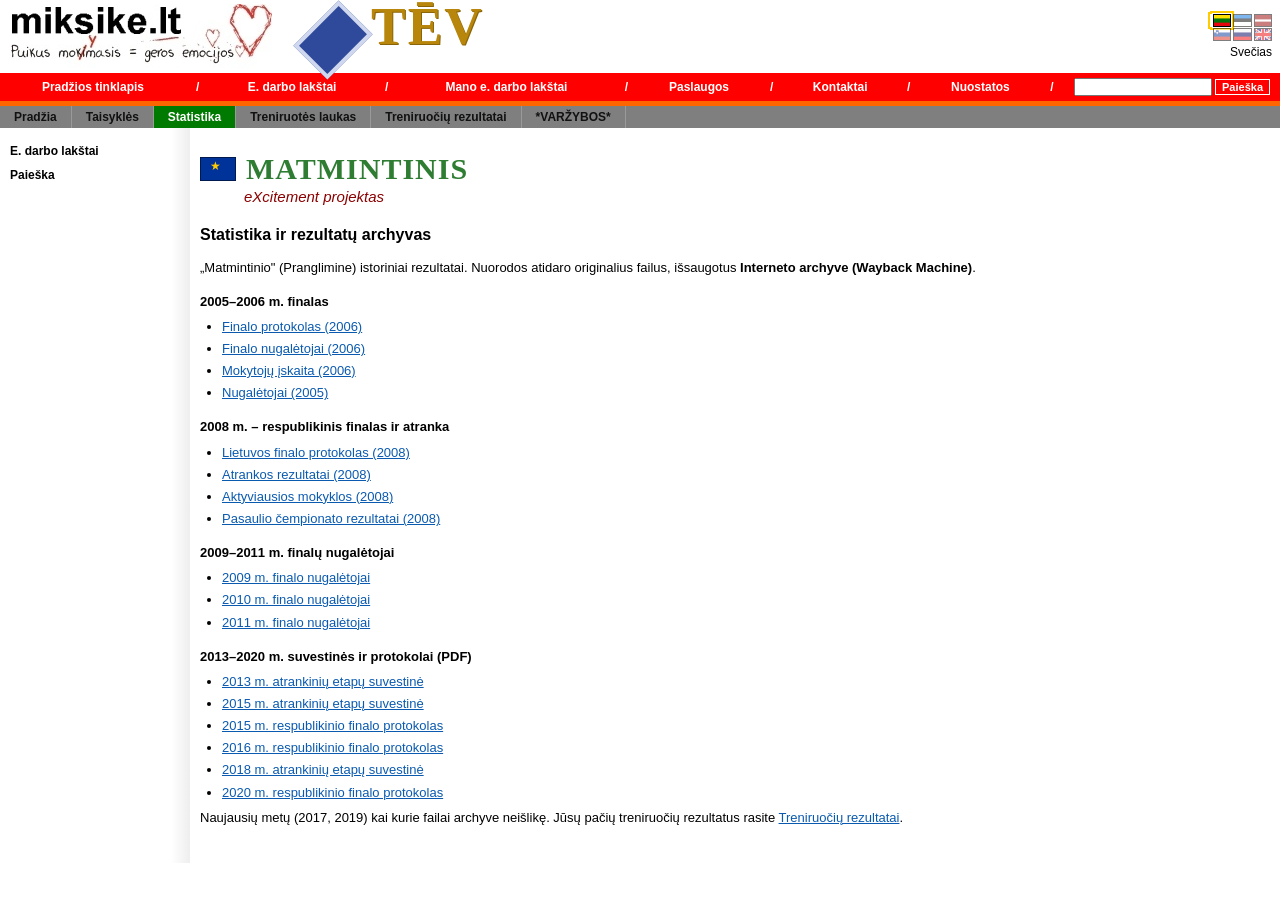
<file: statistika.html>
<!DOCTYPE html>
<html lang="lt">
<head>
<meta charset="utf-8">
<title>Statistika – Matmintinis / Pranglimine</title>
<meta name="description" content="Matmintinio (Pranglimine) rezultatų archyvas.">
<meta name="keywords" content="Miksike, Miksike žaidimas, Pranglimine, Pranglimine žaidimas, Matmintinis, matmintinis žaidimas, mintino skaičiavimo žaidimas, mental math, Lefo, matematikos žaidimas, sudėtis, atimtis, daugyba, dalyba, palyginimas, reikšmių įstatymas, Miksike matematika, Miksike pranglimine">
<meta name="author" content="Miksike / Lefo">
<meta name="robots" content="index, follow, max-image-preview:large">
<meta name="googlebot" content="index, follow">
<link rel="canonical" href="https://pijussad.github.io/matmintinis/statistika.html">
<meta property="og:type" content="website">
<meta property="og:site_name" content="Miksike Pranglimine / Matmintinis">
<meta property="og:title" content="Statistika – Matmintinis / Pranglimine">
<meta property="og:description" content="Atkurtas Miksike / Lefo mintino skaičiavimo žaidimas Pranglimine (Matmintinis). Sudėtis, atimtis, daugyba, dalyba, palyginimas, reikšmių įstatymas.">
<meta property="og:url" content="https://pijussad.github.io/matmintinis/statistika.html">
<meta property="og:locale" content="lt_LT">
<meta name="twitter:card" content="summary">
<meta name="twitter:title" content="Miksike – Pranglimine / Matmintinis">
<meta name="twitter:description" content="Atkurtas Miksike / Lefo mintino skaičiavimo žaidimas Pranglimine (Matmintinis).">
<link rel="icon" href="data:image/svg+xml,%3Csvg xmlns='http://www.w3.org/2000/svg' viewBox='0 0 64 64'%3E%3Crect width='64' height='64' fill='%2340C060'/%3E%3Ctext x='32' y='46' font-size='40' font-family='Arial' font-weight='bold' text-anchor='middle' fill='%23004000'%3EM%3C/text%3E%3C/svg%3E">
<script type="application/ld+json">
{"@context":"https://schema.org","@type":"VideoGame","name":"Miksike Pranglimine / Matmintinis","alternateName":["Pranglimine","Matmintinis","Miksike"],"description":"Miksike / Lefo mintino skaičiavimo žaidimas Pranglimine (Matmintinis): sudėtis, atimtis, daugyba, dalyba, palyginimas ir reikšmių įstatymas.","genre":["Educational","Math","Mental arithmetic"],"gamePlatform":"Web browser","applicationCategory":"Game","url":"https://pijussad.github.io/matmintinis/","inLanguage":["lt","et"],"offers":{"@type":"Offer","price":"0","priceCurrency":"EUR"},"publisher":{"@type":"Organization","name":"Miksike / Lefo"}}
</script>
<style>
  html,body{margin:0;padding:0;background:#FFFFFF;font-family:Arial,Helvetica,sans-serif;color:#000}
  a{text-decoration:none;color:#000}
  .top{width:100%;border-collapse:collapse}
  .top td{vertical-align:middle}
  .logo{height:65px;width:271px;border:0;display:block}
  .tev{font-family:"Times New Roman",Georgia,serif;font-weight:bold;color:#b8860b;
       font-size:52px;letter-spacing:2px;line-height:1;text-shadow:1px 1px 0 #8a6508}
  .diamond{display:inline-block;width:40px;height:56px;background:#2f4a9a;transform:rotate(45deg);
           border:4px solid #cfd8ee;vertical-align:middle;margin:0 14px 0 26px}
  .flags{font-size:10px;text-align:right;line-height:1.35}
  .flags img{border:1px solid #000;height:11px;margin-left:2px;vertical-align:middle}
  .acct{font-size:12px;color:#000;text-align:right;margin-top:4px}
  .acct .lo{color:#000;border-bottom:1px solid #000}
  /* red menu */
  .redbar{background:#ff0000}
  .redbar table{width:100%;border-collapse:collapse}
  .redbar td{color:#fff;font-size:12px;font-weight:bold;padding:5px 10px;text-align:center;white-space:nowrap}
  .redbar a{color:#fff}
  .redbar .sep{color:#fff;width:1%}
  .redbar input[type=text]{font-size:11px;padding:1px 2px;width:130px}
  .redbar input[type=submit]{font-size:11px;font-weight:bold;color:#fff;background:#ff0000;border:1px solid #fff;padding:1px 6px}
  .orange{height:5px;background:#FF6600}
  /* tab bar */
  .tabbar{background:#7f7f7f}
  .tabbar table{border-collapse:collapse}
  .tabbar td{font-size:12px;font-weight:bold;padding:4px 14px;border-right:1px solid #9a9a9a}
  .tabbar a{color:#111}
  .tabbar td.active{background:#007a00}
  .tabbar td.active a{color:#fff}
  .tabbar td.varz a{color:#111}
  /* body layout */
  .main{width:100%;border-collapse:collapse}
  .main td.side{width:170px;vertical-align:top;padding:16px 10px;
      background:linear-gradient(90deg,#fff 0,#fff 90%,#eee 100%)}
  .side .it{font-size:12px;font-weight:bold;color:#000;margin:0 0 10px 0}
  .main td.content{vertical-align:top;padding:0 14px 30px 10px}
  .crumb{font-size:12px;color:#555;margin:2px 0 8px}
  .mtitle{display:flex;align-items:center;gap:10px;margin:6px 0 2px}
  .euf{width:34px;height:22px;background:#003399;position:relative;border:1px solid #001a4d;display:inline-block}
  .euf:before{content:"★";color:#ffcc00;position:absolute;left:9px;top:2px;font-size:12px;line-height:1}
  .mname{font-family:"Times New Roman",Georgia,serif;font-weight:bold;color:#2e7d32;font-size:30px;letter-spacing:1px}
  .excite{color:#8b0000;font-size:15px;margin:0 0 18px 44px;font-style:italic}
  .cols{display:flex;gap:22px;align-items:flex-start}
  .box{border:1px solid #999;background:#fff}
  .box h3{margin:0;padding:12px 10px;font-size:15px;text-align:center;border-bottom:1px solid #999;font-weight:bold}
  .box table{border-collapse:collapse;width:100%}
  .box td{padding:6px 12px;font-size:14px;white-space:nowrap;vertical-align:top}
  .box td.name{font-weight:bold}
  .box td.links{text-align:right}
  .box td.links a{color:#8b0000;font-size:12px;margin-left:12px}
  .box td.links a:hover{text-decoration:underline}
  .results{flex:0 0 170px;border:1px solid #999;padding:18px 12px;text-align:center}
  .results a{color:#8b0000;font-weight:bold;font-size:15px}
  .note{font-size:11px;color:#666;margin-top:14px}
  .dis{color:#999;font-size:12px;margin-left:12px}

  .doc{font-size:13px;color:#000;line-height:1.55;max-width:860px}
  .doc h1{font-size:16px;color:#000;font-weight:bold;margin:4px 0 10px}
  .doc h2{font-size:13px;color:#000;font-weight:bold;margin:14px 0 4px}
  .doc p{margin:5px 0}
  .doc ul{margin:5px 0 5px 22px;padding:0}
  .doc li{margin:2px 0}
  .doc a{color:#0a5ab0;text-decoration:underline}
  .doc .go{color:#8b0000;font-weight:bold;text-decoration:none}
  .doc table{border-collapse:collapse}
</style>
</head>
<body>

<!-- ================= HEADER ================= -->
<table class="top">
  <tr>
    <td style="white-space:nowrap">
      <img class="logo" src="assets/img/miksike_logo.jpg" alt="miksike.lt">
    </td>
    <td style="white-space:nowrap;padding-left:10px">
      <span class="diamond"></span><span class="tev">T&#274;V</span>
    </td>
    <td style="width:100%"></td>
    <td style="text-align:right;white-space:nowrap;padding-right:8px">
      <div class="flags">
        <a href="#" title="miksike.lt"><img src="assets/img/topframe/lithuania.gif"></a><a href="#" title="miksike.ee"><img src="assets/img/topframe/eesti.gif"></a><a href="#" title="miksike.lv"><img src="assets/img/topframe/latvia.gif"></a><br>
        <a href="#" title="sl"><img src="assets/img/topframe/slovenia.gif"></a><a href="#" title="ru"><img src="assets/img/topframe/russianflag.gif"></a><a href="#" title="en"><img src="assets/img/topframe/england.gif"></a>
      </div>
      <div class="acct">Svečias</div>
    </td>
  </tr>
</table>

<!-- ================= RED MENU ================= -->
<div class="redbar">
  <table>
    <tr>
      <td><a href="#">Prad&#382;ios tinklapis</a></td><td class="sep">/</td>
      <td><a href="#">E. darbo lak&#353;tai</a></td><td class="sep">/</td>
      <td><a href="#">Mano e. darbo lak&#353;tai</a></td><td class="sep">/</td>
      <td><a href="#">Paslaugos</a></td><td class="sep">/</td>
      <td><a href="#">Kontaktai</a></td><td class="sep">/</td>
      <td><a href="#">Nuostatos</a></td><td class="sep">/</td>
      <td style="text-align:right;width:1%">
        <input type="text" placeholder="">&nbsp;<input type="submit" value="Paie&#353;ka">
      </td>
    </tr>
  </table>
</div>
<div class="orange"></div>

<!-- ================= TAB BAR ================= -->
<div class="tabbar">
  <table>
    <tr>
      <td><a href="pradzia.html">Prad&#382;ia</a></td>
      <td><a href="taisykles.html">Taisykl&#279;s</a></td>
      <td class="active"><a href="statistika.html">Statistika</a></td>
      <td><a href="index.html">Treniruot&#279;s laukas</a></td>
      <td><a href="results.html">Treniruo&#269;i&#371; rezultatai</a></td>
      <td class="varz"><a href="pradzia.html">*VAR&#381;YBOS*</a></td>
    </tr>
  </table>
</div>

<!-- ================= BODY ================= -->
<table class="main">
  <tr>
    <td class="side">
      <div class="it"><a href="#">E. darbo lak&#353;tai</a></div>
      <div class="it"><a href="#">Paie&#353;ka</a></div>
    </td>
    <td class="content">
      <div class="crumb">&nbsp;</div>
      <div class="mtitle"><span class="euf"></span><span class="mname">MATMINTINIS</span></div>
      <div class="excite">eXcitement projektas</div>

      <div class="doc">
<h1>Statistika ir rezultatų archyvas</h1>
<p>„Matmintinio" (Pranglimine) istoriniai rezultatai. Nuorodos atidaro originalius failus, išsaugotus <b>Interneto archyve (Wayback Machine)</b>.</p>
<h2>2005–2006 m. finalas</h2>
<ul>
<li><a href="https://web.archive.org/web/2018/http://miksike.lt/docs/Matmintinis2006/Finalas2006.htm" target="_blank" rel="noopener">Finalo protokolas (2006)</a></li>
<li><a href="https://web.archive.org/web/2018/http://miksike.lt/docs/Matmintinis2006/nugaletojai.htm" target="_blank" rel="noopener">Finalo nugalėtojai (2006)</a></li>
<li><a href="https://web.archive.org/web/2018/http://miksike.lt/docs/Matmintinis2006/mokytojai.htm" target="_blank" rel="noopener">Mokytojų įskaita (2006)</a></li>
<li><a href="https://web.archive.org/web/2018/http://miksike.lt/docs/Matmintinis2005/nugaletojai.htm" target="_blank" rel="noopener">Nugalėtojai (2005)</a></li>
</ul>
<h2>2008 m. – respublikinis finalas ir atranka</h2>
<ul>
<li><a href="https://web.archive.org/web/2018/http://miksike.lt/docs/Matmintinis2008/LT2008finalas.htm" target="_blank" rel="noopener">Lietuvos finalo protokolas (2008)</a></li>
<li><a href="https://web.archive.org/web/2018/http://miksike.lt/docs/Matmintinis2008/LT_2008_atranka.htm" target="_blank" rel="noopener">Atrankos rezultatai (2008)</a></li>
<li><a href="https://web.archive.org/web/2018/http://miksike.lt/docs/Matmintinis2008/LT_2008_atranka_mokyklos.htm" target="_blank" rel="noopener">Aktyviausios mokyklos (2008)</a></li>
<li><a href="https://web.archive.org/web/2018/http://miksike.lt/docs/Matmintinis2008/WordFinals2008.htm" target="_blank" rel="noopener">Pasaulio čempionato rezultatai (2008)</a></li>
</ul>
<h2>2009–2011 m. finalų nugalėtojai</h2>
<ul>
<li><a href="https://web.archive.org/web/2018/http://miksike.lt/docs/Matmintinis2009/LT%20finalas%202009%20-%20nugaletojai.htm" target="_blank" rel="noopener">2009 m. finalo nugalėtojai</a></li>
<li><a href="https://web.archive.org/web/2018/http://miksike.lt/docs/Matmintinis2010/LT%20finalas%202010%20-%20nugaletojai.htm" target="_blank" rel="noopener">2010 m. finalo nugalėtojai</a></li>
<li><a href="https://web.archive.org/web/2018/http://miksike.lt/docs/Matmintinis2011/LT%20finalas%202011%20-%20nugaletojai.htm" target="_blank" rel="noopener">2011 m. finalo nugalėtojai</a></li>
</ul>
<h2>2013–2020 m. suvestinės ir protokolai (PDF)</h2>
<ul>
<li><a href="https://web.archive.org/web/2018/http://miksike.lt/docs/Matmintinis2013/Matmintinio-Pranglimine_2013m_atrankiniu_etapu_suvestine.pdf" target="_blank" rel="noopener">2013 m. atrankinių etapų suvestinė</a></li>
<li><a href="https://web.archive.org/web/2018/http://miksike.lt/docs/Matmintinis2015/Matmintinio-Pranglimine_2015m_atrankiniu_etapu_suvestine.pdf" target="_blank" rel="noopener">2015 m. atrankinių etapų suvestinė</a></li>
<li><a href="https://web.archive.org/web/2018/http://miksike.lt/docs/Matmintinis2015/Matmintinis-2015%20respublikinio%20finalo%20protokolas.pdf" target="_blank" rel="noopener">2015 m. respublikinio finalo protokolas</a></li>
<li><a href="https://web.archive.org/web/2018/http://miksike.lt/docs/Matmintinis2016/Matmintinis-2016%20respublikinio%20finalo%20protokolas.pdf" target="_blank" rel="noopener">2016 m. respublikinio finalo protokolas</a></li>
<li><a href="https://web.archive.org/web/2021/http://miksike.lt/docs/Matmintinis2018/Matmintinio-Pranglimine_2018m_atrankiniu_etapu_suvestine.pdf" target="_blank" rel="noopener">2018 m. atrankinių etapų suvestinė</a></li>
<li><a href="https://web.archive.org/web/2021/https://miksike.lt/docs/Matmintinis2020/Matmintinis-2020%20respublikinio%20finalo%20protokolas.pdf" target="_blank" rel="noopener">2020 m. respublikinio finalo protokolas</a></li>
</ul>
<p>Naujausių metų (2017, 2019) kai kurie failai archyve neišlikę. Jūsų pačių treniruočių rezultatus rasite <a href="results.html">Treniruočių rezultatai</a>.</p>
</div>
    </td>
  </tr>
</table>

<script>
function soon(){}
</script>
<script src="assets/lang.js"></script>
</body>
</html>
</file>
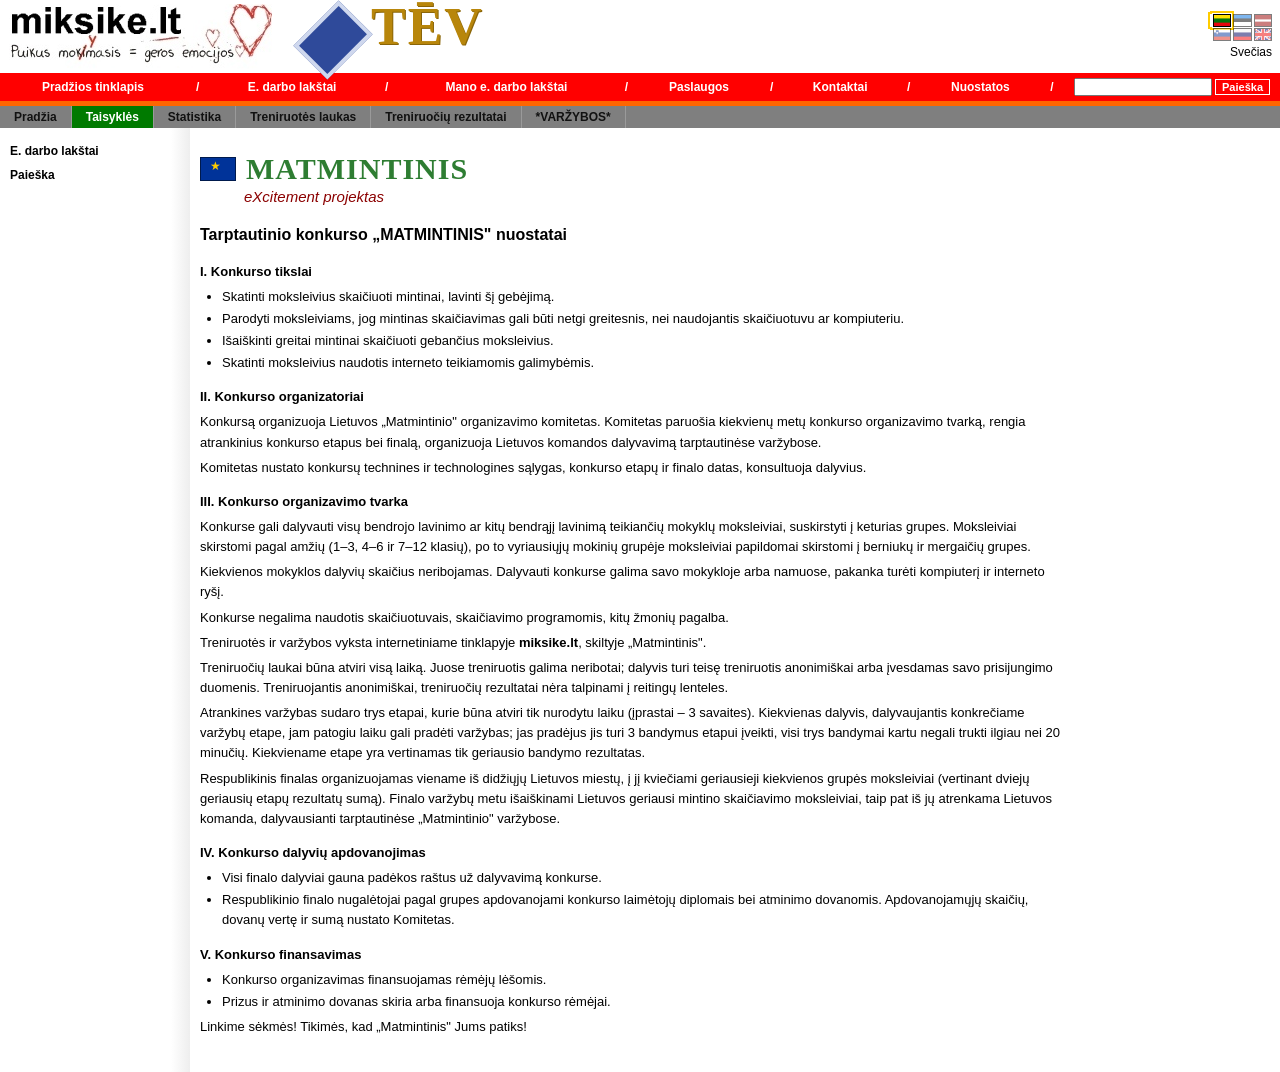
<file: taisykles.html>
<!DOCTYPE html>
<html lang="lt">
<head>
<meta charset="utf-8">
<title>Taisyklės – Matmintinis / Pranglimine</title>
<meta name="description" content="Tarptautinio konkurso „MATMINTINIS" (Pranglimine) nuostatai.">
<meta name="keywords" content="Miksike, Miksike žaidimas, Pranglimine, Pranglimine žaidimas, Matmintinis, matmintinis žaidimas, mintino skaičiavimo žaidimas, mental math, Lefo, matematikos žaidimas, sudėtis, atimtis, daugyba, dalyba, palyginimas, reikšmių įstatymas, Miksike matematika, Miksike pranglimine">
<meta name="author" content="Miksike / Lefo">
<meta name="robots" content="index, follow, max-image-preview:large">
<meta name="googlebot" content="index, follow">
<link rel="canonical" href="https://pijussad.github.io/matmintinis/taisykles.html">
<meta property="og:type" content="website">
<meta property="og:site_name" content="Miksike Pranglimine / Matmintinis">
<meta property="og:title" content="Taisyklės – Matmintinis / Pranglimine">
<meta property="og:description" content="Atkurtas Miksike / Lefo mintino skaičiavimo žaidimas Pranglimine (Matmintinis). Sudėtis, atimtis, daugyba, dalyba, palyginimas, reikšmių įstatymas.">
<meta property="og:url" content="https://pijussad.github.io/matmintinis/taisykles.html">
<meta property="og:locale" content="lt_LT">
<meta name="twitter:card" content="summary">
<meta name="twitter:title" content="Miksike – Pranglimine / Matmintinis">
<meta name="twitter:description" content="Atkurtas Miksike / Lefo mintino skaičiavimo žaidimas Pranglimine (Matmintinis).">
<link rel="icon" href="data:image/svg+xml,%3Csvg xmlns='http://www.w3.org/2000/svg' viewBox='0 0 64 64'%3E%3Crect width='64' height='64' fill='%2340C060'/%3E%3Ctext x='32' y='46' font-size='40' font-family='Arial' font-weight='bold' text-anchor='middle' fill='%23004000'%3EM%3C/text%3E%3C/svg%3E">
<script type="application/ld+json">
{"@context":"https://schema.org","@type":"VideoGame","name":"Miksike Pranglimine / Matmintinis","alternateName":["Pranglimine","Matmintinis","Miksike"],"description":"Miksike / Lefo mintino skaičiavimo žaidimas Pranglimine (Matmintinis): sudėtis, atimtis, daugyba, dalyba, palyginimas ir reikšmių įstatymas.","genre":["Educational","Math","Mental arithmetic"],"gamePlatform":"Web browser","applicationCategory":"Game","url":"https://pijussad.github.io/matmintinis/","inLanguage":["lt","et"],"offers":{"@type":"Offer","price":"0","priceCurrency":"EUR"},"publisher":{"@type":"Organization","name":"Miksike / Lefo"}}
</script>
<style>
  html,body{margin:0;padding:0;background:#FFFFFF;font-family:Arial,Helvetica,sans-serif;color:#000}
  a{text-decoration:none;color:#000}
  .top{width:100%;border-collapse:collapse}
  .top td{vertical-align:middle}
  .logo{height:65px;width:271px;border:0;display:block}
  .tev{font-family:"Times New Roman",Georgia,serif;font-weight:bold;color:#b8860b;
       font-size:52px;letter-spacing:2px;line-height:1;text-shadow:1px 1px 0 #8a6508}
  .diamond{display:inline-block;width:40px;height:56px;background:#2f4a9a;transform:rotate(45deg);
           border:4px solid #cfd8ee;vertical-align:middle;margin:0 14px 0 26px}
  .flags{font-size:10px;text-align:right;line-height:1.35}
  .flags img{border:1px solid #000;height:11px;margin-left:2px;vertical-align:middle}
  .acct{font-size:12px;color:#000;text-align:right;margin-top:4px}
  .acct .lo{color:#000;border-bottom:1px solid #000}
  /* red menu */
  .redbar{background:#ff0000}
  .redbar table{width:100%;border-collapse:collapse}
  .redbar td{color:#fff;font-size:12px;font-weight:bold;padding:5px 10px;text-align:center;white-space:nowrap}
  .redbar a{color:#fff}
  .redbar .sep{color:#fff;width:1%}
  .redbar input[type=text]{font-size:11px;padding:1px 2px;width:130px}
  .redbar input[type=submit]{font-size:11px;font-weight:bold;color:#fff;background:#ff0000;border:1px solid #fff;padding:1px 6px}
  .orange{height:5px;background:#FF6600}
  /* tab bar */
  .tabbar{background:#7f7f7f}
  .tabbar table{border-collapse:collapse}
  .tabbar td{font-size:12px;font-weight:bold;padding:4px 14px;border-right:1px solid #9a9a9a}
  .tabbar a{color:#111}
  .tabbar td.active{background:#007a00}
  .tabbar td.active a{color:#fff}
  .tabbar td.varz a{color:#111}
  /* body layout */
  .main{width:100%;border-collapse:collapse}
  .main td.side{width:170px;vertical-align:top;padding:16px 10px;
      background:linear-gradient(90deg,#fff 0,#fff 90%,#eee 100%)}
  .side .it{font-size:12px;font-weight:bold;color:#000;margin:0 0 10px 0}
  .main td.content{vertical-align:top;padding:0 14px 30px 10px}
  .crumb{font-size:12px;color:#555;margin:2px 0 8px}
  .mtitle{display:flex;align-items:center;gap:10px;margin:6px 0 2px}
  .euf{width:34px;height:22px;background:#003399;position:relative;border:1px solid #001a4d;display:inline-block}
  .euf:before{content:"★";color:#ffcc00;position:absolute;left:9px;top:2px;font-size:12px;line-height:1}
  .mname{font-family:"Times New Roman",Georgia,serif;font-weight:bold;color:#2e7d32;font-size:30px;letter-spacing:1px}
  .excite{color:#8b0000;font-size:15px;margin:0 0 18px 44px;font-style:italic}
  .cols{display:flex;gap:22px;align-items:flex-start}
  .box{border:1px solid #999;background:#fff}
  .box h3{margin:0;padding:12px 10px;font-size:15px;text-align:center;border-bottom:1px solid #999;font-weight:bold}
  .box table{border-collapse:collapse;width:100%}
  .box td{padding:6px 12px;font-size:14px;white-space:nowrap;vertical-align:top}
  .box td.name{font-weight:bold}
  .box td.links{text-align:right}
  .box td.links a{color:#8b0000;font-size:12px;margin-left:12px}
  .box td.links a:hover{text-decoration:underline}
  .results{flex:0 0 170px;border:1px solid #999;padding:18px 12px;text-align:center}
  .results a{color:#8b0000;font-weight:bold;font-size:15px}
  .note{font-size:11px;color:#666;margin-top:14px}
  .dis{color:#999;font-size:12px;margin-left:12px}

  .doc{font-size:13px;color:#000;line-height:1.55;max-width:860px}
  .doc h1{font-size:16px;color:#000;font-weight:bold;margin:4px 0 10px}
  .doc h2{font-size:13px;color:#000;font-weight:bold;margin:14px 0 4px}
  .doc p{margin:5px 0}
  .doc ul{margin:5px 0 5px 22px;padding:0}
  .doc li{margin:2px 0}
  .doc a{color:#0a5ab0;text-decoration:underline}
  .doc .go{color:#8b0000;font-weight:bold;text-decoration:none}
  .doc table{border-collapse:collapse}
</style>
</head>
<body>

<!-- ================= HEADER ================= -->
<table class="top">
  <tr>
    <td style="white-space:nowrap">
      <img class="logo" src="assets/img/miksike_logo.jpg" alt="miksike.lt">
    </td>
    <td style="white-space:nowrap;padding-left:10px">
      <span class="diamond"></span><span class="tev">T&#274;V</span>
    </td>
    <td style="width:100%"></td>
    <td style="text-align:right;white-space:nowrap;padding-right:8px">
      <div class="flags">
        <a href="#" title="miksike.lt"><img src="assets/img/topframe/lithuania.gif"></a><a href="#" title="miksike.ee"><img src="assets/img/topframe/eesti.gif"></a><a href="#" title="miksike.lv"><img src="assets/img/topframe/latvia.gif"></a><br>
        <a href="#" title="sl"><img src="assets/img/topframe/slovenia.gif"></a><a href="#" title="ru"><img src="assets/img/topframe/russianflag.gif"></a><a href="#" title="en"><img src="assets/img/topframe/england.gif"></a>
      </div>
      <div class="acct">Svečias</div>
    </td>
  </tr>
</table>

<!-- ================= RED MENU ================= -->
<div class="redbar">
  <table>
    <tr>
      <td><a href="#">Prad&#382;ios tinklapis</a></td><td class="sep">/</td>
      <td><a href="#">E. darbo lak&#353;tai</a></td><td class="sep">/</td>
      <td><a href="#">Mano e. darbo lak&#353;tai</a></td><td class="sep">/</td>
      <td><a href="#">Paslaugos</a></td><td class="sep">/</td>
      <td><a href="#">Kontaktai</a></td><td class="sep">/</td>
      <td><a href="#">Nuostatos</a></td><td class="sep">/</td>
      <td style="text-align:right;width:1%">
        <input type="text" placeholder="">&nbsp;<input type="submit" value="Paie&#353;ka">
      </td>
    </tr>
  </table>
</div>
<div class="orange"></div>

<!-- ================= TAB BAR ================= -->
<div class="tabbar">
  <table>
    <tr>
      <td><a href="pradzia.html">Prad&#382;ia</a></td>
      <td class="active"><a href="taisykles.html">Taisykl&#279;s</a></td>
      <td><a href="statistika.html">Statistika</a></td>
      <td><a href="index.html">Treniruot&#279;s laukas</a></td>
      <td><a href="results.html">Treniruo&#269;i&#371; rezultatai</a></td>
      <td class="varz"><a href="pradzia.html">*VAR&#381;YBOS*</a></td>
    </tr>
  </table>
</div>

<!-- ================= BODY ================= -->
<table class="main">
  <tr>
    <td class="side">
      <div class="it"><a href="#">E. darbo lak&#353;tai</a></div>
      <div class="it"><a href="#">Paie&#353;ka</a></div>
    </td>
    <td class="content">
      <div class="crumb">&nbsp;</div>
      <div class="mtitle"><span class="euf"></span><span class="mname">MATMINTINIS</span></div>
      <div class="excite">eXcitement projektas</div>

      <div class="doc">
<h1>Tarptautinio konkurso „MATMINTINIS" nuostatai</h1>
<h2>I. Konkurso tikslai</h2>
<ul>
<li>Skatinti moksleivius skaičiuoti mintinai, lavinti šį gebėjimą.</li>
<li>Parodyti moksleiviams, jog mintinas skaičiavimas gali būti netgi greitesnis, nei naudojantis skaičiuotuvu ar kompiuteriu.</li>
<li>Išaiškinti greitai mintinai skaičiuoti gebančius moksleivius.</li>
<li>Skatinti moksleivius naudotis interneto teikiamomis galimybėmis.</li>
</ul>
<h2>II. Konkurso organizatoriai</h2>
<p>Konkursą organizuoja Lietuvos „Matmintinio" organizavimo komitetas. Komitetas paruošia kiekvienų metų konkurso organizavimo tvarką, rengia atrankinius konkurso etapus bei finalą, organizuoja Lietuvos komandos dalyvavimą tarptautinėse varžybose.</p>
<p>Komitetas nustato konkursų technines ir technologines sąlygas, konkurso etapų ir finalo datas, konsultuoja dalyvius.</p>
<h2>III. Konkurso organizavimo tvarka</h2>
<p>Konkurse gali dalyvauti visų bendrojo lavinimo ar kitų bendrąjį lavinimą teikiančių mokyklų moksleiviai, suskirstyti į keturias grupes. Moksleiviai skirstomi pagal amžių (1–3, 4–6 ir 7–12 klasių), po to vyriausiųjų mokinių grupėje moksleiviai papildomai skirstomi į berniukų ir mergaičių grupes.</p>
<p>Kiekvienos mokyklos dalyvių skaičius neribojamas. Dalyvauti konkurse galima savo mokykloje arba namuose, pakanka turėti kompiuterį ir interneto ryšį.</p>
<p>Konkurse negalima naudotis skaičiuotuvais, skaičiavimo programomis, kitų žmonių pagalba.</p>
<p>Treniruotės ir varžybos vyksta internetiniame tinklapyje <b>miksike.lt</b>, skiltyje „Matmintinis".</p>
<p>Treniruočių laukai būna atviri visą laiką. Juose treniruotis galima neribotai; dalyvis turi teisę treniruotis anonimiškai arba įvesdamas savo prisijungimo duomenis. Treniruojantis anonimiškai, treniruočių rezultatai nėra talpinami į reitingų lenteles.</p>
<p>Atrankines varžybas sudaro trys etapai, kurie būna atviri tik nurodytu laiku (įprastai – 3 savaites). Kiekvienas dalyvis, dalyvaujantis konkrečiame varžybų etape, jam patogiu laiku gali pradėti varžybas; jas pradėjus jis turi 3 bandymus etapui įveikti, visi trys bandymai kartu negali trukti ilgiau nei 20 minučių. Kiekviename etape yra vertinamas tik geriausio bandymo rezultatas.</p>
<p>Respublikinis finalas organizuojamas viename iš didžiųjų Lietuvos miestų, į jį kviečiami geriausieji kiekvienos grupės moksleiviai (vertinant dviejų geriausių etapų rezultatų sumą). Finalo varžybų metu išaiškinami Lietuvos geriausi mintino skaičiavimo moksleiviai, taip pat iš jų atrenkama Lietuvos komanda, dalyvausianti tarptautinėse „Matmintinio" varžybose.</p>
<h2>IV. Konkurso dalyvių apdovanojimas</h2>
<ul>
<li>Visi finalo dalyviai gauna padėkos raštus už dalyvavimą konkurse.</li>
<li>Respublikinio finalo nugalėtojai pagal grupes apdovanojami konkurso laimėtojų diplomais bei atminimo dovanomis. Apdovanojamųjų skaičių, dovanų vertę ir sumą nustato Komitetas.</li>
</ul>
<h2>V. Konkurso finansavimas</h2>
<ul>
<li>Konkurso organizavimas finansuojamas rėmėjų lėšomis.</li>
<li>Prizus ir atminimo dovanas skiria arba finansuoja konkurso rėmėjai.</li>
</ul>
<p>Linkime sėkmės! Tikimės, kad „Matmintinis" Jums patiks!</p>
</div>
    </td>
  </tr>
</table>

<script>
function soon(){}
</script>
<script src="assets/lang.js"></script>
</body>
</html>
</file>
<file: assets/styles.css>
/*.heading {font-family: arial; font-size: 14px; font-weight: bold; color: #000000;}*/
.subheading, .subheading A {font-family: arial; font-size: 12px; font-weight: bold; color: #000000; text-decoration: none;}

.txt {font-family: tahoma, arial; font-size: 11px; color: black; font-weight: normal; text-decoration: none; text-align: justify }
.txtna {font-family: tahoma, arial; font-size: 11px; color: black; font-weight: normal; text-decoration: none}

.boldtxt {font-family: arial; font-size: 12px; color: black; font-weight: bold;}
.boldsmall {font-family: arial; font-size: 11px; color: black; font-weight: bold;}
span.bold {font-weight: bold ;}

TD {font-family: tahoma,arial;font-size: 11px;}

body.eci TH { font-family: tahoma,arial; font-size: 12px; }

body.eci table.view th { background-color: #F0FFFA; padding: 2px; padding-left: 4px; padding-right: 4px; }
body.eci table.view td { padding: 2px; padding-left: 4px; padding-right: 4px; }

body.eci table.view { background-color: #E5F0E5; }
body.eci table.team-info td.key { font-weight: bold; }
body.eci table.team-info td { font-size: 12px; }

.txblue A {font-family: tahoma,arial;font-size: 12px; font-weight: normal; color: #3333AA; text-decoration: none;}
.txblue {font-family: tahoma,arial;font-size: 12px; font-weight: normal; color: #3333AA; text-decoration: none;}
.txdblue {font-family: tahoma,arial;font-size: 12px; font-weight: bold; color: #333366; text-decoration: none;}
.txnormal {font-family: tahoma,arial;font-size: 12px; font-weight: normal; color: #000000; text-decoration: none;}


.dropdownbox {font-size: 10px;text-decoration: none}

.standardbody {font-family: tahoma,arial; font-size: 12px;text-decoration: none}

.blue_right, .blue A {font-family: arial; font-size: 11px; font-weight: normal; color: #FFFFFF; text-decoration: none;}
.blue_right, .blue {font-family: arial; font-size: 11px; font-weight: normal; color: #FFFFFF; text-decoration: none;}

.tmenu A {font-family: arial; font-size: 12px; font-weight: bold; color: #555555; text-decoration: none;}
.tmenu {font-family: arial; font-size: 12px; font-weight: bold; color: #555555; text-decoration: none;}

.vmenu A {font-family: arial; font-size: 11px; font-weight: bold; color: #111111; text-decoration: none;}
.vmenu {font-family: arial; font-size: 11px; font-weight: bold; color: #111111; text-decoration: none;}

.loginform {font-family: arial; font-size: 11px; font-weight: bold; color: #000000; text-decoration: none;}

.lmenu A {font-family: arial; font-size: 12px; font-weight: bold; color: #555555; text-decoration: none;}
.lmenu {font-family: arial; font-size: 12px; font-weight: bold; color: #555555; text-decoration: none;}

.lmenu3 A {font-family: comic sans ms,arial,verdana,tahoma; font-size: 12px; font-weight: bold; color: #555555; text-decoration: none;}
.lmenu3 {font-family: comic sans ms,arial,verdana,tahoma; font-size: 12px; font-weight: bold; color: #555555; text-decoration: none;}
.lmenu3 A:hover {font-family: comic sans ms,arial,verdana,tahoma; font-size: 12px; font-weight: bold; color: #555555; text-decoration: underline;}

.lefolink { font-family: tahoma, arial; color: #BD0C29;}

.red a:link, .red a:visited {font-family: arial; font-size: 11px; font-weight: bold; color: #FFFFFF; text-decoration: none;}
.red a:hover, .red {font-family: arial; font-size: 11px; font-weight: bold; color: #FFFFFF; text-decoration: none;}

.red_right, .red_right A {font-family: arial; font-size: 11px; font-weight: normal; color: #FFFFFF; text-decoration: none;}

.grey A {font-family: arial; font-size: 11px; font-weight: bold; color: #FFFFFF; text-decoration: none;}
.grey a:hover, .grey {font-family: arial; font-size: 11px; font-weight: bold; color: #FFFFFF; text-decoration: none;}

.link a:link, .link a:visited {font-family: arial; font-size: 11px; font-weight: bold; color: #020C6B; text-decoration: none;}
.link a:hover {font-family: arial; font-size: 11px; font-weight: bold; color: #020C6B; text-decoration: underline;}

.contact {font-family: arial; font-size: 9px; color: black;}
.contact a:link, .contact a:visited {color: #FF5300; text-decoration: none;}

.submenu A, submenu {font-family: arial; font-size: 10px; font-weight: normal; color: #FFFFFF; text-decoration: none;}


.topmenu, .topmenu A {padding-right: 5px; font-family: arial; font-size: 11px; color: #000000; text-decoration: none; white-space: nowrap;}
.topmenu a:hover {color: black}

.contactbox {padding-left: 5px; padding-right: 10px; font-family: arial; font-size: 11px; color: black;}
.contactbox a:link, .contactbox a:visited {color: #FF5300; text-decoration: none;}

.italic {font-family: tahoma, arial; font-size: 11px; color: black; font-weight: normal; text-decoration: none; font-style: italic;}

.vcmsContent table { border-collapse: collapse; border-spacing: 0px; border: 0px solid silver; font-size: 14px;}
.vcmsContent td { border: 0px solid silver; font-family: tahoma, arial; font-size: 14px;}
.vcmsContent { font-family: tahoma, arial; font-size: 12px}
.vcmsContent .Yellow { font-family: tahoma, arial; color: #FFFD10;}
.vcmsContent .Blue { font-family: tahoma, arial; color: #0000FF;}
.vcmsContent .Red { font-family: tahoma, arial; color: #FF0000;}
.vcmsContent .link { font-family: tahoma, arial; color: #BD0C29;}
.vcmsContent .Green { font-family: tahoma, arial; color: #00AA00;}
.vcmsContent .Huge { font-family: tahoma, arial; font-size: 24px}
.vcmsContent .Big { font-family: tahoma, arial; font-size: 16px}
.vcmsContent .Normal { font-family: tahoma, arial; font-size: 14px}
.vcmsContent .Small { font-family: tahoma, arial; font-size: 10px}
.vcmsContent .Tiny { font-family: tahoma, arial; font-size: 6px}
.vcmsContent a { font-family: tahoma, arial; color: #BD0C29;}

.vcmsContent .menutd { background-color: #555555; text-align: center; vertical-align: middle;}
.vcmsContent .menua { font-size:12px; color:#FFFFFF; text-decoration: none}



/*
     FILE ARCHIVED ON 08:16:09 Mar 24, 2012 AND RETRIEVED FROM THE
     INTERNET ARCHIVE ON 16:02:17 Nov 07, 2026.
     JAVASCRIPT APPENDED BY WAYBACK MACHINE, COPYRIGHT INTERNET ARCHIVE.

     ALL OTHER CONTENT MAY ALSO BE PROTECTED BY COPYRIGHT (17 U.S.C.
     SECTION 108(a)(3)).
*/
/*
playback timings (ms):
  captures_list: 0.607
  exclusion.robots: 0.052
  exclusion.robots.policy: 0.037
  esindex: 0.009
  cdx.remote: 25.135
  LoadShardBlock: 638.017 (3)
  PetaboxLoader3.datanode: 1035.203 (4)
  PetaboxLoader3.resolve: 1367.37 (2)
  load_resource: 1980.69
*/
</file>
